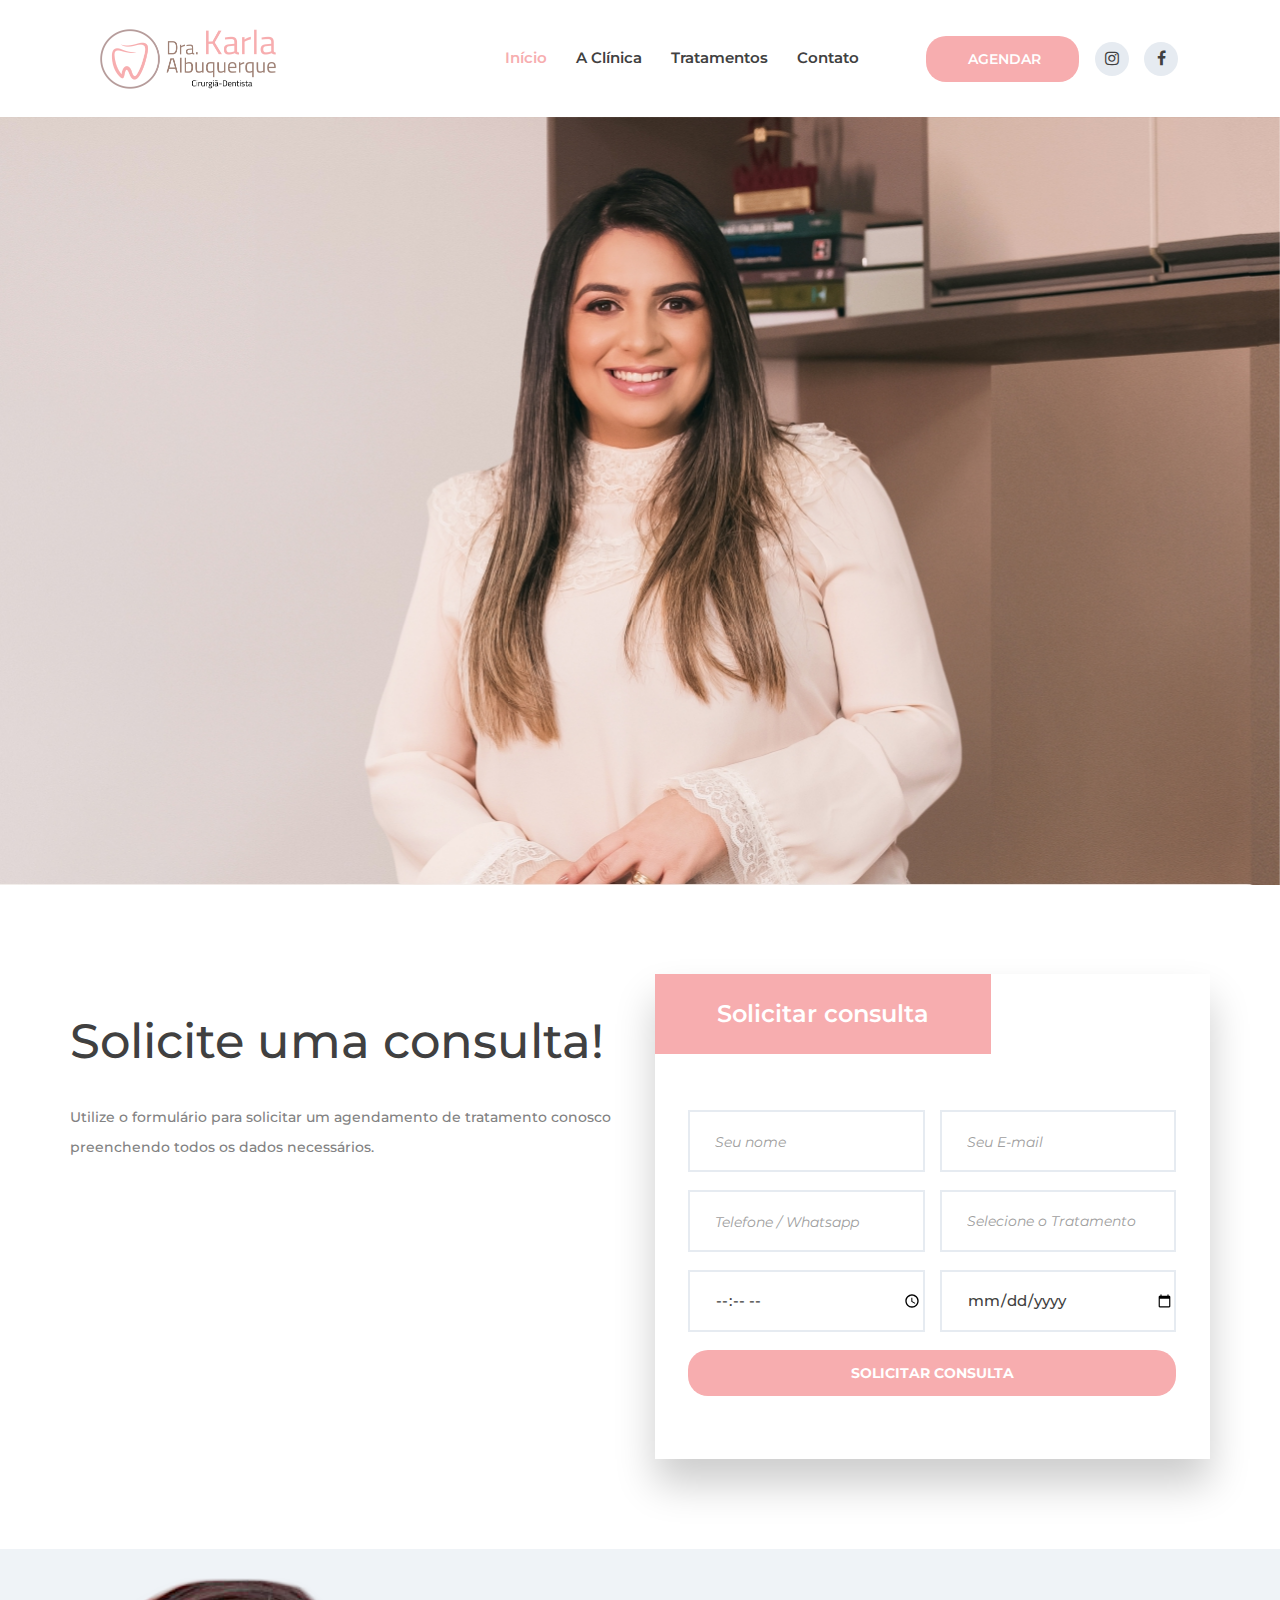
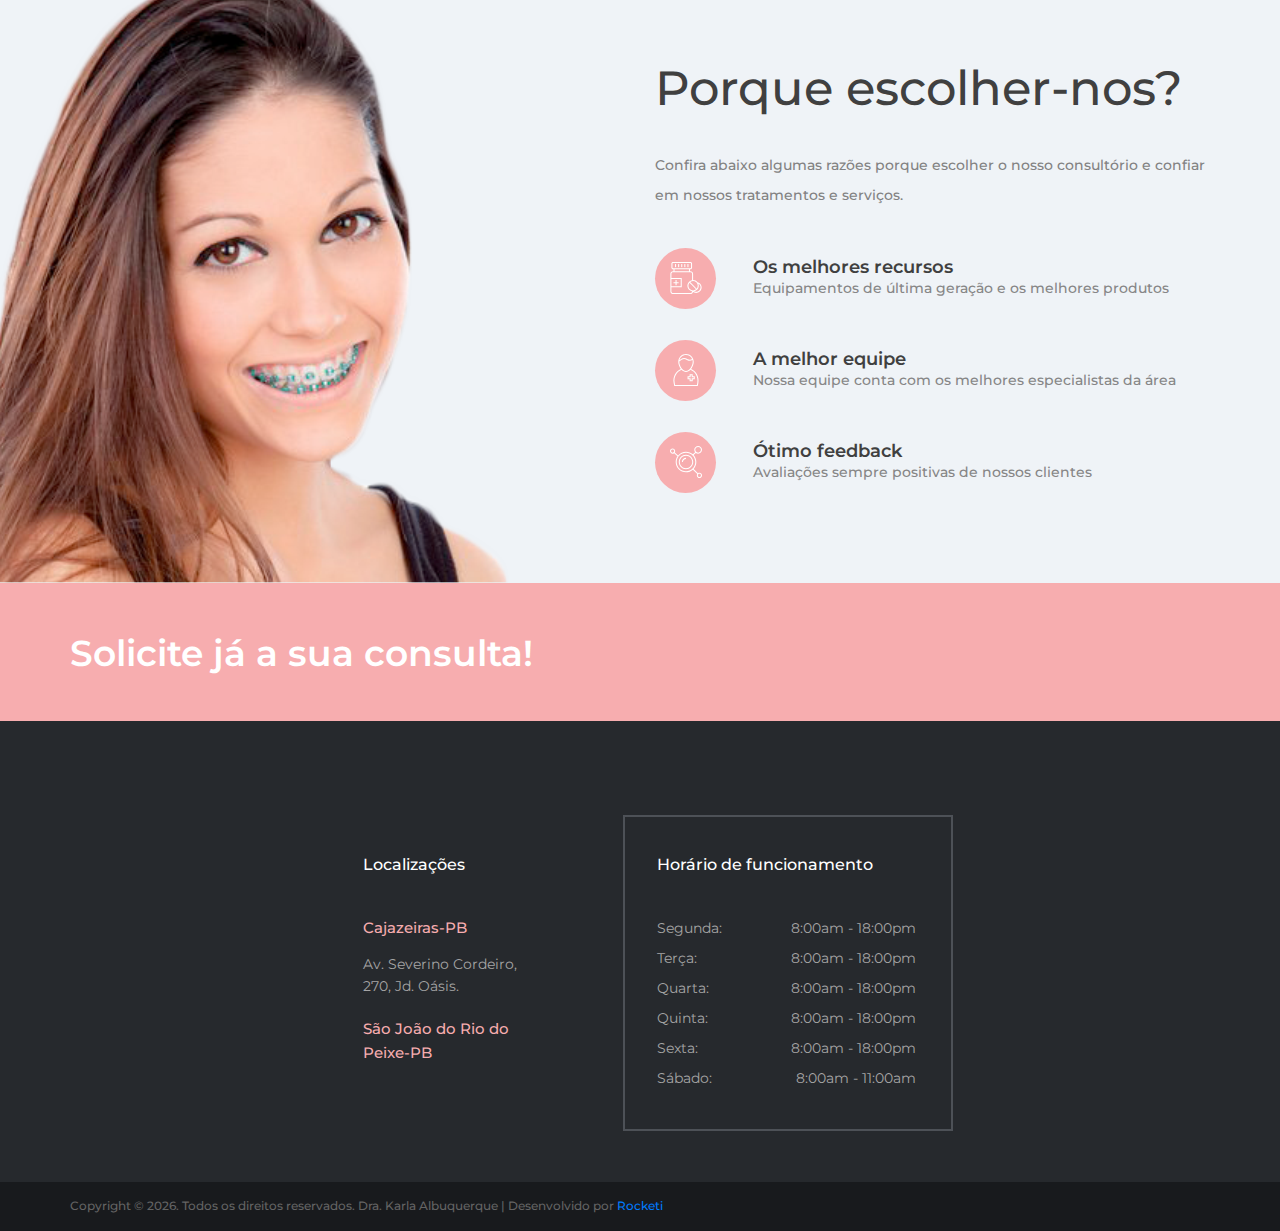
<file: index.html>
<!DOCTYPE html>
<html lang="pt-BR">

<head>
    <title>Dra. Karla Albuquerque</title>
    <meta charset="utf-8">
    <meta http-equiv="X-UA-Compatible" content="IE=edge">
    <meta name="description" content="Dra. Karla Albuquerque">
    <meta name="viewport" content="width=device-width, initial-scale=1">
    <link rel="stylesheet" type="text/css" href="styles/bootstrap-4.1.2/bootstrap.min.css">
    <link href="plugins/font-awesome-4.7.0/css/font-awesome.min.css" rel="stylesheet" type="text/css">
    <link rel="stylesheet" type="text/css" href="plugins/OwlCarousel2-2.2.1/owl.carousel.css">
    <link rel="stylesheet" type="text/css" href="plugins/OwlCarousel2-2.2.1/owl.theme.default.css">
    <link rel="stylesheet" type="text/css" href="plugins/OwlCarousel2-2.2.1/animate.css">
    <link href="plugins/jquery-datepicker/jquery-ui.css" rel="stylesheet" type="text/css">
    <link rel="stylesheet" type="text/css" href="styles/main_styles.css">
    <link rel="stylesheet" type="text/css" href="styles/responsive.css">
</head>

<body>

    <div class="super_container">

        <!-- Header -->
        <header class="header trans_400">
            <div class="header_content d-flex flex-row align-items-center jusity-content-start trans_400">

                <!-- Logo -->
                <div class="logo">
                    <a href="#">
                        <img style="width: 50%;" src="images/logo.png">
                        <!-- <div>Dr<span>PRO</span></div>
                        <div>Plastic Surgery</div> -->
                    </a>
                </div>

                <!-- Main Navigation -->
                <nav class="main_nav">
                    <ul class="d-flex flex-row align-items-center justify-content-start">
                        <li class="active"><a href="index.html">Início</a></li>
                        <li><a href="about.html">A Clínica</a></li>
                        <li><a href="services.html">Tratamentos</a></li>
                        <!-- <li><a href="blog.html">Consultório</a></li> -->
                        <li><a href="contact.html">Contato</a></li>
                    </ul>
                </nav>
                <div class="header_extra d-flex flex-row align-items-center justify-content-end ml-auto">

                    <!-- Work Hourse -->
                    <!-- <div class="work_hours">Segunda - Sexta: 8:00am - 18:00pm</div> -->
                    <!-- <div class="work_hours">Sábado: 8:00am - 11:00am</div> -->

                    <!-- Header Phone -->
                    <!-- <div class="header_phone">+34 586 778 8892</div> -->

                    <!-- Appointment Button -->
                    <div class="button button_1 header_button"><a href="#intro">Agendar</a></div>

                    <!-- Header Social -->
                    <div class="social header_social">
                        <ul class="d-flex flex-row align-items-center justify-content-start">
                            <li><a href="https://www.instagram.com/drakarlaalbuquerquee/" target="_blank"><i class="fa fa-instagram" aria-hidden="true"></i></a></li>
                            <li><a href="#"><i class="fa fa-facebook" aria-hidden="true"></i></a></li>
                            <!-- <li><a href="#"><i class="fa fa-twitter" aria-hidden="true"></i></a></li> -->
                        </ul>
                    </div>

                    <!-- Hamburger -->
                    <div class="hamburger"><i class="fa fa-bars" aria-hidden="true"></i></div>
                </div>
            </div>
        </header>

        <!-- Menu -->

        <div class="menu_overlay trans_400"></div>
        <div class="menu trans_400">
            <div class="menu_close_container">
                <div class="menu_close">
                    <div></div>
                    <div></div>
                </div>
            </div>
            <nav class="menu_nav">
                <ul>
                    <li><a href="index.html">Início</a></li>
                    <li><a href="about.html">A Clínica</a></li>
                    <li><a href="services.html">Tratamentos</a></li>
                    <!-- <li><a href="blog.html">Consultório</a></li> -->
                    <li><a href="contact.html">Contato</a></li>
                    <li><a href="#intro">Agendar hora</a></li>
                </ul>
            </nav>
            <div class="menu_extra">
                <div class="menu_link">Segunda - Sexta: 8:00am - 18:00pm</div>
                <div class="menu_link">Sábado: 8:00am - 11:00am</div>
                <div class="menu_link">83 99170-9601</div>
                <!-- <div class="menu_link"><a href="#intro">Agendar hora</a></div> -->
            </div>
            <div class="social menu_social">
                <ul class="d-flex flex-row align-items-center justify-content-start">
                    <li><a href="https://www.instagram.com/drakarlaalbuquerquee/" target="_blank"><i class="fa fa-instagram" aria-hidden="true"></i></a></li>
                    <li><a href="#"><i class="fa fa-facebook" aria-hidden="true"></i></a></li>
                    <!-- <li><a href="#"><i class="fa fa-twitter" aria-hidden="true"></i></a></li> -->
                </ul>
            </div>
        </div>

        <!-- Home -->

        <div class="home">

            <!-- Home Slider -->
            <div class="home_slider_container">
                <div class="owl-carousel owl-theme home_slider">

                    <!-- Slide -->
                    <div class="owl-item">
                        <div class="background_image" style="background-image:url(images/home_slider.jpg)"></div>
                        <div class="home_container">
                            <div class="container">
                                <div class="row">
                                    <div class="col">
                                        <div class="home_content">
                                            <!-- <div class="home_title"></div> -->
                                            <!-- <div class="home_subtitle">Seja bem vindo!</div> -->

                                            <!-- <div class="home_text">
                                                <p>Lorem ipsum dolor sit amet, consectetur adipiscing elit. Donec malesuada lorem maximus mauris scelerisque, at rutrum nulla dictum. Ut ac ligula sapien. Suspendisse cursus faucibus finibus.</p>
                                            </div> -->
                                            <div class="home_buttons d-flex flex-row align-items-center justify-content-start">
                                                <!-- <div class="button button_1 trans_200"><a href="#">AGENDE UMA HORA</a></div> -->
                                                <!-- <div class="button button_2 trans_200"><a href="#">AGENDE UMA HORA</a></div> -->
                                            </div>
                                        </div>
                                    </div>
                                </div>
                            </div>
                        </div>
                    </div>

                </div>

            </div>
        </div>

        <!-- Intro -->

        <div id="intro" class="intro">
            <div class="container">
                <div class="row">

                    <!-- Intro Content -->
                    <div class="col-lg-6 intro_col">
                        <div class="intro_content">
                            <div class="section_title_container">
                                <!-- <div class="section_subtitle">This is Dr Pro</div> -->
                                <div class="section_title">
                                    <h2>Solicite uma consulta!</h2>
                                </div>
                            </div>
                            <div class="intro_text">
                                <p>Utilize o formulário para solicitar um agendamento de tratamento conosco preenchendo todos os dados necessários.</p>
                            </div>

                        </div>
                    </div>

                    <!-- Intro Form -->
                    <div class="col-lg-6 intro_col">
                        <div class="intro_form_container">
                            <div class="intro_form_title">Solicitar consulta</div>
                            <form class="intro_form" id="intro_form">
                                <div class="d-flex flex-row align-items-start justify-content-between flex-wrap">
                                    <input type="text" id="name" class="intro_input" placeholder="Seu nome" required="required">
                                    <input type="email" id="email" class="intro_input" placeholder="Seu E-mail" required="required">
                                    <input type="tel" id="phone" class="intro_input" placeholder="Telefone / Whatsapp" required="required">
                                    <select id="treatment" class="intro_select intro_input" required>
																			<option disabled="" selected="" value="">Selecione o Tratamento</option>
																			<option>Ortodontia Aparelho</option>
																			<option>Ortopedia Aparelho</option>
																			<option>Implantodontia</option>
																			<option>Extração Dentária</option>
																			<option>Cirurgia</option>
																			<option>Limpeza</option>
																			<option>Restauração</option>
																			<option>Clareamento Dental</option>
																			<option>Botox</option>
																			<option>Preenchimento</option>
																			<option>Próteses</option>
                                                                            <option>Canal</option>
                                                                            <option>Odontopediatria</option>
                                                                            <option>Periodontia</option>
                                                                            <option>Outros</option>
																		</select>
                                    <input type="time" id="time" class="intro_input" name="appt" min="08:00" max="18:00" required="required">
                                    <input type="date" id="date" id="datepicker" class="intro_input datepicker" placeholder="Data" required="required">
                                </div>
                                <button class="button button_1 intro_button trans_200" href="javascript:void(0)" onclick="enviarFormulario();">Solicitar consulta</button>
                            </form>
                        </div>
                    </div>

                    <script type="text/javascript">
                        function enviarFormulario() {
                            var name = $("#name").val();
                            var email = $("#email").val();
                            var phone = $("#phone").val();
                            var treatment = $("#treatment").val();
                            var time = $("#time").val();
                            var date = $("#date").val();

                            if (name != "" && email != "" && phone != "" && treatment != "" && treatment != null && time != "" && date != "") {
                                window.open('https://api.whatsapp.com/send?phone=5583991709601&text=Olá,' +
                                    ' meu nome é: ' + name + ', meu e-mail: ' + email + ', meu telefone: ' + phone + '. ' +
                                    'Gostaria de saber se tem horário disponível para o tratamento: ' + treatment + ', ' +
                                    'no dia: ' + date + ', às: ' + time + ' horas.' + ' Aguardo retorno!');
                            } else {
                                alert('Preencha todos os campos corretamente!')
                            }

                            $("#name").val() = '';
                            $("#email").val() = '';
                            $("#phone").val() = '';
                            $("#treatment").val() = '';
                            $("#time").val() = '';
                            $("#date").val() = '';
                        }
                    </script>

                </div>
            </div>
        </div>

        <!-- Why Choose Us -->

        <div class="why">
            <!-- <div class="background_image" style="background-image:url(images/why.jpg)"></div> -->
            <div class="container">
                <div class="row row-eq-height">

                    <!-- Why Choose Us Image -->
                    <div class="col-lg-6 order-lg-1 order-2">
                        <div class="why_image_container">
                            <div class="why_image"><img src="images/why_1.png" alt=""></div>
                        </div>
                    </div>

                    <!-- Why Choose Us Content -->
                    <div class="col-lg-6 order-lg-2 order-1">
                        <div class="why_content">
                            <div class="section_title_container">
                                <!-- <div class="section_subtitle">This is Dr Pro</div> -->
                                <div class="section_title">
                                    <h2>Porque escolher-nos?</h2>
                                </div>
                            </div>
                            <div class="why_text">
                                <p>Confira abaixo algumas razões porque escolher o nosso consultório e confiar em nossos tratamentos e serviços.</p>
                            </div>
                            <div class="why_list">
                                <ul>

                                    <!-- Why List Item -->
                                    <li class="d-flex flex-row align-items-center justify-content-start">
                                        <div class="icon_container d-flex flex-column align-items-center justify-content-center">
                                            <div class="icon"><img src="images/icon_1.svg" alt="https://www.flaticon.com/authors/prosymbols"></div>
                                        </div>
                                        <div class="why_list_content">
                                            <div class="why_list_title">Os melhores recursos</div>
                                            <div class="why_list_text">Equipamentos de última geração e os melhores produtos</div>
                                        </div>
                                    </li>

                                    <!-- Why List Item -->
                                    <li class="d-flex flex-row align-items-center justify-content-start">
                                        <div class="icon_container d-flex flex-column align-items-center justify-content-center">
                                            <div class="icon"><img src="images/icon_2.svg" alt="https://www.flaticon.com/authors/prosymbols"></div>
                                        </div>
                                        <div class="why_list_content">
                                            <div class="why_list_title">A melhor equipe</div>
                                            <div class="why_list_text">Nossa equipe conta com os melhores especialistas da área</div>
                                        </div>
                                    </li>

                                    <!-- Why List Item -->
                                    <li class="d-flex flex-row align-items-center justify-content-start">
                                        <div class="icon_container d-flex flex-column align-items-center justify-content-center">
                                            <div class="icon"><img src="images/icon_3.svg" alt="https://www.flaticon.com/authors/prosymbols"></div>
                                        </div>
                                        <div class="why_list_content">
                                            <div class="why_list_title">Ótimo feedback</div>
                                            <div class="why_list_text">Avaliações sempre positivas de nossos clientes</div>
                                        </div>
                                    </li>

                                </ul>
                            </div>
                        </div>
                    </div>
                </div>
            </div>
        </div>

        <!-- Call to action -->

        <div class="cta">
            <div class="container">
                <div class="row">
                    <div class="col">
                        <div class="cta_container d-flex flex-lg-row flex-column align-items-lg-center align-items-start justify-content-start">
                            <div class="cta_content">
                                <div class="cta_title">Solicite já a sua consulta!</div>
                                <!-- <div class="cta_text">Etiam ac erat ut enim maximus accumsan vel ac nisl</div> -->
                            </div>
                            <!-- <div class="cta_phone ml-lg-auto">83 9 9170 9601</div> -->
                        </div>
                    </div>
                </div>
            </div>
        </div>


        <!-- Footer -->

        <footer class="footer">
            <div class="footer_content">
                <div class="container">
                    <div class="row">

                        <!-- Footer About -->
                        <div class="col-lg-3 footer_col">
                            <div class="footer_about">
                                <div class="footer_logo">
                                    <a href="#">
                                        <!-- <img style="width: 50%;" src="images/logo.png"> -->
                                    </a>
                                </div>
                                <div class="footer_about_text">
                                    <!-- <p>Nulla facilisi. Nulla egestas vel lacus sed interdum. Sed mollis, orci eleme ntum eleifend tempor, nunc libero porttitor tellus.</p> -->
                                </div>
                            </div>
                        </div>

                        <!-- Footer Contact Info -->
                        <!-- <div class="col-lg-3 footer_col">
                            <div class="footer_contact">
                                <div class="footer_title">Contatos</div>
                                <ul class="contact_list">
                                    <li>83 9 9170 9601</li>
                                    <li>contato@drakarlaalbuquerque.com.br</li>
                                </ul>
                            </div>
                        </div> -->

                        <!-- Footer Locations -->
                        <div class="col-lg-3 footer_col">
                            <div class="footer_location">
                                <div class="footer_title">Localizações</div>
                                <ul class="locations_list">
                                    <li>
                                        <div class="location_title">Cajazeiras-PB</div>
                                        <div class="location_text">Av. Severino Cordeiro, 270, Jd. Oásis.</div>
                                    </li>
                                    <li>
                                        <div class="location_title">São João do Rio do Peixe-PB</div>
                                        <div class="location_text"></div>
                                    </li>
                                </ul>
                            </div>
                        </div>

                        <!-- Footer Opening Hours -->
                        <div class="col-lg-3 footer_col">
                            <div class="opening_hours">
                                <div class="footer_title">Horário de funcionamento</div>
                                <ul class="opening_hours_list">
                                    <li class="d-flex flex-row align-items-start justify-content-start">
                                        <div>Segunda:</div>
                                        <div class="ml-auto">8:00am - 18:00pm</div>
                                    </li>
                                    <li class="d-flex flex-row align-items-start justify-content-start">
                                        <div>Terça:</div>
                                        <div class="ml-auto">8:00am - 18:00pm</div>
                                    </li>
                                    <li class="d-flex flex-row align-items-start justify-content-start">
                                        <div>Quarta:</div>
                                        <div class="ml-auto">8:00am - 18:00pm</div>
                                    </li>
                                    <li class="d-flex flex-row align-items-start justify-content-start">
                                        <div>Quinta:</div>
                                        <div class="ml-auto">8:00am - 18:00pm</div>
                                    </li>
                                    <li class="d-flex flex-row align-items-start justify-content-start">
                                        <div>Sexta:</div>
                                        <div class="ml-auto">8:00am - 18:00pm</div>
                                    </li>
                                    <li class="d-flex flex-row align-items-start justify-content-start">
                                        <div>Sábado:</div>
                                        <div class="ml-auto">8:00am - 11:00am</div>
                                    </li>
                                </ul>
                            </div>
                        </div>

                    </div>
                </div>
            </div>
            <div class="footer_bar text-center">
                <div class="container">
                    <div class="row">
                        <div class="col">
                            <div class="footer_bar_content  d-flex flex-md-row flex-column align-items-md-center justify-content-start">
                                <div class="copyright">
                                    <!-- Link back to Colorlib can't be removed. Template is licensed under CC BY 3.0. -->
                                    Copyright &copy;
                                    <script>
                                        document.write(new Date().getFullYear());
                                    </script>. Todos os direitos reservados. Dra. Karla Albuquerque | Desenvolvido por <a href="https://rocketi.tech" target="_blank">Rocketi</a>
                                    <!-- Link back to Colorlib can't be removed. Template is licensed under CC BY 3.0. -->
                                </div>
                            </div>
                        </div>
                    </div>
                </div>
            </div>
        </footer>
    </div>

    <script src="js/jquery-3.2.1.min.js"></script>
    <script src="styles/bootstrap-4.1.2/popper.js"></script>
    <script src="styles/bootstrap-4.1.2/bootstrap.min.js"></script>
    <script src="plugins/greensock/TweenMax.min.js"></script>
    <script src="plugins/greensock/TimelineMax.min.js"></script>
    <script src="plugins/scrollmagic/ScrollMagic.min.js"></script>
    <script src="plugins/greensock/animation.gsap.min.js"></script>
    <script src="plugins/greensock/ScrollToPlugin.min.js"></script>
    <script src="plugins/OwlCarousel2-2.2.1/owl.carousel.js"></script>
    <script src="plugins/easing/easing.js"></script>
    <script src="plugins/parallax-js-master/parallax.min.js"></script>
    <script src="plugins/jquery-datepicker/jquery-ui.js"></script>
    <script src="js/custom.js"></script>

    <!-- Global site tag (gtag.js) - Google Analytics -->
    <script async src="https://www.googletagmanager.com/gtag/js?id=UA-23581568-13"></script>
    <script>
        window.dataLayer = window.dataLayer || [];

        function gtag() {
            dataLayer.push(arguments);
        }
        gtag('js', new Date());

        gtag('config', 'UA-23581568-13');
    </script>

</body>

</html>
</file>
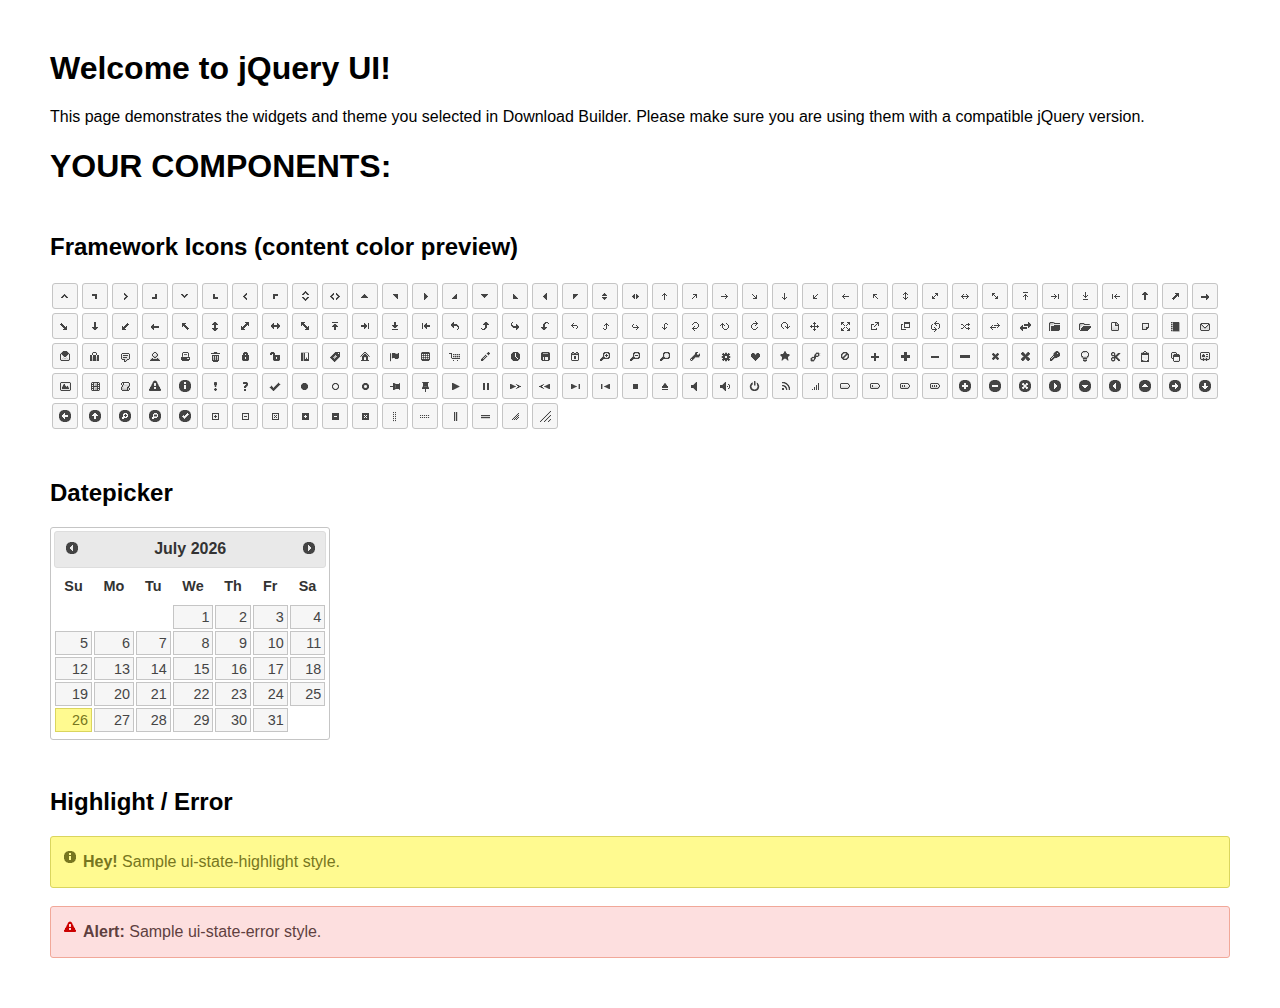
<file: plugins/jquery-datepicker/index.html>
<!doctype html>
<html lang="us">
<head>
	<meta charset="utf-8">
	<title>jQuery UI Example Page</title>
	<link href="jquery-ui.css" rel="stylesheet">
	<style>
	body{
		font-family: "Trebuchet MS", sans-serif;
		margin: 50px;
	}
	.demoHeaders {
		margin-top: 2em;
	}
	#dialog-link {
		padding: .4em 1em .4em 20px;
		text-decoration: none;
		position: relative;
	}
	#dialog-link span.ui-icon {
		margin: 0 5px 0 0;
		position: absolute;
		left: .2em;
		top: 50%;
		margin-top: -8px;
	}
	#icons {
		margin: 0;
		padding: 0;
	}
	#icons li {
		margin: 2px;
		position: relative;
		padding: 4px 0;
		cursor: pointer;
		float: left;
		list-style: none;
	}
	#icons span.ui-icon {
		float: left;
		margin: 0 4px;
	}
	.fakewindowcontain .ui-widget-overlay {
		position: absolute;
	}
	select {
		width: 200px;
	}
	</style>
</head>
<body>

<h1>Welcome to jQuery UI!</h1>

<div class="ui-widget">
	<p>This page demonstrates the widgets and theme you selected in Download Builder. Please make sure you are using them with a compatible jQuery version.</p>
</div>

<h1>YOUR COMPONENTS:</h1>
















<h2 class="demoHeaders">Framework Icons (content color preview)</h2>
<ul id="icons" class="ui-widget ui-helper-clearfix">
	<li class="ui-state-default ui-corner-all" title=".ui-icon-caret-1-n"><span class="ui-icon ui-icon-caret-1-n"></span></li>
	<li class="ui-state-default ui-corner-all" title=".ui-icon-caret-1-ne"><span class="ui-icon ui-icon-caret-1-ne"></span></li>
	<li class="ui-state-default ui-corner-all" title=".ui-icon-caret-1-e"><span class="ui-icon ui-icon-caret-1-e"></span></li>
	<li class="ui-state-default ui-corner-all" title=".ui-icon-caret-1-se"><span class="ui-icon ui-icon-caret-1-se"></span></li>
	<li class="ui-state-default ui-corner-all" title=".ui-icon-caret-1-s"><span class="ui-icon ui-icon-caret-1-s"></span></li>
	<li class="ui-state-default ui-corner-all" title=".ui-icon-caret-1-sw"><span class="ui-icon ui-icon-caret-1-sw"></span></li>
	<li class="ui-state-default ui-corner-all" title=".ui-icon-caret-1-w"><span class="ui-icon ui-icon-caret-1-w"></span></li>
	<li class="ui-state-default ui-corner-all" title=".ui-icon-caret-1-nw"><span class="ui-icon ui-icon-caret-1-nw"></span></li>
	<li class="ui-state-default ui-corner-all" title=".ui-icon-caret-2-n-s"><span class="ui-icon ui-icon-caret-2-n-s"></span></li>
	<li class="ui-state-default ui-corner-all" title=".ui-icon-caret-2-e-w"><span class="ui-icon ui-icon-caret-2-e-w"></span></li>
	<li class="ui-state-default ui-corner-all" title=".ui-icon-triangle-1-n"><span class="ui-icon ui-icon-triangle-1-n"></span></li>
	<li class="ui-state-default ui-corner-all" title=".ui-icon-triangle-1-ne"><span class="ui-icon ui-icon-triangle-1-ne"></span></li>
	<li class="ui-state-default ui-corner-all" title=".ui-icon-triangle-1-e"><span class="ui-icon ui-icon-triangle-1-e"></span></li>
	<li class="ui-state-default ui-corner-all" title=".ui-icon-triangle-1-se"><span class="ui-icon ui-icon-triangle-1-se"></span></li>
	<li class="ui-state-default ui-corner-all" title=".ui-icon-triangle-1-s"><span class="ui-icon ui-icon-triangle-1-s"></span></li>
	<li class="ui-state-default ui-corner-all" title=".ui-icon-triangle-1-sw"><span class="ui-icon ui-icon-triangle-1-sw"></span></li>
	<li class="ui-state-default ui-corner-all" title=".ui-icon-triangle-1-w"><span class="ui-icon ui-icon-triangle-1-w"></span></li>
	<li class="ui-state-default ui-corner-all" title=".ui-icon-triangle-1-nw"><span class="ui-icon ui-icon-triangle-1-nw"></span></li>
	<li class="ui-state-default ui-corner-all" title=".ui-icon-triangle-2-n-s"><span class="ui-icon ui-icon-triangle-2-n-s"></span></li>
	<li class="ui-state-default ui-corner-all" title=".ui-icon-triangle-2-e-w"><span class="ui-icon ui-icon-triangle-2-e-w"></span></li>
	<li class="ui-state-default ui-corner-all" title=".ui-icon-arrow-1-n"><span class="ui-icon ui-icon-arrow-1-n"></span></li>
	<li class="ui-state-default ui-corner-all" title=".ui-icon-arrow-1-ne"><span class="ui-icon ui-icon-arrow-1-ne"></span></li>
	<li class="ui-state-default ui-corner-all" title=".ui-icon-arrow-1-e"><span class="ui-icon ui-icon-arrow-1-e"></span></li>
	<li class="ui-state-default ui-corner-all" title=".ui-icon-arrow-1-se"><span class="ui-icon ui-icon-arrow-1-se"></span></li>
	<li class="ui-state-default ui-corner-all" title=".ui-icon-arrow-1-s"><span class="ui-icon ui-icon-arrow-1-s"></span></li>
	<li class="ui-state-default ui-corner-all" title=".ui-icon-arrow-1-sw"><span class="ui-icon ui-icon-arrow-1-sw"></span></li>
	<li class="ui-state-default ui-corner-all" title=".ui-icon-arrow-1-w"><span class="ui-icon ui-icon-arrow-1-w"></span></li>
	<li class="ui-state-default ui-corner-all" title=".ui-icon-arrow-1-nw"><span class="ui-icon ui-icon-arrow-1-nw"></span></li>
	<li class="ui-state-default ui-corner-all" title=".ui-icon-arrow-2-n-s"><span class="ui-icon ui-icon-arrow-2-n-s"></span></li>
	<li class="ui-state-default ui-corner-all" title=".ui-icon-arrow-2-ne-sw"><span class="ui-icon ui-icon-arrow-2-ne-sw"></span></li>
	<li class="ui-state-default ui-corner-all" title=".ui-icon-arrow-2-e-w"><span class="ui-icon ui-icon-arrow-2-e-w"></span></li>
	<li class="ui-state-default ui-corner-all" title=".ui-icon-arrow-2-se-nw"><span class="ui-icon ui-icon-arrow-2-se-nw"></span></li>
	<li class="ui-state-default ui-corner-all" title=".ui-icon-arrowstop-1-n"><span class="ui-icon ui-icon-arrowstop-1-n"></span></li>
	<li class="ui-state-default ui-corner-all" title=".ui-icon-arrowstop-1-e"><span class="ui-icon ui-icon-arrowstop-1-e"></span></li>
	<li class="ui-state-default ui-corner-all" title=".ui-icon-arrowstop-1-s"><span class="ui-icon ui-icon-arrowstop-1-s"></span></li>
	<li class="ui-state-default ui-corner-all" title=".ui-icon-arrowstop-1-w"><span class="ui-icon ui-icon-arrowstop-1-w"></span></li>
	<li class="ui-state-default ui-corner-all" title=".ui-icon-arrowthick-1-n"><span class="ui-icon ui-icon-arrowthick-1-n"></span></li>
	<li class="ui-state-default ui-corner-all" title=".ui-icon-arrowthick-1-ne"><span class="ui-icon ui-icon-arrowthick-1-ne"></span></li>
	<li class="ui-state-default ui-corner-all" title=".ui-icon-arrowthick-1-e"><span class="ui-icon ui-icon-arrowthick-1-e"></span></li>
	<li class="ui-state-default ui-corner-all" title=".ui-icon-arrowthick-1-se"><span class="ui-icon ui-icon-arrowthick-1-se"></span></li>
	<li class="ui-state-default ui-corner-all" title=".ui-icon-arrowthick-1-s"><span class="ui-icon ui-icon-arrowthick-1-s"></span></li>
	<li class="ui-state-default ui-corner-all" title=".ui-icon-arrowthick-1-sw"><span class="ui-icon ui-icon-arrowthick-1-sw"></span></li>
	<li class="ui-state-default ui-corner-all" title=".ui-icon-arrowthick-1-w"><span class="ui-icon ui-icon-arrowthick-1-w"></span></li>
	<li class="ui-state-default ui-corner-all" title=".ui-icon-arrowthick-1-nw"><span class="ui-icon ui-icon-arrowthick-1-nw"></span></li>
	<li class="ui-state-default ui-corner-all" title=".ui-icon-arrowthick-2-n-s"><span class="ui-icon ui-icon-arrowthick-2-n-s"></span></li>
	<li class="ui-state-default ui-corner-all" title=".ui-icon-arrowthick-2-ne-sw"><span class="ui-icon ui-icon-arrowthick-2-ne-sw"></span></li>
	<li class="ui-state-default ui-corner-all" title=".ui-icon-arrowthick-2-e-w"><span class="ui-icon ui-icon-arrowthick-2-e-w"></span></li>
	<li class="ui-state-default ui-corner-all" title=".ui-icon-arrowthick-2-se-nw"><span class="ui-icon ui-icon-arrowthick-2-se-nw"></span></li>
	<li class="ui-state-default ui-corner-all" title=".ui-icon-arrowthickstop-1-n"><span class="ui-icon ui-icon-arrowthickstop-1-n"></span></li>
	<li class="ui-state-default ui-corner-all" title=".ui-icon-arrowthickstop-1-e"><span class="ui-icon ui-icon-arrowthickstop-1-e"></span></li>
	<li class="ui-state-default ui-corner-all" title=".ui-icon-arrowthickstop-1-s"><span class="ui-icon ui-icon-arrowthickstop-1-s"></span></li>
	<li class="ui-state-default ui-corner-all" title=".ui-icon-arrowthickstop-1-w"><span class="ui-icon ui-icon-arrowthickstop-1-w"></span></li>
	<li class="ui-state-default ui-corner-all" title=".ui-icon-arrowreturnthick-1-w"><span class="ui-icon ui-icon-arrowreturnthick-1-w"></span></li>
	<li class="ui-state-default ui-corner-all" title=".ui-icon-arrowreturnthick-1-n"><span class="ui-icon ui-icon-arrowreturnthick-1-n"></span></li>
	<li class="ui-state-default ui-corner-all" title=".ui-icon-arrowreturnthick-1-e"><span class="ui-icon ui-icon-arrowreturnthick-1-e"></span></li>
	<li class="ui-state-default ui-corner-all" title=".ui-icon-arrowreturnthick-1-s"><span class="ui-icon ui-icon-arrowreturnthick-1-s"></span></li>
	<li class="ui-state-default ui-corner-all" title=".ui-icon-arrowreturn-1-w"><span class="ui-icon ui-icon-arrowreturn-1-w"></span></li>
	<li class="ui-state-default ui-corner-all" title=".ui-icon-arrowreturn-1-n"><span class="ui-icon ui-icon-arrowreturn-1-n"></span></li>
	<li class="ui-state-default ui-corner-all" title=".ui-icon-arrowreturn-1-e"><span class="ui-icon ui-icon-arrowreturn-1-e"></span></li>
	<li class="ui-state-default ui-corner-all" title=".ui-icon-arrowreturn-1-s"><span class="ui-icon ui-icon-arrowreturn-1-s"></span></li>
	<li class="ui-state-default ui-corner-all" title=".ui-icon-arrowrefresh-1-w"><span class="ui-icon ui-icon-arrowrefresh-1-w"></span></li>
	<li class="ui-state-default ui-corner-all" title=".ui-icon-arrowrefresh-1-n"><span class="ui-icon ui-icon-arrowrefresh-1-n"></span></li>
	<li class="ui-state-default ui-corner-all" title=".ui-icon-arrowrefresh-1-e"><span class="ui-icon ui-icon-arrowrefresh-1-e"></span></li>
	<li class="ui-state-default ui-corner-all" title=".ui-icon-arrowrefresh-1-s"><span class="ui-icon ui-icon-arrowrefresh-1-s"></span></li>
	<li class="ui-state-default ui-corner-all" title=".ui-icon-arrow-4"><span class="ui-icon ui-icon-arrow-4"></span></li>
	<li class="ui-state-default ui-corner-all" title=".ui-icon-arrow-4-diag"><span class="ui-icon ui-icon-arrow-4-diag"></span></li>
	<li class="ui-state-default ui-corner-all" title=".ui-icon-extlink"><span class="ui-icon ui-icon-extlink"></span></li>
	<li class="ui-state-default ui-corner-all" title=".ui-icon-newwin"><span class="ui-icon ui-icon-newwin"></span></li>
	<li class="ui-state-default ui-corner-all" title=".ui-icon-refresh"><span class="ui-icon ui-icon-refresh"></span></li>
	<li class="ui-state-default ui-corner-all" title=".ui-icon-shuffle"><span class="ui-icon ui-icon-shuffle"></span></li>
	<li class="ui-state-default ui-corner-all" title=".ui-icon-transfer-e-w"><span class="ui-icon ui-icon-transfer-e-w"></span></li>
	<li class="ui-state-default ui-corner-all" title=".ui-icon-transferthick-e-w"><span class="ui-icon ui-icon-transferthick-e-w"></span></li>
	<li class="ui-state-default ui-corner-all" title=".ui-icon-folder-collapsed"><span class="ui-icon ui-icon-folder-collapsed"></span></li>
	<li class="ui-state-default ui-corner-all" title=".ui-icon-folder-open"><span class="ui-icon ui-icon-folder-open"></span></li>
	<li class="ui-state-default ui-corner-all" title=".ui-icon-document"><span class="ui-icon ui-icon-document"></span></li>
	<li class="ui-state-default ui-corner-all" title=".ui-icon-document-b"><span class="ui-icon ui-icon-document-b"></span></li>
	<li class="ui-state-default ui-corner-all" title=".ui-icon-note"><span class="ui-icon ui-icon-note"></span></li>
	<li class="ui-state-default ui-corner-all" title=".ui-icon-mail-closed"><span class="ui-icon ui-icon-mail-closed"></span></li>
	<li class="ui-state-default ui-corner-all" title=".ui-icon-mail-open"><span class="ui-icon ui-icon-mail-open"></span></li>
	<li class="ui-state-default ui-corner-all" title=".ui-icon-suitcase"><span class="ui-icon ui-icon-suitcase"></span></li>
	<li class="ui-state-default ui-corner-all" title=".ui-icon-comment"><span class="ui-icon ui-icon-comment"></span></li>
	<li class="ui-state-default ui-corner-all" title=".ui-icon-person"><span class="ui-icon ui-icon-person"></span></li>
	<li class="ui-state-default ui-corner-all" title=".ui-icon-print"><span class="ui-icon ui-icon-print"></span></li>
	<li class="ui-state-default ui-corner-all" title=".ui-icon-trash"><span class="ui-icon ui-icon-trash"></span></li>
	<li class="ui-state-default ui-corner-all" title=".ui-icon-locked"><span class="ui-icon ui-icon-locked"></span></li>
	<li class="ui-state-default ui-corner-all" title=".ui-icon-unlocked"><span class="ui-icon ui-icon-unlocked"></span></li>
	<li class="ui-state-default ui-corner-all" title=".ui-icon-bookmark"><span class="ui-icon ui-icon-bookmark"></span></li>
	<li class="ui-state-default ui-corner-all" title=".ui-icon-tag"><span class="ui-icon ui-icon-tag"></span></li>
	<li class="ui-state-default ui-corner-all" title=".ui-icon-home"><span class="ui-icon ui-icon-home"></span></li>
	<li class="ui-state-default ui-corner-all" title=".ui-icon-flag"><span class="ui-icon ui-icon-flag"></span></li>
	<li class="ui-state-default ui-corner-all" title=".ui-icon-calculator"><span class="ui-icon ui-icon-calculator"></span></li>
	<li class="ui-state-default ui-corner-all" title=".ui-icon-cart"><span class="ui-icon ui-icon-cart"></span></li>
	<li class="ui-state-default ui-corner-all" title=".ui-icon-pencil"><span class="ui-icon ui-icon-pencil"></span></li>
	<li class="ui-state-default ui-corner-all" title=".ui-icon-clock"><span class="ui-icon ui-icon-clock"></span></li>
	<li class="ui-state-default ui-corner-all" title=".ui-icon-disk"><span class="ui-icon ui-icon-disk"></span></li>
	<li class="ui-state-default ui-corner-all" title=".ui-icon-calendar"><span class="ui-icon ui-icon-calendar"></span></li>
	<li class="ui-state-default ui-corner-all" title=".ui-icon-zoomin"><span class="ui-icon ui-icon-zoomin"></span></li>
	<li class="ui-state-default ui-corner-all" title=".ui-icon-zoomout"><span class="ui-icon ui-icon-zoomout"></span></li>
	<li class="ui-state-default ui-corner-all" title=".ui-icon-search"><span class="ui-icon ui-icon-search"></span></li>
	<li class="ui-state-default ui-corner-all" title=".ui-icon-wrench"><span class="ui-icon ui-icon-wrench"></span></li>
	<li class="ui-state-default ui-corner-all" title=".ui-icon-gear"><span class="ui-icon ui-icon-gear"></span></li>
	<li class="ui-state-default ui-corner-all" title=".ui-icon-heart"><span class="ui-icon ui-icon-heart"></span></li>
	<li class="ui-state-default ui-corner-all" title=".ui-icon-star"><span class="ui-icon ui-icon-star"></span></li>
	<li class="ui-state-default ui-corner-all" title=".ui-icon-link"><span class="ui-icon ui-icon-link"></span></li>
	<li class="ui-state-default ui-corner-all" title=".ui-icon-cancel"><span class="ui-icon ui-icon-cancel"></span></li>
	<li class="ui-state-default ui-corner-all" title=".ui-icon-plus"><span class="ui-icon ui-icon-plus"></span></li>
	<li class="ui-state-default ui-corner-all" title=".ui-icon-plusthick"><span class="ui-icon ui-icon-plusthick"></span></li>
	<li class="ui-state-default ui-corner-all" title=".ui-icon-minus"><span class="ui-icon ui-icon-minus"></span></li>
	<li class="ui-state-default ui-corner-all" title=".ui-icon-minusthick"><span class="ui-icon ui-icon-minusthick"></span></li>
	<li class="ui-state-default ui-corner-all" title=".ui-icon-close"><span class="ui-icon ui-icon-close"></span></li>
	<li class="ui-state-default ui-corner-all" title=".ui-icon-closethick"><span class="ui-icon ui-icon-closethick"></span></li>
	<li class="ui-state-default ui-corner-all" title=".ui-icon-key"><span class="ui-icon ui-icon-key"></span></li>
	<li class="ui-state-default ui-corner-all" title=".ui-icon-lightbulb"><span class="ui-icon ui-icon-lightbulb"></span></li>
	<li class="ui-state-default ui-corner-all" title=".ui-icon-scissors"><span class="ui-icon ui-icon-scissors"></span></li>
	<li class="ui-state-default ui-corner-all" title=".ui-icon-clipboard"><span class="ui-icon ui-icon-clipboard"></span></li>
	<li class="ui-state-default ui-corner-all" title=".ui-icon-copy"><span class="ui-icon ui-icon-copy"></span></li>
	<li class="ui-state-default ui-corner-all" title=".ui-icon-contact"><span class="ui-icon ui-icon-contact"></span></li>
	<li class="ui-state-default ui-corner-all" title=".ui-icon-image"><span class="ui-icon ui-icon-image"></span></li>
	<li class="ui-state-default ui-corner-all" title=".ui-icon-video"><span class="ui-icon ui-icon-video"></span></li>
	<li class="ui-state-default ui-corner-all" title=".ui-icon-script"><span class="ui-icon ui-icon-script"></span></li>
	<li class="ui-state-default ui-corner-all" title=".ui-icon-alert"><span class="ui-icon ui-icon-alert"></span></li>
	<li class="ui-state-default ui-corner-all" title=".ui-icon-info"><span class="ui-icon ui-icon-info"></span></li>
	<li class="ui-state-default ui-corner-all" title=".ui-icon-notice"><span class="ui-icon ui-icon-notice"></span></li>
	<li class="ui-state-default ui-corner-all" title=".ui-icon-help"><span class="ui-icon ui-icon-help"></span></li>
	<li class="ui-state-default ui-corner-all" title=".ui-icon-check"><span class="ui-icon ui-icon-check"></span></li>
	<li class="ui-state-default ui-corner-all" title=".ui-icon-bullet"><span class="ui-icon ui-icon-bullet"></span></li>
	<li class="ui-state-default ui-corner-all" title=".ui-icon-radio-off"><span class="ui-icon ui-icon-radio-off"></span></li>
	<li class="ui-state-default ui-corner-all" title=".ui-icon-radio-on"><span class="ui-icon ui-icon-radio-on"></span></li>
	<li class="ui-state-default ui-corner-all" title=".ui-icon-pin-w"><span class="ui-icon ui-icon-pin-w"></span></li>
	<li class="ui-state-default ui-corner-all" title=".ui-icon-pin-s"><span class="ui-icon ui-icon-pin-s"></span></li>
	<li class="ui-state-default ui-corner-all" title=".ui-icon-play"><span class="ui-icon ui-icon-play"></span></li>
	<li class="ui-state-default ui-corner-all" title=".ui-icon-pause"><span class="ui-icon ui-icon-pause"></span></li>
	<li class="ui-state-default ui-corner-all" title=".ui-icon-seek-next"><span class="ui-icon ui-icon-seek-next"></span></li>
	<li class="ui-state-default ui-corner-all" title=".ui-icon-seek-prev"><span class="ui-icon ui-icon-seek-prev"></span></li>
	<li class="ui-state-default ui-corner-all" title=".ui-icon-seek-end"><span class="ui-icon ui-icon-seek-end"></span></li>
	<li class="ui-state-default ui-corner-all" title=".ui-icon-seek-first"><span class="ui-icon ui-icon-seek-first"></span></li>
	<li class="ui-state-default ui-corner-all" title=".ui-icon-stop"><span class="ui-icon ui-icon-stop"></span></li>
	<li class="ui-state-default ui-corner-all" title=".ui-icon-eject"><span class="ui-icon ui-icon-eject"></span></li>
	<li class="ui-state-default ui-corner-all" title=".ui-icon-volume-off"><span class="ui-icon ui-icon-volume-off"></span></li>
	<li class="ui-state-default ui-corner-all" title=".ui-icon-volume-on"><span class="ui-icon ui-icon-volume-on"></span></li>
	<li class="ui-state-default ui-corner-all" title=".ui-icon-power"><span class="ui-icon ui-icon-power"></span></li>
	<li class="ui-state-default ui-corner-all" title=".ui-icon-signal-diag"><span class="ui-icon ui-icon-signal-diag"></span></li>
	<li class="ui-state-default ui-corner-all" title=".ui-icon-signal"><span class="ui-icon ui-icon-signal"></span></li>
	<li class="ui-state-default ui-corner-all" title=".ui-icon-battery-0"><span class="ui-icon ui-icon-battery-0"></span></li>
	<li class="ui-state-default ui-corner-all" title=".ui-icon-battery-1"><span class="ui-icon ui-icon-battery-1"></span></li>
	<li class="ui-state-default ui-corner-all" title=".ui-icon-battery-2"><span class="ui-icon ui-icon-battery-2"></span></li>
	<li class="ui-state-default ui-corner-all" title=".ui-icon-battery-3"><span class="ui-icon ui-icon-battery-3"></span></li>
	<li class="ui-state-default ui-corner-all" title=".ui-icon-circle-plus"><span class="ui-icon ui-icon-circle-plus"></span></li>
	<li class="ui-state-default ui-corner-all" title=".ui-icon-circle-minus"><span class="ui-icon ui-icon-circle-minus"></span></li>
	<li class="ui-state-default ui-corner-all" title=".ui-icon-circle-close"><span class="ui-icon ui-icon-circle-close"></span></li>
	<li class="ui-state-default ui-corner-all" title=".ui-icon-circle-triangle-e"><span class="ui-icon ui-icon-circle-triangle-e"></span></li>
	<li class="ui-state-default ui-corner-all" title=".ui-icon-circle-triangle-s"><span class="ui-icon ui-icon-circle-triangle-s"></span></li>
	<li class="ui-state-default ui-corner-all" title=".ui-icon-circle-triangle-w"><span class="ui-icon ui-icon-circle-triangle-w"></span></li>
	<li class="ui-state-default ui-corner-all" title=".ui-icon-circle-triangle-n"><span class="ui-icon ui-icon-circle-triangle-n"></span></li>
	<li class="ui-state-default ui-corner-all" title=".ui-icon-circle-arrow-e"><span class="ui-icon ui-icon-circle-arrow-e"></span></li>
	<li class="ui-state-default ui-corner-all" title=".ui-icon-circle-arrow-s"><span class="ui-icon ui-icon-circle-arrow-s"></span></li>
	<li class="ui-state-default ui-corner-all" title=".ui-icon-circle-arrow-w"><span class="ui-icon ui-icon-circle-arrow-w"></span></li>
	<li class="ui-state-default ui-corner-all" title=".ui-icon-circle-arrow-n"><span class="ui-icon ui-icon-circle-arrow-n"></span></li>
	<li class="ui-state-default ui-corner-all" title=".ui-icon-circle-zoomin"><span class="ui-icon ui-icon-circle-zoomin"></span></li>
	<li class="ui-state-default ui-corner-all" title=".ui-icon-circle-zoomout"><span class="ui-icon ui-icon-circle-zoomout"></span></li>
	<li class="ui-state-default ui-corner-all" title=".ui-icon-circle-check"><span class="ui-icon ui-icon-circle-check"></span></li>
	<li class="ui-state-default ui-corner-all" title=".ui-icon-circlesmall-plus"><span class="ui-icon ui-icon-circlesmall-plus"></span></li>
	<li class="ui-state-default ui-corner-all" title=".ui-icon-circlesmall-minus"><span class="ui-icon ui-icon-circlesmall-minus"></span></li>
	<li class="ui-state-default ui-corner-all" title=".ui-icon-circlesmall-close"><span class="ui-icon ui-icon-circlesmall-close"></span></li>
	<li class="ui-state-default ui-corner-all" title=".ui-icon-squaresmall-plus"><span class="ui-icon ui-icon-squaresmall-plus"></span></li>
	<li class="ui-state-default ui-corner-all" title=".ui-icon-squaresmall-minus"><span class="ui-icon ui-icon-squaresmall-minus"></span></li>
	<li class="ui-state-default ui-corner-all" title=".ui-icon-squaresmall-close"><span class="ui-icon ui-icon-squaresmall-close"></span></li>
	<li class="ui-state-default ui-corner-all" title=".ui-icon-grip-dotted-vertical"><span class="ui-icon ui-icon-grip-dotted-vertical"></span></li>
	<li class="ui-state-default ui-corner-all" title=".ui-icon-grip-dotted-horizontal"><span class="ui-icon ui-icon-grip-dotted-horizontal"></span></li>
	<li class="ui-state-default ui-corner-all" title=".ui-icon-grip-solid-vertical"><span class="ui-icon ui-icon-grip-solid-vertical"></span></li>
	<li class="ui-state-default ui-corner-all" title=".ui-icon-grip-solid-horizontal"><span class="ui-icon ui-icon-grip-solid-horizontal"></span></li>
	<li class="ui-state-default ui-corner-all" title=".ui-icon-gripsmall-diagonal-se"><span class="ui-icon ui-icon-gripsmall-diagonal-se"></span></li>
	<li class="ui-state-default ui-corner-all" title=".ui-icon-grip-diagonal-se"><span class="ui-icon ui-icon-grip-diagonal-se"></span></li>
</ul>




<!-- Datepicker -->
<h2 class="demoHeaders">Datepicker</h2>
<div id="datepicker"></div>












<!-- Highlight / Error -->
<h2 class="demoHeaders">Highlight / Error</h2>
<div class="ui-widget">
	<div class="ui-state-highlight ui-corner-all" style="margin-top: 20px; padding: 0 .7em;">
		<p><span class="ui-icon ui-icon-info" style="float: left; margin-right: .3em;"></span>
		<strong>Hey!</strong> Sample ui-state-highlight style.</p>
	</div>
</div>
<br>
<div class="ui-widget">
	<div class="ui-state-error ui-corner-all" style="padding: 0 .7em;">
		<p><span class="ui-icon ui-icon-alert" style="float: left; margin-right: .3em;"></span>
		<strong>Alert:</strong> Sample ui-state-error style.</p>
	</div>
</div>

<script src="external/jquery/jquery.js"></script>
<script src="jquery-ui.js"></script>
<script>















$( "#datepicker" ).datepicker({
	inline: true
});














// Hover states on the static widgets
$( "#dialog-link, #icons li" ).hover(
	function() {
		$( this ).addClass( "ui-state-hover" );
	},
	function() {
		$( this ).removeClass( "ui-state-hover" );
	}
);
</script>
</body>
</html>
</file>
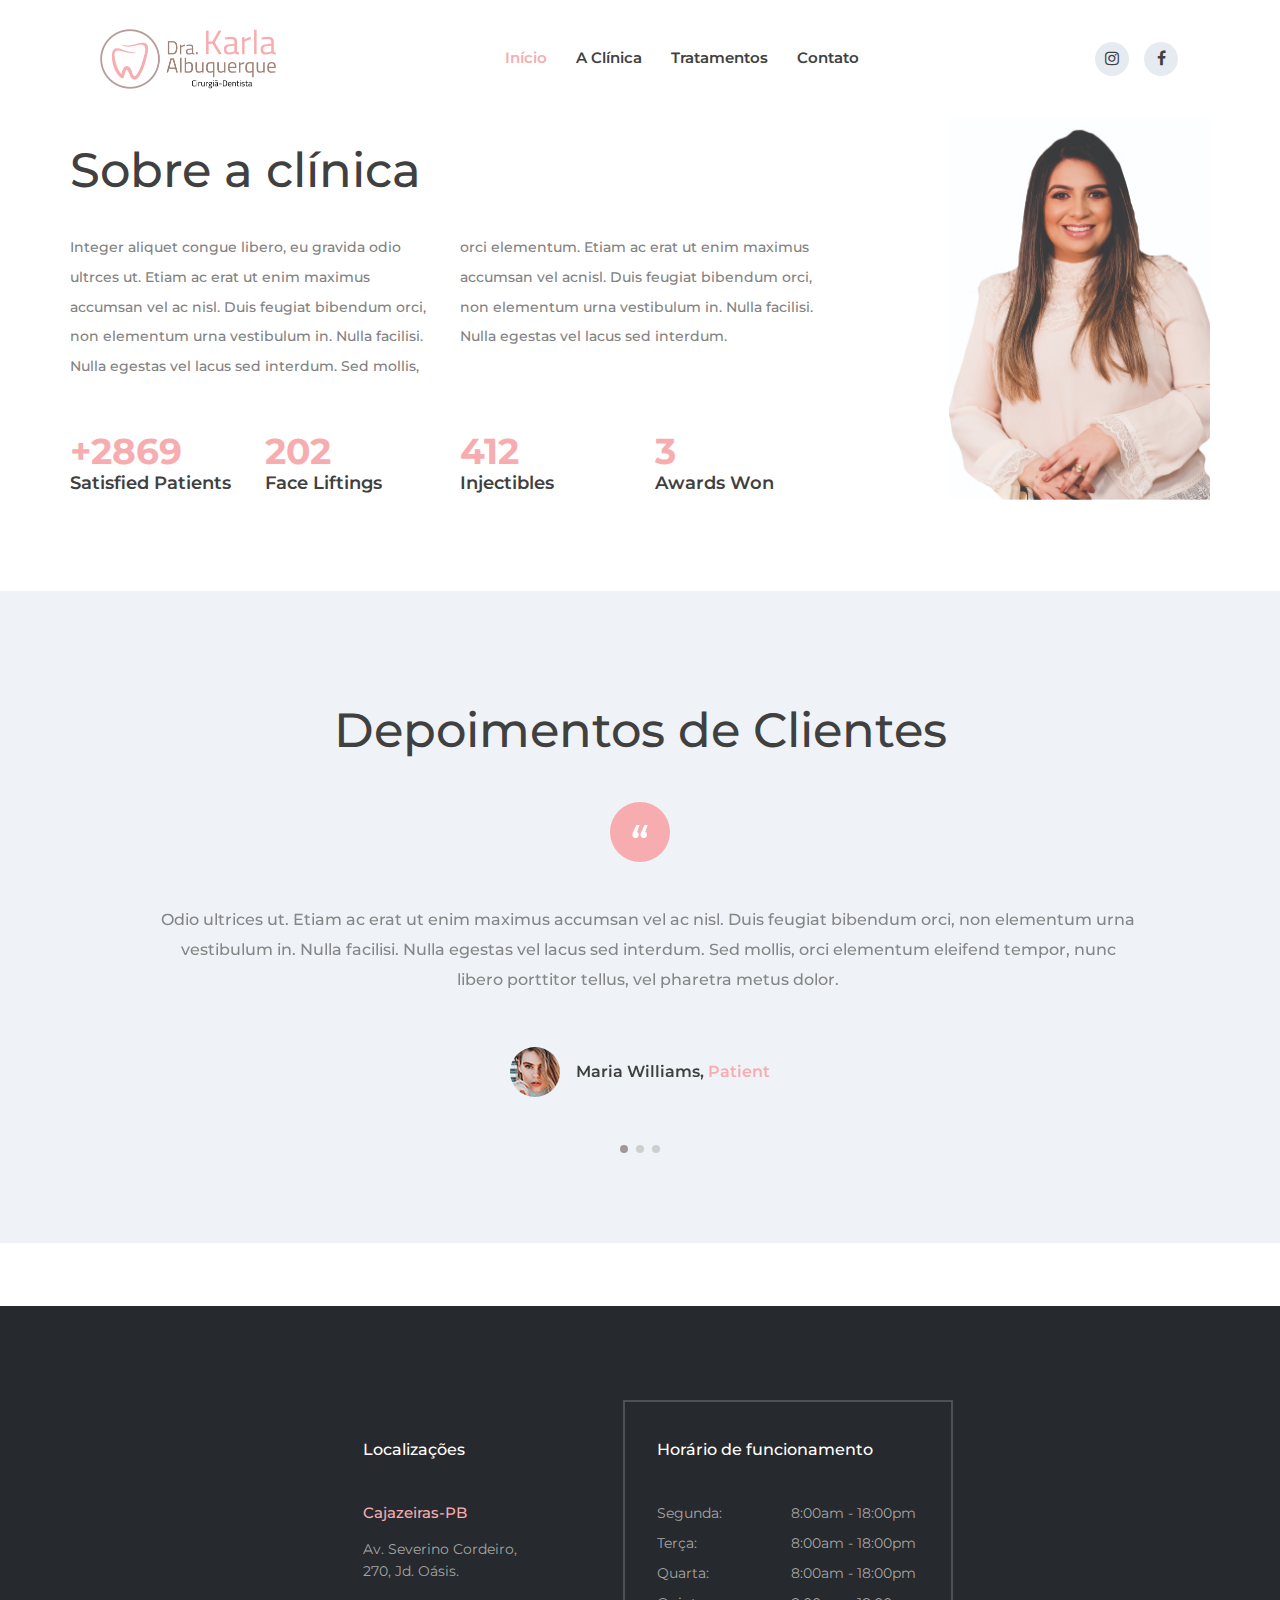
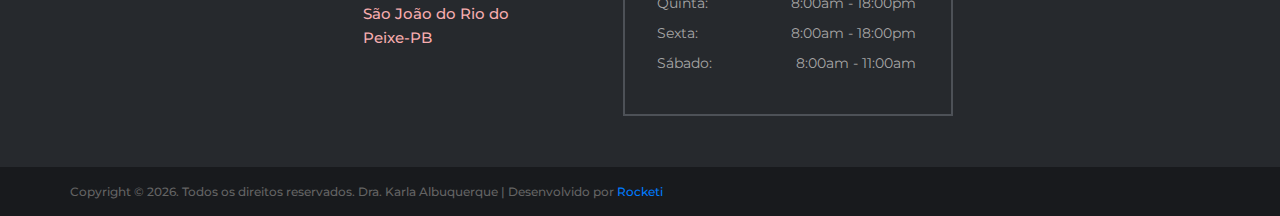
<file: about.html>
<!DOCTYPE html>
<html lang="pt-BR">

<head>
    <title>Dra. Karla Albuquerque</title>
    <meta charset="utf-8">
    <meta http-equiv="X-UA-Compatible" content="IE=edge">
    <meta name="description" content="Dra. Karla Albuquerque">
    <meta name="viewport" content="width=device-width, initial-scale=1">
    <link rel="stylesheet" type="text/css" href="styles/bootstrap-4.1.2/bootstrap.min.css">
    <link href="plugins/font-awesome-4.7.0/css/font-awesome.min.css" rel="stylesheet" type="text/css">
    <link rel="stylesheet" type="text/css" href="plugins/OwlCarousel2-2.2.1/owl.carousel.css">
    <link rel="stylesheet" type="text/css" href="plugins/OwlCarousel2-2.2.1/owl.theme.default.css">
    <link rel="stylesheet" type="text/css" href="plugins/OwlCarousel2-2.2.1/animate.css">
    <link href="plugins/jquery-datepicker/jquery-ui.css" rel="stylesheet" type="text/css">
    <link rel="stylesheet" type="text/css" href="styles/main_styles.css">
    <link rel="stylesheet" type="text/css" href="styles/responsive.css">
    <link rel="stylesheet" type="text/css" href="styles/about.css">
    <link rel="stylesheet" type="text/css" href="styles/about_responsive.css">
</head>

<body>

    <div class="super_container">

        <!-- Header -->
        <header class="header trans_400">
            <div class="header_content d-flex flex-row align-items-center jusity-content-start trans_400">

                <!-- Logo -->
                <div class="logo">
                    <a href="#">
                        <img style="width: 50%;" src="images/logo.png">
                        <!-- <div>Dr<span>PRO</span></div>
											<div>Plastic Surgery</div> -->
                    </a>
                </div>

                <!-- Main Navigation -->
                <nav class="main_nav">
                    <ul class="d-flex flex-row align-items-center justify-content-start">
                        <li class="active"><a href="index.html">Início</a></li>
                        <li><a href="about.html">A Clínica</a></li>
                        <li><a href="services.html">Tratamentos</a></li>
                        <!-- <li><a href="blog.html">Consultório</a></li> -->
                        <li><a href="contact.html">Contato</a></li>
                    </ul>
                </nav>
                <div class="header_extra d-flex flex-row align-items-center justify-content-end ml-auto">

                    <!-- Work Hourse -->
                    <!-- <div class="work_hours">Segunda - Sexta: 8:00am - 18:00pm</div> -->
                    <!-- <div class="work_hours">Sábado: 8:00am - 11:00am</div> -->

                    <!-- Header Phone -->
                    <!-- <div class="header_phone">+34 586 778 8892</div> -->

                    <!-- Appointment Button -->
                    <!-- <div class="button button_1 header_button"><a href="#intro">Agendar</a></div> -->

                    <!-- Header Social -->
                    <div class="social header_social">
                        <ul class="d-flex flex-row align-items-center justify-content-start">
                            <li><a href="https://www.instagram.com/drakarlaalbuquerquee/" target="_blank"><i class="fa fa-instagram" aria-hidden="true"></i></a></li>
                            <li><a href="#"><i class="fa fa-facebook" aria-hidden="true"></i></a></li>
                            <!-- <li><a href="#"><i class="fa fa-twitter" aria-hidden="true"></i></a></li> -->
                        </ul>
                    </div>

                    <!-- Hamburger -->
                    <div class="hamburger"><i class="fa fa-bars" aria-hidden="true"></i></div>
                </div>
            </div>
        </header>

        <!-- Menu -->

        <div class="menu_overlay trans_400"></div>
        <div class="menu trans_400">
            <div class="menu_close_container">
                <div class="menu_close">
                    <div></div>
                    <div></div>
                </div>
            </div>
            <nav class="menu_nav">
                <ul>
                    <li><a href="index.html">Início</a></li>
                    <li><a href="about.html">A Clínica</a></li>
                    <li><a href="services.html">Tratamentos</a></li>
                    <!-- <li><a href="blog.html">Consultório</a></li> -->
                    <li><a href="contact.html">Contato</a></li>
                    <!-- <li><a href="#intro">Agendar hora</a></li> -->
                </ul>
            </nav>
            <div class="menu_extra">
                <div class="menu_link">Segunda - Sexta: 8:00am - 18:00pm</div>
                <div class="menu_link">Sábado: 8:00am - 11:00am</div>
                <div class="menu_link">83 99170-9601</div>
                <!-- <div class="menu_link"><a href="#intro">Agendar hora</a></div> -->
            </div>
            <div class="social menu_social">
                <ul class="d-flex flex-row align-items-center justify-content-start">
                    <li><a href="https://www.instagram.com/drakarlaalbuquerquee/" target="_blank"><i class="fa fa-instagram" aria-hidden="true"></i></a></li>
                    <li><a href="#"><i class="fa fa-facebook" aria-hidden="true"></i></a></li>
                    <!-- <li><a href="#"><i class="fa fa-twitter" aria-hidden="true"></i></a></li> -->
                </ul>
            </div>
        </div>

        <!-- Home -->

        <!-- Intro -->

        <div class="intro">
            <div class="container">
                <br><br>
                <div class="row">

                    <!-- Intro Content -->
                    <div class="col-lg-8">
                        <div class="intro_content">
                            <div class="section_title_container">
                                <div class="section_subtitle"></div>
                                <div class="section_title">
                                    <h2>Sobre a clínica</h2>
                                </div>
                            </div>
                            <div class="intro_text">
                                <p>Integer aliquet congue libero, eu gravida odio ultrces ut. Etiam ac erat ut enim maximus accumsan vel ac nisl. Duis feugiat bibendum orci, non elementum urna vestibulum in. Nulla facilisi. Nulla egestas vel lacus sed interdum.
                                    Sed mollis, orci elementum. Etiam ac erat ut enim maximus accumsan vel acnisl. Duis feugiat bibendum orci, non elementum urna vestibulum in. Nulla facilisi. Nulla egestas vel lacus sed interdum.</p>
                            </div>

                            <!-- Milestones -->
                            <div class="milestones">
                                <div class="row milestones_row">

                                    <!-- Milestone -->
                                    <div class="col-md-3 milestone_col">
                                        <div class="milestone">
                                            <div class="milestone_counter" data-end-value="5000" data-sign-before="+">0</div>
                                            <div class="milestone_text">Satisfied Patients</div>
                                        </div>
                                    </div>

                                    <!-- Milestone -->
                                    <div class="col-md-3 milestone_col">
                                        <div class="milestone">
                                            <div class="milestone_counter" data-end-value="352">0</div>
                                            <div class="milestone_text">Face Liftings</div>
                                        </div>
                                    </div>

                                    <!-- Milestone -->
                                    <div class="col-md-3 milestone_col">
                                        <div class="milestone">
                                            <div class="milestone_counter" data-end-value="718">0</div>
                                            <div class="milestone_text">Injectibles</div>
                                        </div>
                                    </div>

                                    <!-- Milestone -->
                                    <div class="col-md-3 milestone_col">
                                        <div class="milestone">
                                            <div class="milestone_counter" data-end-value="5">0</div>
                                            <div class="milestone_text">Awards Won</div>
                                        </div>
                                    </div>

                                </div>
                            </div>

                        </div>
                    </div>

                    <!-- Intro Image -->
                    <div class="col-lg-3 offset-lg-1">
                        <div class="intro_image"><img src="images/intro_1.jpg" alt=""></div>
                    </div>
                </div>
            </div>
        </div>

        <!-- Testimonials -->

        <div class="testimonials">
            <div class="container">
                <div class="row">
                    <div class="col">
                        <div class="section_title_container text-center">
                            <!-- <div class="section_subtitle">This is Dr Pro</div> -->
                            <div class="section_title">
                                <h2>Depoimentos de Clientes</h2>
                            </div>
                        </div>
                    </div>
                </div>
                <div class="row testimonials_row">
                    <div class="col">
                        <div class="quote d-flex flex-column align-items-center justify-content-center ml-auto mr-auto"><img src="images/quote.png" alt=""></div>

                        <!-- Testimonials Slider -->
                        <div class="test_slider_container">
                            <div class="owl-carousel owl-theme test_slider">

                                <!-- Slide -->
                                <div class="owl-item">
                                    <div class="test_item text-center">
                                        <div class="test_text">
                                            <p>Odio ultrices ut. Etiam ac erat ut enim maximus accumsan vel ac nisl. Duis feugiat bibendum orci, non elementum urna vestibulum in. Nulla facilisi. Nulla egestas vel lacus sed interdum. Sed mollis, orci elementum
                                                eleifend tempor, nunc libero porttitor tellus, vel pharetra metus dolor.</p>
                                        </div>
                                        <div class="test_info d-flex flex-row align-items-center justify-content-center">
                                            <div class="test_image"><img src="images/test.jpg" alt=""></div>
                                            <div class="test_text">Maria Williams, <span>Patient</span></div>
                                        </div>
                                    </div>
                                </div>

                                <!-- Slide -->
                                <div class="owl-item">
                                    <div class="test_item text-center">
                                        <div class="test_text">
                                            <p>Odio ultrices ut. Etiam ac erat ut enim maximus accumsan vel ac nisl. Duis feugiat bibendum orci, non elementum urna vestibulum in. Nulla facilisi. Nulla egestas vel lacus sed interdum. Sed mollis, orci elementum
                                                eleifend tempor, nunc libero porttitor tellus, vel pharetra metus dolor.</p>
                                        </div>
                                        <div class="test_info d-flex flex-row align-items-center justify-content-center">
                                            <div class="test_image"><img src="images/test.jpg" alt=""></div>
                                            <div class="test_text">Maria Williams, <span>Patient</span></div>
                                        </div>
                                    </div>
                                </div>

                                <!-- Slide -->
                                <div class="owl-item">
                                    <div class="test_item text-center">
                                        <div class="test_text">
                                            <p>Odio ultrices ut. Etiam ac erat ut enim maximus accumsan vel ac nisl. Duis feugiat bibendum orci, non elementum urna vestibulum in. Nulla facilisi. Nulla egestas vel lacus sed interdum. Sed mollis, orci elementum
                                                eleifend tempor, nunc libero porttitor tellus, vel pharetra metus dolor.</p>
                                        </div>
                                        <div class="test_info d-flex flex-row align-items-center justify-content-center">
                                            <div class="test_image"><img src="images/test.jpg" alt=""></div>
                                            <div class="test_text">Maria Williams, <span>Patient</span></div>
                                        </div>
                                    </div>
                                </div>

                            </div>
                        </div>
                    </div>
                </div>
            </div>
        </div><br><br><br>


        <!-- Footer -->

        <footer class="footer">
            <div class="footer_content">
                <div class="container">
                    <div class="row">

                        <!-- Footer About -->
                        <div class="col-lg-3 footer_col">
                            <div class="footer_about">
                                <div class="footer_logo">
                                    <a href="#">
                                        <!-- <img style="width: 50%;" src="images/logo.png"> -->
                                    </a>
                                </div>
                                <div class="footer_about_text">
                                    <!-- <p>Nulla facilisi. Nulla egestas vel lacus sed interdum. Sed mollis, orci eleme ntum eleifend tempor, nunc libero porttitor tellus.</p> -->
                                </div>
                            </div>
                        </div>

                        <!-- Footer Contact Info -->
                        <!-- <div class="col-lg-3 footer_col">
													<div class="footer_contact">
															<div class="footer_title">Contatos</div>
															<ul class="contact_list">
																	<li>83 9 9170 9601</li>
																	<li>contato@drakarlaalbuquerque.com.br</li>
															</ul>
													</div>
											</div> -->

                        <!-- Footer Locations -->
                        <div class="col-lg-3 footer_col">
                            <div class="footer_location">
                                <div class="footer_title">Localizações</div>
                                <ul class="locations_list">
                                    <li>
                                        <div class="location_title">Cajazeiras-PB</div>
                                        <div class="location_text">Av. Severino Cordeiro, 270, Jd. Oásis.</div>
                                    </li>
                                    <li>
                                        <div class="location_title">São João do Rio do Peixe-PB</div>
                                        <div class="location_text"></div>
                                    </li>
                                </ul>
                            </div>
                        </div>

                        <!-- Footer Opening Hours -->
                        <div class="col-lg-3 footer_col">
                            <div class="opening_hours">
                                <div class="footer_title">Horário de funcionamento</div>
                                <ul class="opening_hours_list">
                                    <li class="d-flex flex-row align-items-start justify-content-start">
                                        <div>Segunda:</div>
                                        <div class="ml-auto">8:00am - 18:00pm</div>
                                    </li>
                                    <li class="d-flex flex-row align-items-start justify-content-start">
                                        <div>Terça:</div>
                                        <div class="ml-auto">8:00am - 18:00pm</div>
                                    </li>
                                    <li class="d-flex flex-row align-items-start justify-content-start">
                                        <div>Quarta:</div>
                                        <div class="ml-auto">8:00am - 18:00pm</div>
                                    </li>
                                    <li class="d-flex flex-row align-items-start justify-content-start">
                                        <div>Quinta:</div>
                                        <div class="ml-auto">8:00am - 18:00pm</div>
                                    </li>
                                    <li class="d-flex flex-row align-items-start justify-content-start">
                                        <div>Sexta:</div>
                                        <div class="ml-auto">8:00am - 18:00pm</div>
                                    </li>
                                    <li class="d-flex flex-row align-items-start justify-content-start">
                                        <div>Sábado:</div>
                                        <div class="ml-auto">8:00am - 11:00am</div>
                                    </li>
                                </ul>
                            </div>
                        </div>

                    </div>
                </div>
            </div>
            <div class="footer_bar text-center">
                <div class="container">
                    <div class="row">
                        <div class="col">
                            <div class="footer_bar_content  d-flex flex-md-row flex-column align-items-md-center justify-content-start">
                                <div class="copyright">
                                    <!-- Link back to Colorlib can't be removed. Template is licensed under CC BY 3.0. -->
                                    Copyright &copy;
                                    <script>
                                        document.write(new Date().getFullYear());
                                    </script>. Todos os direitos reservados. Dra. Karla Albuquerque | Desenvolvido por <a href="https://rocketi.tech" target="_blank">Rocketi</a>
                                    <!-- Link back to Colorlib can't be removed. Template is licensed under CC BY 3.0. -->
                                </div>
                            </div>
                        </div>
                    </div>
                </div>
            </div>
        </footer>
    </div>

    <script src="js/jquery-3.2.1.min.js"></script>
    <script src="styles/bootstrap-4.1.2/popper.js"></script>
    <script src="styles/bootstrap-4.1.2/bootstrap.min.js"></script>
    <script src="plugins/greensock/TweenMax.min.js"></script>
    <script src="plugins/greensock/TimelineMax.min.js"></script>
    <script src="plugins/scrollmagic/ScrollMagic.min.js"></script>
    <script src="plugins/greensock/animation.gsap.min.js"></script>
    <script src="plugins/greensock/ScrollToPlugin.min.js"></script>
    <script src="plugins/OwlCarousel2-2.2.1/owl.carousel.js"></script>
    <script src="plugins/easing/easing.js"></script>
    <script src="plugins/parallax-js-master/parallax.min.js"></script>
    <script src="js/about.js"></script>

    <!-- Global site tag (gtag.js) - Google Analytics -->
    <script async src="https://www.googletagmanager.com/gtag/js?id=UA-23581568-13"></script>
    <script>
        window.dataLayer = window.dataLayer || [];

        function gtag() {
            dataLayer.push(arguments);
        }
        gtag('js', new Date());

        gtag('config', 'UA-23581568-13');
    </script>

</body>

</html>
</file>
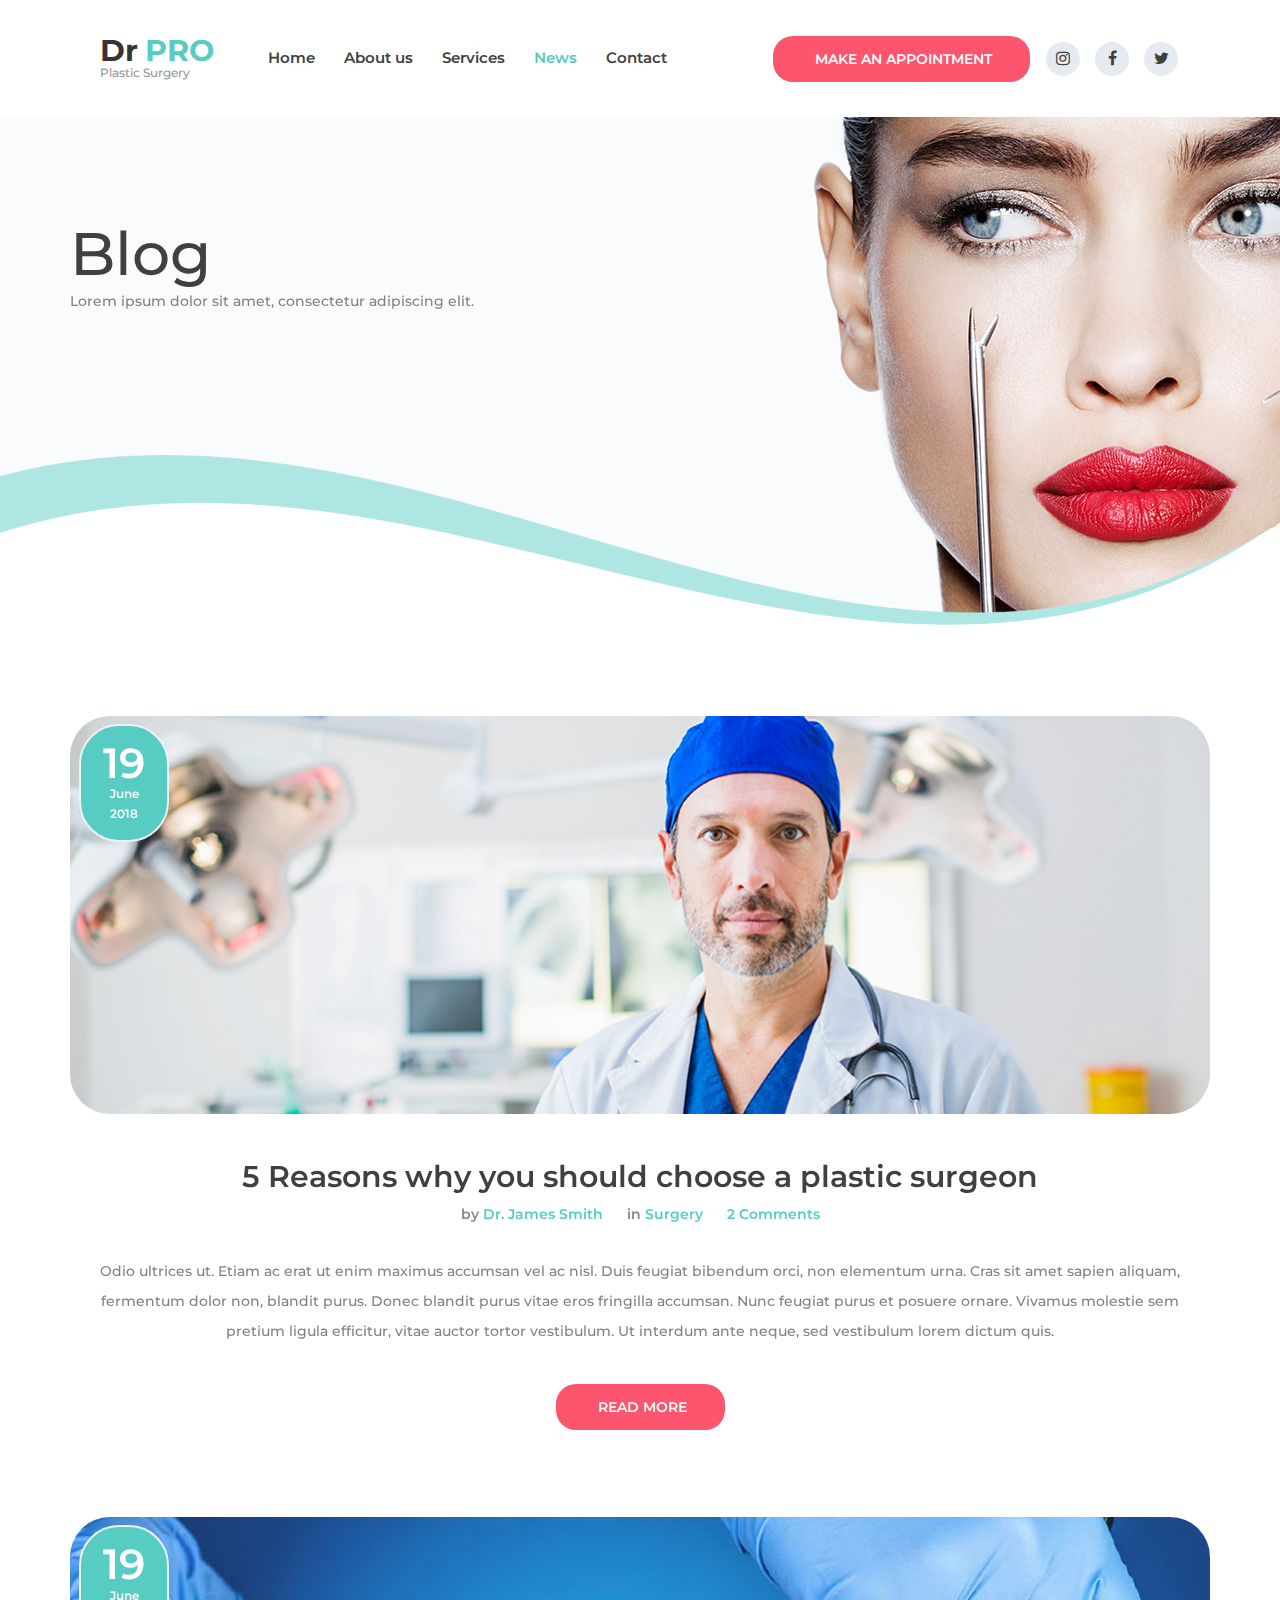
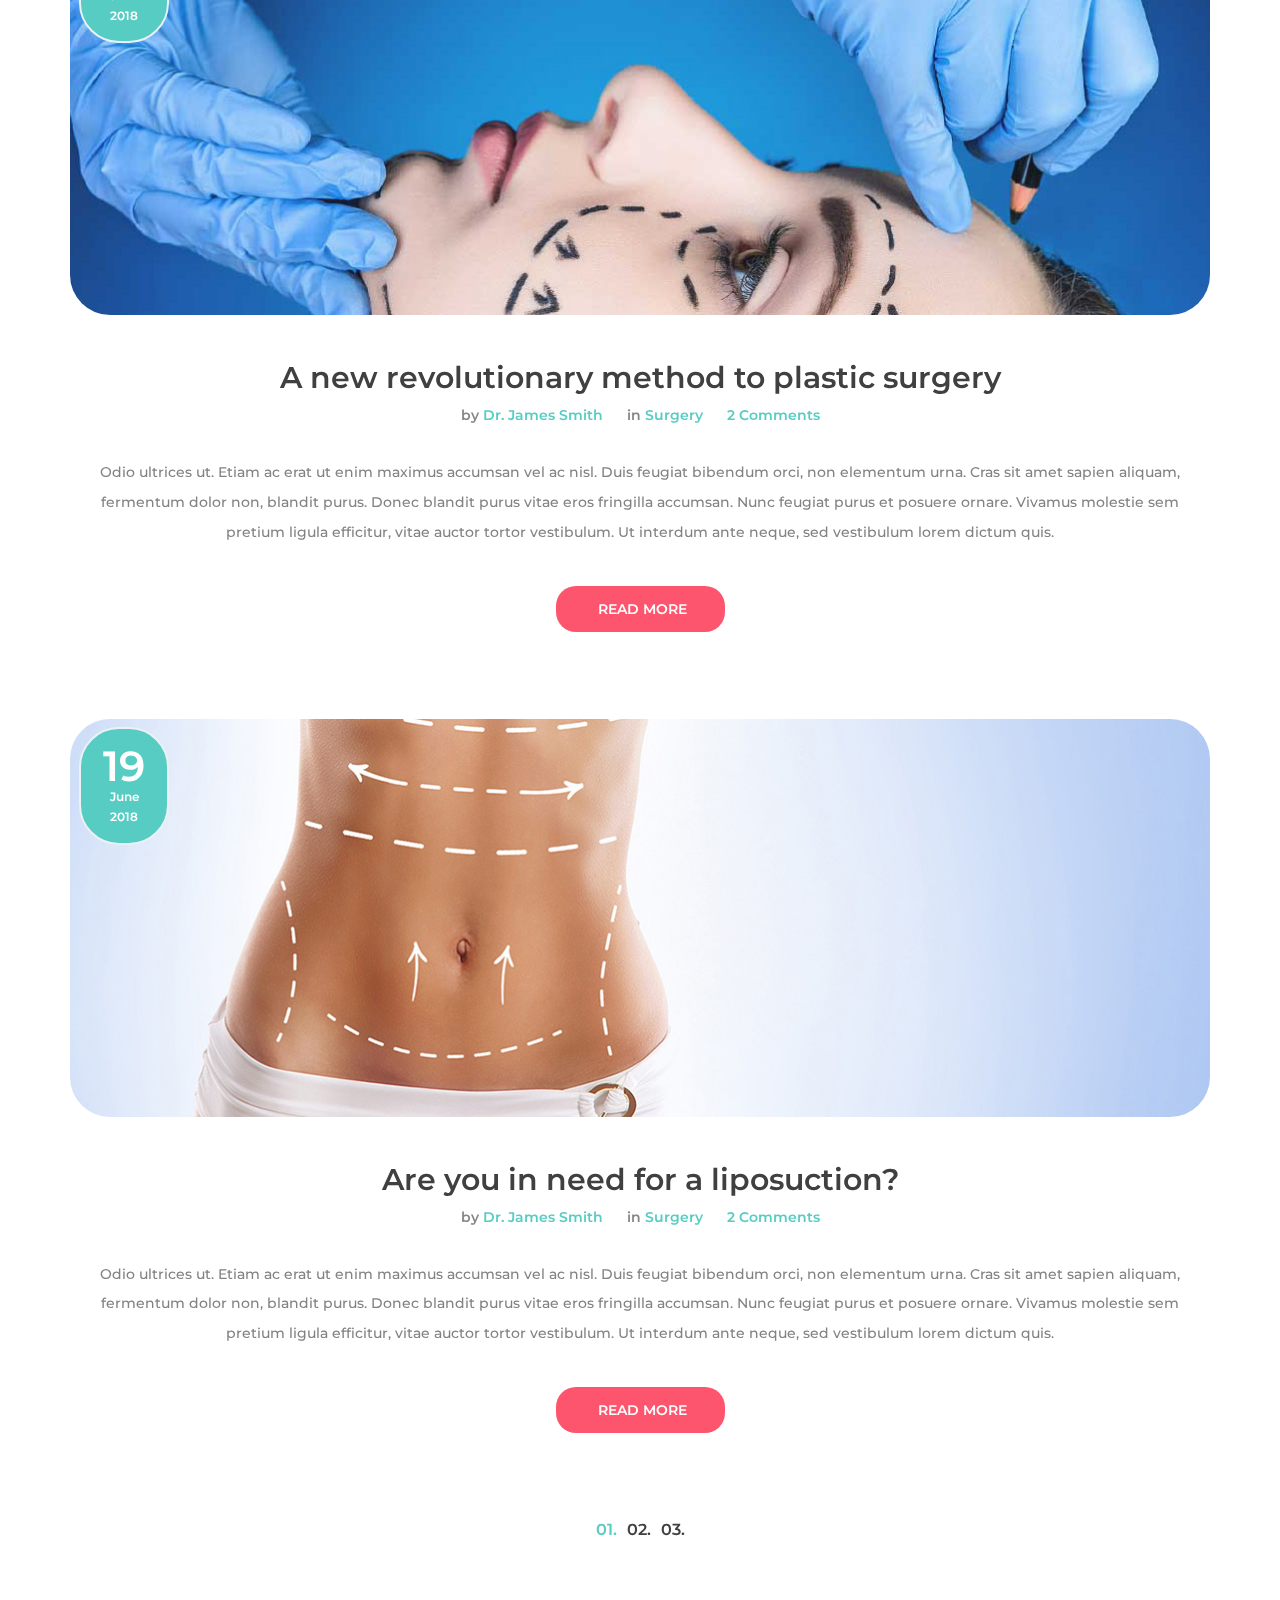
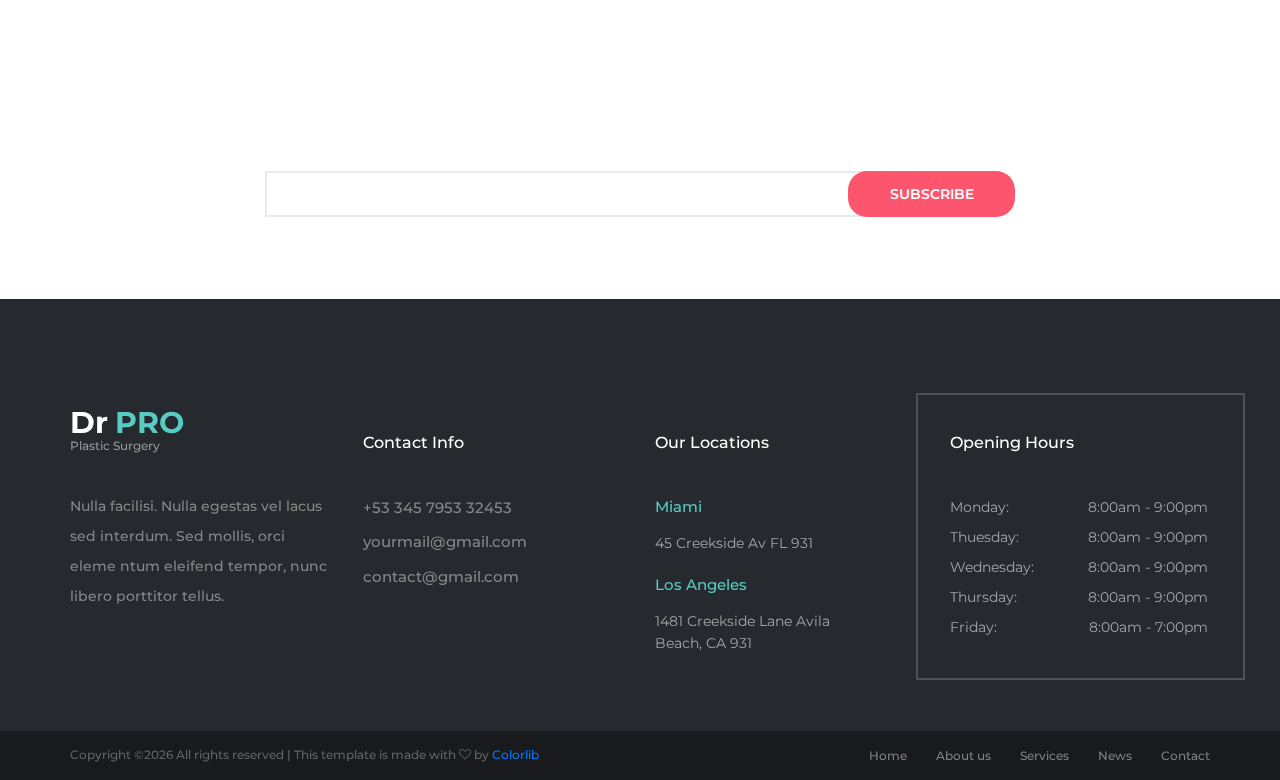
<file: blog.html>
<!DOCTYPE html>
<html lang="en">
<head>
<title>Blog</title>
<meta charset="utf-8">
<meta http-equiv="X-UA-Compatible" content="IE=edge">
<meta name="description" content="Dr PRO template project">
<meta name="viewport" content="width=device-width, initial-scale=1">
<link rel="stylesheet" type="text/css" href="styles/bootstrap-4.1.2/bootstrap.min.css">
<link href="plugins/font-awesome-4.7.0/css/font-awesome.min.css" rel="stylesheet" type="text/css">
<link rel="stylesheet" type="text/css" href="styles/blog.css">
<link rel="stylesheet" type="text/css" href="styles/blog_responsive.css">
</head>
<body>

<div class="super_container">
	
	<!-- Header -->

	<header class="header trans_400">
		<div class="header_content d-flex flex-row align-items-center jusity-content-start trans_400">

			<!-- Logo -->
			<div class="logo">
				<a href="#">
					<div>Dr<span>PRO</span></div>
					<div>Plastic Surgery</div>
				</a>
			</div>

			<!-- Main Navigation -->
			<nav class="main_nav">
				<ul class="d-flex flex-row align-items-center justify-content-start">
					<li><a href="index.html">Home</a></li>
					<li><a href="about.html">About us</a></li>
					<li><a href="services.html">Services</a></li>
					<li class="active"><a href="blog.html">News</a></li>
					<li><a href="contact.html">Contact</a></li>
				</ul>
			</nav>
			<div class="header_extra d-flex flex-row align-items-center justify-content-end ml-auto">
				
				<!-- Work Hourse -->
				<div class="work_hours">Mo - Sat: 8:00am - 9:00pm</div>

				<!-- Header Phone -->
				<div class="header_phone">+34 586 778 8892</div>

				<!-- Appointment Button -->
				<div class="button button_1 header_button"><a href="#">Make an Appointment</a></div>

				<!-- Header Social -->
				<div class="social header_social">
					<ul class="d-flex flex-row align-items-center justify-content-start">
						<li><a href="#"><i class="fa fa-instagram" aria-hidden="true"></i></a></li>
						<li><a href="#"><i class="fa fa-facebook" aria-hidden="true"></i></a></li>
						<li><a href="#"><i class="fa fa-twitter" aria-hidden="true"></i></a></li>
					</ul>
				</div>

				<!-- Hamburger -->
				<div class="hamburger"><i class="fa fa-bars" aria-hidden="true"></i></div>
			</div>
		</div>
	</header>

	<!-- Menu -->

	<div class="menu_overlay trans_400"></div>
	<div class="menu trans_400">
		<div class="menu_close_container"><div class="menu_close"><div></div><div></div></div></div>
		<nav class="menu_nav">
			<ul>
				<li><a href="index.html">Home</a></li>
				<li><a href="about.html">About us</a></li>
				<li><a href="services.html">Services</a></li>
				<li><a href="blog.html">News</a></li>
				<li><a href="contact.html">Contact</a></li>
			</ul>
		</nav>
		<div class="menu_extra">
			<div class="menu_link">Mo - Sat: 8:00am - 9:00pm</div>
			<div class="menu_link">+34 586 778 8892</div>
			<div class="menu_link"><a href="#">Make an appointment</a></div>
		</div>
		<div class="social menu_social">
			<ul class="d-flex flex-row align-items-center justify-content-start">
				<li><a href="#"><i class="fa fa-instagram" aria-hidden="true"></i></a></li>
				<li><a href="#"><i class="fa fa-facebook" aria-hidden="true"></i></a></li>
				<li><a href="#"><i class="fa fa-twitter" aria-hidden="true"></i></a></li>
			</ul>
		</div>
	</div>

	<!-- Home -->

	<div class="home d-flex flex-column align-items-start justify-content-end">
		<div class="parallax_background parallax-window" data-parallax="scroll" data-image-src="images/blog.jpg" data-speed="0.8"></div>
		<div class="home_overlay"><img src="images/home_overlay.png" alt=""></div>
		<div class="home_container">
			<div class="container">
				<div class="row">
					<div class="col">
						<div class="home_content">
							<div class="home_title">Blog</div>
							<div class="home_text">Lorem ipsum dolor sit amet, consectetur adipiscing elit.</div>
						</div>
					</div>
				</div>
			</div>
		</div>
	</div>

	<!-- Blog -->

	<div class="blog">
		<div class="container">
			<div class="row">
				<div class="col">
					
					<!-- Blog Post -->
					<div class="blog_post">
						<div class="blog_post_image"><img src="images/blog_1.jpg" alt=""></div>
						<div class="blog_post_date d-flex flex-column align-items-center justify-content-center">
							<div class="date_day">19</div>
							<div class="date_month">June</div>
							<div class="date_year">2018</div>
						</div>
						<div class="blog_post_title"><a href="#">5 Reasons why you should choose a plastic surgeon</a></div>
						<div class="blog_post_info">
							<ul class="d-flex flex-row align-items-center justify-content-center">
								<li>by <a href="#">Dr. James Smith</a></li>
								<li>in <a href="#">Surgery</a></li>
								<li><a href="#">2 Comments</a></li>
							</ul>
						</div>
						<div class="blog_post_text text-center">
							<p>Odio ultrices ut. Etiam ac erat ut enim maximus accumsan vel ac nisl. Duis feugiat bibendum orci, non elementum urna. Cras sit amet sapien aliquam, fermentum dolor non, blandit purus. Donec blandit purus vitae eros fringilla accumsan. Nunc feugiat purus et posuere ornare. Vivamus molestie sem pretium ligula efficitur, vitae auctor tortor vestibulum. Ut interdum ante neque, sed vestibulum lorem dictum quis.</p>
						</div>
						<div class="blog_post_button text-center"><div class="button button_1 ml-auto mr-auto"><a href="#">read more</a></div></div>
					</div>

					<!-- Blog Post -->
					<div class="blog_post">
						<div class="blog_post_image"><img src="images/blog_2.jpg" alt=""></div>
						<div class="blog_post_date d-flex flex-column align-items-center justify-content-center">
							<div class="date_day">19</div>
							<div class="date_month">June</div>
							<div class="date_year">2018</div>
						</div>
						<div class="blog_post_title"><a href="#">A new revolutionary method to plastic surgery</a></div>
						<div class="blog_post_info">
							<ul class="d-flex flex-row align-items-center justify-content-center">
								<li>by <a href="#">Dr. James Smith</a></li>
								<li>in <a href="#">Surgery</a></li>
								<li><a href="#">2 Comments</a></li>
							</ul>
						</div>
						<div class="blog_post_text text-center">
							<p>Odio ultrices ut. Etiam ac erat ut enim maximus accumsan vel ac nisl. Duis feugiat bibendum orci, non elementum urna. Cras sit amet sapien aliquam, fermentum dolor non, blandit purus. Donec blandit purus vitae eros fringilla accumsan. Nunc feugiat purus et posuere ornare. Vivamus molestie sem pretium ligula efficitur, vitae auctor tortor vestibulum. Ut interdum ante neque, sed vestibulum lorem dictum quis.</p>
						</div>
						<div class="blog_post_button text-center"><div class="button button_1 ml-auto mr-auto"><a href="#">read more</a></div></div>
					</div>

					<!-- Blog Post -->
					<div class="blog_post">
						<div class="blog_post_image"><img src="images/blog_3.jpg" alt=""></div>
						<div class="blog_post_date d-flex flex-column align-items-center justify-content-center">
							<div class="date_day">19</div>
							<div class="date_month">June</div>
							<div class="date_year">2018</div>
						</div>
						<div class="blog_post_title"><a href="#">Are you in need for a liposuction?</a></div>
						<div class="blog_post_info">
							<ul class="d-flex flex-row align-items-center justify-content-center">
								<li>by <a href="#">Dr. James Smith</a></li>
								<li>in <a href="#">Surgery</a></li>
								<li><a href="#">2 Comments</a></li>
							</ul>
						</div>
						<div class="blog_post_text text-center">
							<p>Odio ultrices ut. Etiam ac erat ut enim maximus accumsan vel ac nisl. Duis feugiat bibendum orci, non elementum urna. Cras sit amet sapien aliquam, fermentum dolor non, blandit purus. Donec blandit purus vitae eros fringilla accumsan. Nunc feugiat purus et posuere ornare. Vivamus molestie sem pretium ligula efficitur, vitae auctor tortor vestibulum. Ut interdum ante neque, sed vestibulum lorem dictum quis.</p>
						</div>
						<div class="blog_post_button text-center"><div class="button button_1 ml-auto mr-auto"><a href="#">read more</a></div></div>
					</div>

				</div>
			</div>
			<div class="row page_nav_row">
				<div class="col">
					<div class="page_nav">
						<ul class="d-flex flex-row align-items-center justify-content-center">
							<li class="active"><a href="#">01.</a></li>
							<li><a href="#">02.</a></li>
							<li><a href="#">03.</a></li>
						</ul>
					</div>
				</div>
			</div>
		</div>
	</div>

	<!-- Newsletter -->

	<div class="newsletter">
		<div class="parallax_background parallax-window" data-parallax="scroll" data-image-src="images/newsletter.jpg" data-speed="0.8"></div>
		<div class="container">
			<div class="row">
				<div class="col text-center">
					<div class="newsletter_title">Subscribe to our newsletter</div>
				</div>
			</div>
			<div class="row newsletter_row">
				<div class="col-lg-8 offset-lg-2">
					<div class="newsletter_form_container">
						<form action="#" id="newsleter_form" class="newsletter_form">
							<input type="email" class="newsletter_input" placeholder="Your E-mail" required="required">
							<button class="newsletter_button">subscribe</button>
						</form>
					</div>
				</div>
			</div>
		</div>
	</div>

	<!-- Footer -->

	<footer class="footer">
		<div class="footer_content">
			<div class="container">
				<div class="row">

					<!-- Footer About -->
					<div class="col-lg-3 footer_col">
						<div class="footer_about">
							<div class="footer_logo">
								<a href="#">
									<div>Dr<span>PRO</span></div>
									<div>Plastic Surgery</div>
								</a>
							</div>
							<div class="footer_about_text">
								<p>Nulla facilisi. Nulla egestas vel lacus sed interdum. Sed mollis, orci eleme ntum eleifend tempor, nunc libero porttitor tellus.</p>
							</div>
						</div>
					</div>

					<!-- Footer Contact Info -->
					<div class="col-lg-3 footer_col">
						<div class="footer_contact">
							<div class="footer_title">Contact Info</div>
							<ul class="contact_list">
								<li>+53 345 7953 32453</li>
								<li>yourmail@gmail.com</li>
								<li>contact@gmail.com</li>
							</ul>
						</div>
					</div>

					<!-- Footer Locations -->
					<div class="col-lg-3 footer_col">
						<div class="footer_location">
							<div class="footer_title">Our Locations</div>
							<ul class="locations_list">
								<li>
									<div class="location_title">Miami</div>
									<div class="location_text">45 Creekside Av  FL 931</div>
								</li>
								<li>
									<div class="location_title">Los Angeles</div>
									<div class="location_text">1481 Creekside Lane Avila Beach, CA 931</div>
								</li>
							</ul>
						</div>
					</div>

					<!-- Footer Opening Hours -->
					<div class="col-lg-3 footer_col">
						<div class="opening_hours">
							<div class="footer_title">Opening Hours</div>
							<ul class="opening_hours_list">
								<li class="d-flex flex-row align-items-start justify-content-start">
									<div>Monday:</div>
									<div class="ml-auto">8:00am - 9:00pm</div>
								</li>
								<li class="d-flex flex-row align-items-start justify-content-start">
									<div>Thuesday:</div>
									<div class="ml-auto">8:00am - 9:00pm</div>
								</li>
								<li class="d-flex flex-row align-items-start justify-content-start">
									<div>Wednesday:</div>
									<div class="ml-auto">8:00am - 9:00pm</div>
								</li>
								<li class="d-flex flex-row align-items-start justify-content-start">
									<div>Thursday:</div>
									<div class="ml-auto">8:00am - 9:00pm</div>
								</li>
								<li class="d-flex flex-row align-items-start justify-content-start">
									<div>Friday:</div>
									<div class="ml-auto">8:00am - 7:00pm</div>
								</li>
							</ul>
						</div>
					</div>

				</div>
			</div>
		</div>
		<div class="footer_bar">
			<div class="container">
				<div class="row">
					<div class="col">
						<div class="footer_bar_content  d-flex flex-md-row flex-column align-items-md-center justify-content-start">
							<div class="copyright"><!-- Link back to Colorlib can't be removed. Template is licensed under CC BY 3.0. -->
Copyright &copy;<script>document.write(new Date().getFullYear());</script> All rights reserved | This template is made with <i class="fa fa-heart-o" aria-hidden="true"></i> by <a href="https://colorlib.com" target="_blank">Colorlib</a>
<!-- Link back to Colorlib can't be removed. Template is licensed under CC BY 3.0. -->
</div>
							<nav class="footer_nav ml-md-auto">
								<ul class="d-flex flex-row align-items-center justify-content-start">
									<li><a href="index.html">Home</a></li>
									<li><a href="about.html">About us</a></li>
									<li><a href="services.html">Services</a></li>
									<li><a href="blog.html">News</a></li>
									<li><a href="contact.html">Contact</a></li>
								</ul>
							</nav>
						</div>
					</div>
				</div>
			</div>			
		</div>
	</footer>
</div>

<script src="js/jquery-3.2.1.min.js"></script>
<script src="styles/bootstrap-4.1.2/popper.js"></script>
<script src="styles/bootstrap-4.1.2/bootstrap.min.js"></script>
<script src="plugins/greensock/TweenMax.min.js"></script>
<script src="plugins/greensock/TimelineMax.min.js"></script>
<script src="plugins/scrollmagic/ScrollMagic.min.js"></script>
<script src="plugins/greensock/animation.gsap.min.js"></script>
<script src="plugins/greensock/ScrollToPlugin.min.js"></script>
<script src="plugins/easing/easing.js"></script>
<script src="plugins/parallax-js-master/parallax.min.js"></script>
<script src="js/blog.js"></script>

<!-- Global site tag (gtag.js) - Google Analytics -->
<script async src="https://www.googletagmanager.com/gtag/js?id=UA-23581568-13"></script>
<script>
  window.dataLayer = window.dataLayer || [];
  function gtag(){dataLayer.push(arguments);}
  gtag('js', new Date());

  gtag('config', 'UA-23581568-13');
</script>

</body>
</html>
</file>
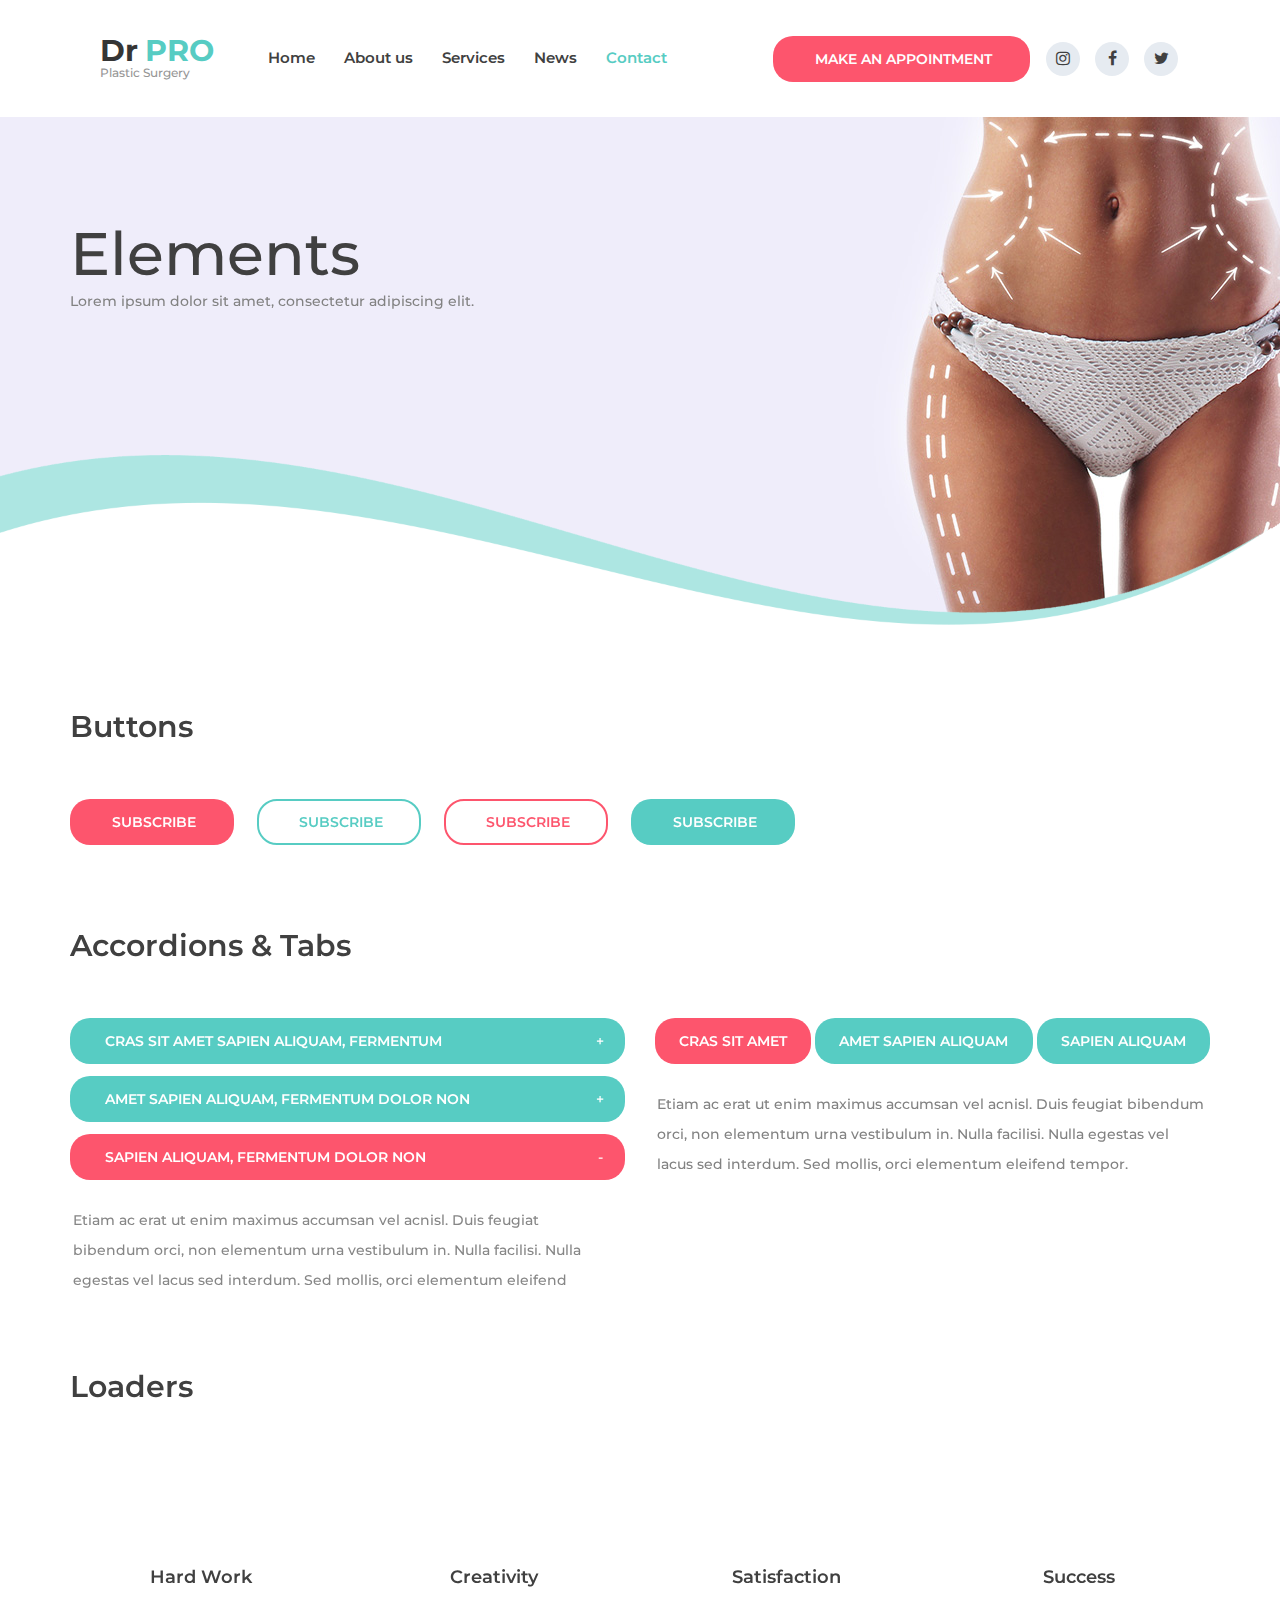
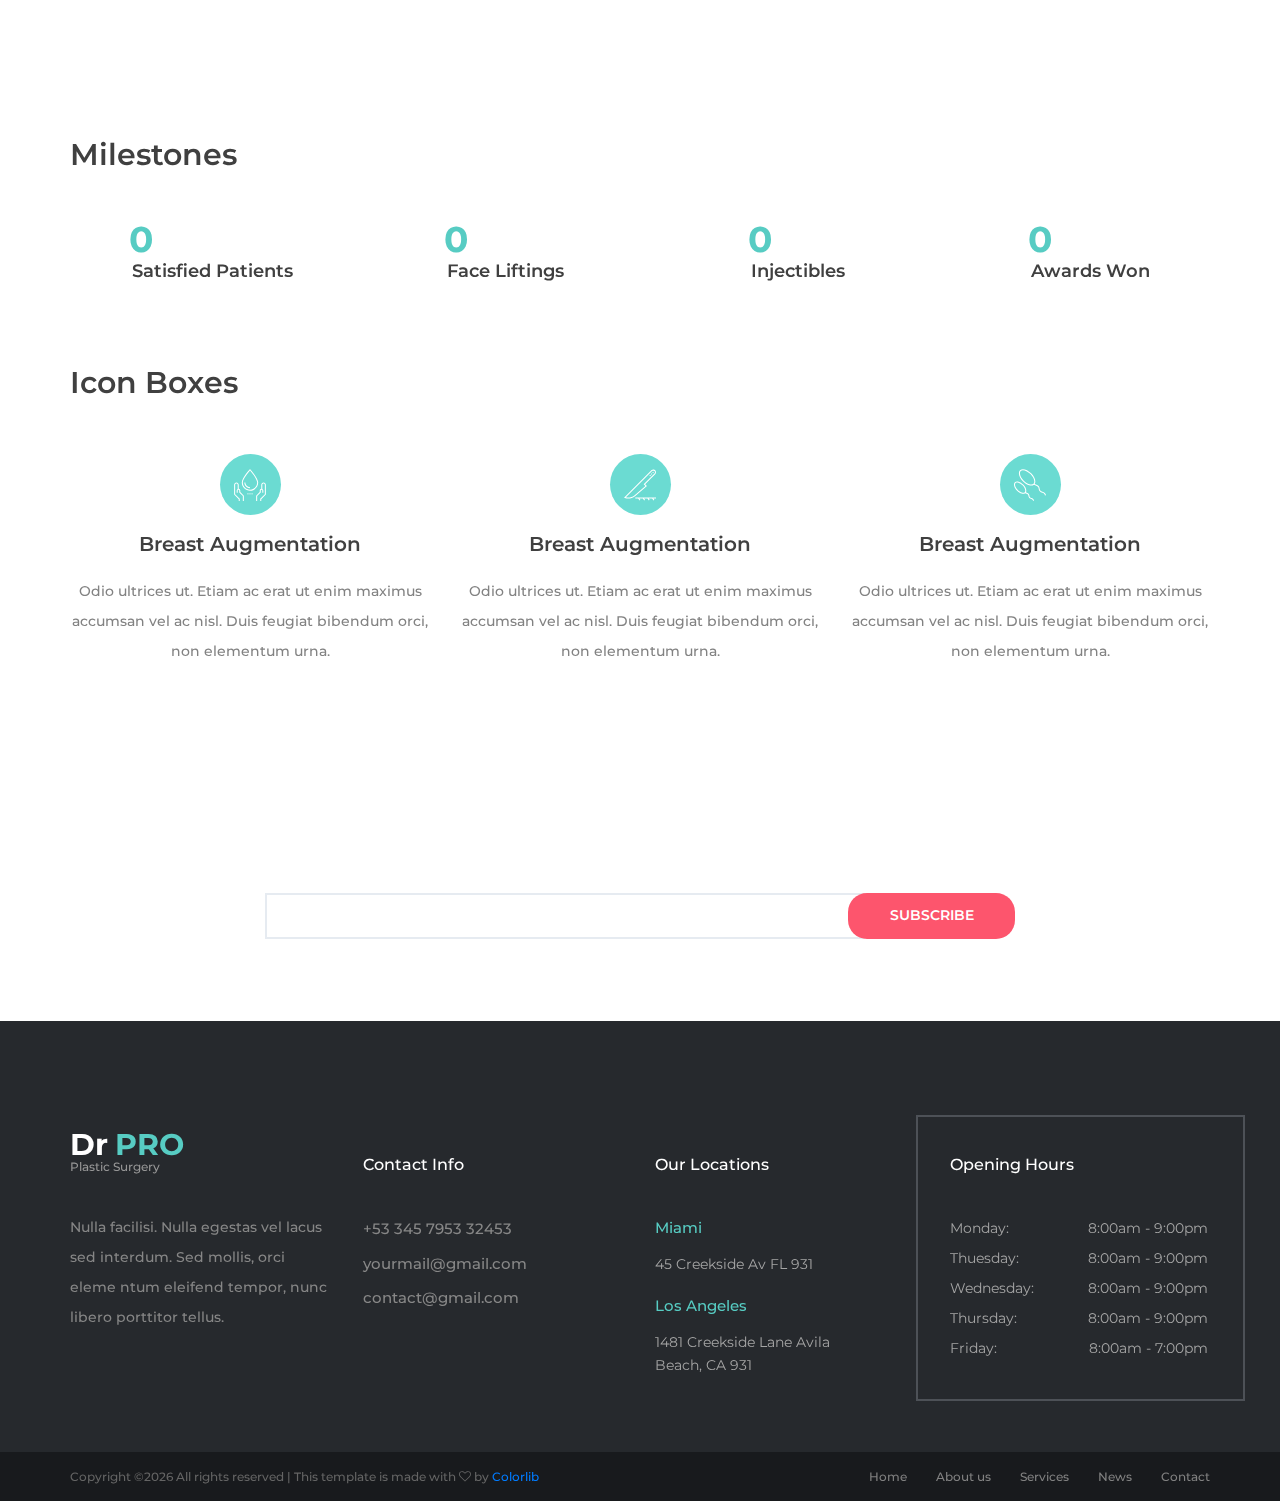
<file: elements.html>
<!DOCTYPE html>
<html lang="en">
<head>
<title>Elements</title>
<meta charset="utf-8">
<meta http-equiv="X-UA-Compatible" content="IE=edge">
<meta name="description" content="Dr PRO template project">
<meta name="viewport" content="width=device-width, initial-scale=1">
<link rel="stylesheet" type="text/css" href="styles/bootstrap-4.1.2/bootstrap.min.css">
<link href="plugins/font-awesome-4.7.0/css/font-awesome.min.css" rel="stylesheet" type="text/css">
<link rel="stylesheet" type="text/css" href="styles/elements.css">
<link rel="stylesheet" type="text/css" href="styles/elements_responsive.css">
</head>
<body>

<div class="super_container">
	
	<!-- Header -->

	<header class="header trans_400">
		<div class="header_content d-flex flex-row align-items-center jusity-content-start trans_400">

			<!-- Logo -->
			<div class="logo">
				<a href="#">
					<div>Dr<span>PRO</span></div>
					<div>Plastic Surgery</div>
				</a>
			</div>

			<!-- Main Navigation -->
			<nav class="main_nav">
				<ul class="d-flex flex-row align-items-center justify-content-start">
					<li><a href="index.html">Home</a></li>
					<li><a href="about.html">About us</a></li>
					<li><a href="services.html">Services</a></li>
					<li><a href="blog.html">News</a></li>
					<li class="active"><a href="contact.html">Contact</a></li>
				</ul>
			</nav>
			<div class="header_extra d-flex flex-row align-items-center justify-content-end ml-auto">
				
				<!-- Work Hourse -->
				<div class="work_hours">Mo - Sat: 8:00am - 9:00pm</div>

				<!-- Header Phone -->
				<div class="header_phone">+34 586 778 8892</div>

				<!-- Appointment Button -->
				<div class="button button_1 header_button"><a href="#">Make an Appointment</a></div>

				<!-- Header Social -->
				<div class="social header_social">
					<ul class="d-flex flex-row align-items-center justify-content-start">
						<li><a href="#"><i class="fa fa-instagram" aria-hidden="true"></i></a></li>
						<li><a href="#"><i class="fa fa-facebook" aria-hidden="true"></i></a></li>
						<li><a href="#"><i class="fa fa-twitter" aria-hidden="true"></i></a></li>
					</ul>
				</div>

				<!-- Hamburger -->
				<div class="hamburger"><i class="fa fa-bars" aria-hidden="true"></i></div>
			</div>
		</div>
	</header>

	<!-- Menu -->

	<div class="menu_overlay trans_400"></div>
	<div class="menu trans_400">
		<div class="menu_close_container"><div class="menu_close"><div></div><div></div></div></div>
		<nav class="menu_nav">
			<ul>
				<li><a href="index.html">Home</a></li>
				<li><a href="about.html">About us</a></li>
				<li><a href="services.html">Services</a></li>
				<li><a href="blog.html">News</a></li>
				<li><a href="contact.html">Contact</a></li>
			</ul>
		</nav>
		<div class="menu_extra">
			<div class="menu_link">Mo - Sat: 8:00am - 9:00pm</div>
			<div class="menu_link">+34 586 778 8892</div>
			<div class="menu_link"><a href="#">Make an appointment</a></div>
		</div>
		<div class="social menu_social">
			<ul class="d-flex flex-row align-items-center justify-content-start">
				<li><a href="#"><i class="fa fa-instagram" aria-hidden="true"></i></a></li>
				<li><a href="#"><i class="fa fa-facebook" aria-hidden="true"></i></a></li>
				<li><a href="#"><i class="fa fa-twitter" aria-hidden="true"></i></a></li>
			</ul>
		</div>
	</div>

	<!-- Home -->

	<div class="home d-flex flex-column align-items-start justify-content-end">
		<div class="parallax_background parallax-window" data-parallax="scroll" data-image-src="images/elements.jpg" data-speed="0.8"></div>
		<div class="home_overlay"><img src="images/home_overlay.png" alt=""></div>
		<div class="home_container">
			<div class="container">
				<div class="row">
					<div class="col">
						<div class="home_content">
							<div class="home_title">Elements</div>
							<div class="home_text">Lorem ipsum dolor sit amet, consectetur adipiscing elit.</div>
						</div>
					</div>
				</div>
			</div>
		</div>
	</div>

	<!-- Elements -->

	<div class="elements">
		<div class="container">
			<div class="row">
				<div class="col">
					
					<!-- Buttons -->
					<div class="buttons">
						<div class="elements_title">Buttons</div>
						<div class="buttons_container d-flex flex-row align-items-start justify-content-start flex-wrap">
							<div class="button button_1"><a href="#">subscribe</a></div>
							<div class="button button_2"><a href="#">subscribe</a></div>
							<div class="button button_3"><a href="#">subscribe</a></div>
							<div class="button button_4"><a href="#">subscribe</a></div>
						</div>
					</div>

					<!-- Accordions & Tabs -->

					<div class="accordions_and_tabs">
						<div class="elements_title">Accordions & Tabs</div>

						<div class="row accordidons_and_tabs_row">

							<!-- Accordions -->
							<div class="col-lg-6">
								<div class="accordions">
									
									<!-- Accordion -->
									<div class="accordion_container">
										<div class="accordion d-flex flex-row align-items-center"><div>Cras sit amet sapien aliquam, fermentum</div></div>
										<div class="accordion_panel">
											<div>
												<p>Etiam ac erat ut enim maximus accumsan vel acnisl. Duis feugiat bibendum orci, non elementum urna vestibulum in. Nulla facilisi. Nulla egestas vel lacus sed interdum. Sed mollis, orci elementum eleifend tempor.</p>
											</div>
										</div>
									</div>
									
									<!-- Accordion -->
									<div class="accordion_container">
										<div class="accordion d-flex flex-row align-items-center"><div>amet sapien aliquam, fermentum dolor non</div></div>
										<div class="accordion_panel">
											<div>
												<p>Etiam ac erat ut enim maximus accumsan vel acnisl. Duis feugiat bibendum orci, non elementum urna vestibulum in. Nulla facilisi. Nulla egestas vel lacus sed interdum. Sed mollis, orci elementum eleifend tempor.</p>
											</div>
										</div>
									</div>

									<!-- Accordion -->
									<div class="accordion_container">
										<div class="accordion d-flex flex-row align-items-center active"><div>sapien aliquam, fermentum dolor non</div></div>
										<div class="accordion_panel">
											<div>
												<p>Etiam ac erat ut enim maximus accumsan vel acnisl. Duis feugiat bibendum orci, non elementum urna vestibulum in. Nulla facilisi. Nulla egestas vel lacus sed interdum. Sed mollis, orci elementum eleifend tempor.</p>
											</div>
										</div>
									</div>

								</div>
							</div>

							<!-- Tabs -->
							<div class="col-lg-6 tabs_col">
								<div class="tabs_container">

									<div class="tabs d-flex flex-row align-items-center justify-content-start flex-wrap">
										<div class="tab active">cras sit amet</div>
										<div class="tab">amet sapien aliquam</div>
										<div class="tab">sapien aliquam</div>
									</div>
									<div class="tab_panels">
										<div class="tab_panel active">
											<div class="tab_panel_content d-flex flex-row align-items-start justify-content-start">
												<div class="tab_text">
													<p>Etiam ac erat ut enim maximus accumsan vel acnisl. Duis feugiat bibendum orci, non elementum urna vestibulum in. Nulla facilisi. Nulla egestas vel lacus sed interdum. Sed mollis, orci elementum eleifend tempor.</p>
												</div>
											</div>
										</div>
										<div class="tab_panel">
											<div class="tab_panel_content">
												<div class="tab_text">
													<p>Etiam ac erat ut enim maximus accumsan vel acnisl. Duis feugiat bibendum orci, non elementum urna vestibulum in. Nulla facilisi. Nulla egestas vel lacus sed interdum. Sed mollis, orci elementum eleifend tempor.</p>
												</div>
											</div>
										</div>
										<div class="tab_panel">
											<div class="tab_panel_content">
												<div class="tab_text">
													<p>Etiam ac erat ut enim maximus accumsan vel acnisl. Duis feugiat bibendum orci, non elementum urna vestibulum in. Nulla facilisi. Nulla egestas vel lacus sed interdum. Sed mollis, orci elementum eleifend tempor.</p>
												</div>
											</div>
										</div>
									</div>

								</div>
							</div>
						</div>
					</div>

					<!-- Loaders -->
					<div class="loaders">
						<div class="elements_title">Loaders</div>
						<div class="row loaders_row">

							<!-- Loader -->
							<div class="col-xl-3 col-md-6 loader_col">
								<!-- Loader -->
								<div class="loader_container text-center">
									<div class="loader text-center" data-perc="0.95"></div>
									<div class="loader_content">
										<div class="loader_title">Hard Work</div>
									</div>
								</div>
							</div>

							<!-- Loader -->
							<div class="col-xl-3 col-md-6 loader_col">
								<!-- Loader -->
								<div class="loader_container text-center">
									<div class="loader text-center" data-perc="0.75"></div>
									<div class="loader_content">
										<div class="loader_title">Creativity</div>
									</div>
								</div>
							</div>

							<!-- Loader -->
							<div class="col-xl-3 col-md-6 loader_col">
								<!-- Loader -->
								<div class="loader_container text-center">
									<div class="loader text-center" data-perc="1.00"></div>
									<div class="loader_content">
										<div class="loader_title">Satisfaction</div>
									</div>
								</div>
							</div>

							<!-- Loader -->
							<div class="col-xl-3 col-md-6 loader_col">
								<!-- Loader -->
								<div class="loader_container text-center">
									<div class="loader text-center" data-perc="0.85"></div>
									<div class="loader_content">
										<div class="loader_title">Success</div>
									</div>
								</div>
							</div>

						</div>
					</div>

					<!-- Milestones -->
					<div class="milestones">
						<div class="elements_title">Milestones</div>
						<div class="row milestones_row">
							
							<!-- Milestone -->
							<div class="col-xl-3 col-md-6 milestone_col">
								<div class="milestone d-flex flex-row align-items-end justify-content-xl-center justify-content-start">
									<div class="milestone_content">
										<div class="milestone_counter" data-end-value="5000" data-sign-after="+">0</div>
										<div class="milestone_text">Satisfied Patients</div>
									</div>
								</div>
							</div>

							<!-- Milestone -->
							<div class="col-xl-3 col-md-6 milestone_col">
								<div class="milestone d-flex flex-row align-items-end justify-content-xl-center justify-content-start">
									<div class="milestone_content">
										<div class="milestone_counter" data-end-value="352">0</div>
										<div class="milestone_text">Face Liftings</div>
									</div>
								</div>
							</div>

							<!-- Milestone -->
							<div class="col-xl-3 col-md-6 milestone_col">
								<div class="milestone d-flex flex-row align-items-end justify-content-xl-center justify-content-start">
									<div class="milestone_content">
										<div class="milestone_counter" data-end-value="718">0</div>
										<div class="milestone_text">Injectibles</div>
									</div>
									
								</div>
							</div>

							<!-- Milestone -->
							<div class="col-xl-3 col-md-6 milestone_col">
								<div class="milestone d-flex flex-row align-items-end justify-content-xl-center justify-content-start">
									<div class="milestone_content">
										<div class="milestone_counter" data-end-value="5">0</div>
										<div class="milestone_text">Awards Won</div>
									</div>
								</div>
							</div>

						</div>
					</div>

					<!-- Icon Boxes -->
					<div class="icon_boxes">
						<div class="elements_title">Icon Boxes</div>
						<div class="row services_row">
				
							<!-- Service -->
							<div class="col-xl-4 col-md-6 service_col">
								<div class="service text-center">
									<div class="service">
										<div class="icon_container d-flex flex-column align-items-center justify-content-center ml-auto mr-auto">
											<div class="icon"><img src="images/icon_4.svg" alt="https://www.flaticon.com/authors/prosymbols"></div>
										</div>
										<div class="service_title">Breast Augmentation</div>
										<div class="service_text">
											<p>Odio ultrices ut. Etiam ac erat ut enim maximus accumsan vel ac nisl. Duis feugiat bibendum orci, non elementum urna.</p>
										</div>
									</div>
								</div>
							</div>

							<!-- Service -->
							<div class="col-xl-4 col-md-6 service_col">
								<div class="service text-center">
									<div class="service">
										<div class="icon_container d-flex flex-column align-items-center justify-content-center ml-auto mr-auto">
											<div class="icon"><img src="images/icon_5.svg" alt="https://www.flaticon.com/authors/prosymbols"></div>
										</div>
										<div class="service_title">Breast Augmentation</div>
										<div class="service_text">
											<p>Odio ultrices ut. Etiam ac erat ut enim maximus accumsan vel ac nisl. Duis feugiat bibendum orci, non elementum urna.</p>
										</div>
									</div>
								</div>
							</div>

							<!-- Service -->
							<div class="col-xl-4 col-md-6 service_col">
								<div class="service text-center">
									<div class="service">
										<div class="icon_container d-flex flex-column align-items-center justify-content-center ml-auto mr-auto">
											<div class="icon"><img src="images/icon_6.svg" alt="https://www.flaticon.com/authors/prosymbols"></div>
										</div>
										<div class="service_title">Breast Augmentation</div>
										<div class="service_text">
											<p>Odio ultrices ut. Etiam ac erat ut enim maximus accumsan vel ac nisl. Duis feugiat bibendum orci, non elementum urna.</p>
										</div>
									</div>
								</div>
							</div>

						</div>
					</div>
				</div>
			</div>
		</div>
	</div>

	<!-- Newsletter -->

	<div class="newsletter">
		<div class="parallax_background parallax-window" data-parallax="scroll" data-image-src="images/newsletter.jpg" data-speed="0.8"></div>
		<div class="container">
			<div class="row">
				<div class="col text-center">
					<div class="newsletter_title">Subscribe to our newsletter</div>
				</div>
			</div>
			<div class="row newsletter_row">
				<div class="col-lg-8 offset-lg-2">
					<div class="newsletter_form_container">
						<form action="#" id="newsleter_form" class="newsletter_form">
							<input type="email" class="newsletter_input" placeholder="Your E-mail" required="required">
							<button class="newsletter_button">subscribe</button>
						</form>
					</div>
				</div>
			</div>
		</div>
	</div>

	<!-- Footer -->

	<footer class="footer">
		<div class="footer_content">
			<div class="container">
				<div class="row">

					<!-- Footer About -->
					<div class="col-lg-3 footer_col">
						<div class="footer_about">
							<div class="footer_logo">
								<a href="#">
									<div>Dr<span>PRO</span></div>
									<div>Plastic Surgery</div>
								</a>
							</div>
							<div class="footer_about_text">
								<p>Nulla facilisi. Nulla egestas vel lacus sed interdum. Sed mollis, orci eleme ntum eleifend tempor, nunc libero porttitor tellus.</p>
							</div>
						</div>
					</div>

					<!-- Footer Contact Info -->
					<div class="col-lg-3 footer_col">
						<div class="footer_contact">
							<div class="footer_title">Contact Info</div>
							<ul class="contact_list">
								<li>+53 345 7953 32453</li>
								<li>yourmail@gmail.com</li>
								<li>contact@gmail.com</li>
							</ul>
						</div>
					</div>

					<!-- Footer Locations -->
					<div class="col-lg-3 footer_col">
						<div class="footer_location">
							<div class="footer_title">Our Locations</div>
							<ul class="locations_list">
								<li>
									<div class="location_title">Miami</div>
									<div class="location_text">45 Creekside Av  FL 931</div>
								</li>
								<li>
									<div class="location_title">Los Angeles</div>
									<div class="location_text">1481 Creekside Lane Avila Beach, CA 931</div>
								</li>
							</ul>
						</div>
					</div>

					<!-- Footer Opening Hours -->
					<div class="col-lg-3 footer_col">
						<div class="opening_hours">
							<div class="footer_title">Opening Hours</div>
							<ul class="opening_hours_list">
								<li class="d-flex flex-row align-items-start justify-content-start">
									<div>Monday:</div>
									<div class="ml-auto">8:00am - 9:00pm</div>
								</li>
								<li class="d-flex flex-row align-items-start justify-content-start">
									<div>Thuesday:</div>
									<div class="ml-auto">8:00am - 9:00pm</div>
								</li>
								<li class="d-flex flex-row align-items-start justify-content-start">
									<div>Wednesday:</div>
									<div class="ml-auto">8:00am - 9:00pm</div>
								</li>
								<li class="d-flex flex-row align-items-start justify-content-start">
									<div>Thursday:</div>
									<div class="ml-auto">8:00am - 9:00pm</div>
								</li>
								<li class="d-flex flex-row align-items-start justify-content-start">
									<div>Friday:</div>
									<div class="ml-auto">8:00am - 7:00pm</div>
								</li>
							</ul>
						</div>
					</div>

				</div>
			</div>
		</div>
		<div class="footer_bar">
			<div class="container">
				<div class="row">
					<div class="col">
						<div class="footer_bar_content  d-flex flex-md-row flex-column align-items-md-center justify-content-start">
							<div class="copyright"><!-- Link back to Colorlib can't be removed. Template is licensed under CC BY 3.0. -->
Copyright &copy;<script>document.write(new Date().getFullYear());</script> All rights reserved | This template is made with <i class="fa fa-heart-o" aria-hidden="true"></i> by <a href="https://colorlib.com" target="_blank">Colorlib</a>
<!-- Link back to Colorlib can't be removed. Template is licensed under CC BY 3.0. -->
</div>
							<nav class="footer_nav ml-md-auto">
								<ul class="d-flex flex-row align-items-center justify-content-start">
									<li><a href="index.html">Home</a></li>
									<li><a href="about.html">About us</a></li>
									<li><a href="services.html">Services</a></li>
									<li><a href="blog.html">News</a></li>
									<li><a href="contact.html">Contact</a></li>
								</ul>
							</nav>
						</div>
					</div>
				</div>
			</div>			
		</div>
	</footer>
</div>

<script src="js/jquery-3.2.1.min.js"></script>
<script src="styles/bootstrap-4.1.2/popper.js"></script>
<script src="styles/bootstrap-4.1.2/bootstrap.min.js"></script>
<script src="plugins/greensock/TweenMax.min.js"></script>
<script src="plugins/greensock/TimelineMax.min.js"></script>
<script src="plugins/scrollmagic/ScrollMagic.min.js"></script>
<script src="plugins/greensock/animation.gsap.min.js"></script>
<script src="plugins/greensock/ScrollToPlugin.min.js"></script>
<script src="plugins/easing/easing.js"></script>
<script src="plugins/parallax-js-master/parallax.min.js"></script>
<script src="plugins/progressbar/progressbar.min.js"></script>
<script src="js/elements.js"></script>

<!-- Global site tag (gtag.js) - Google Analytics -->
<script async src="https://www.googletagmanager.com/gtag/js?id=UA-23581568-13"></script>
<script>
  window.dataLayer = window.dataLayer || [];
  function gtag(){dataLayer.push(arguments);}
  gtag('js', new Date());

  gtag('config', 'UA-23581568-13');
</script>

</body>
</html>
</file>
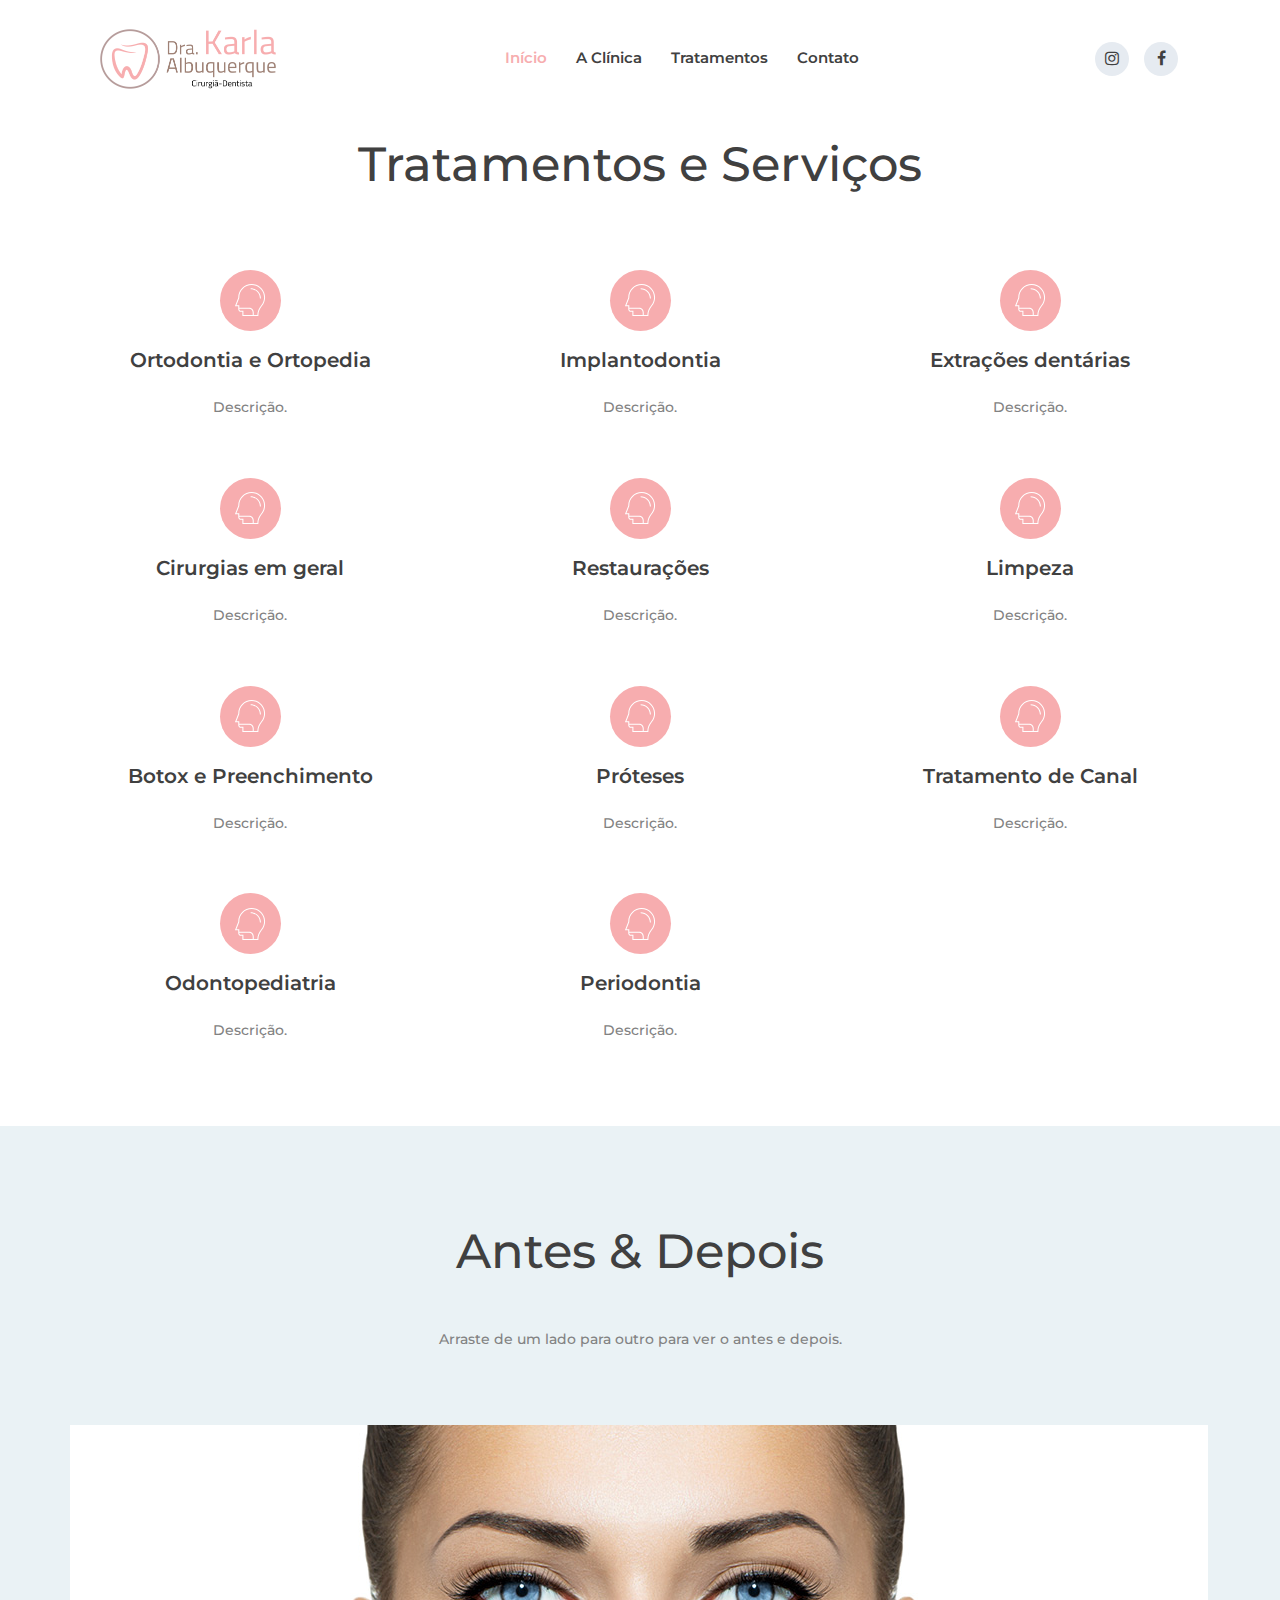
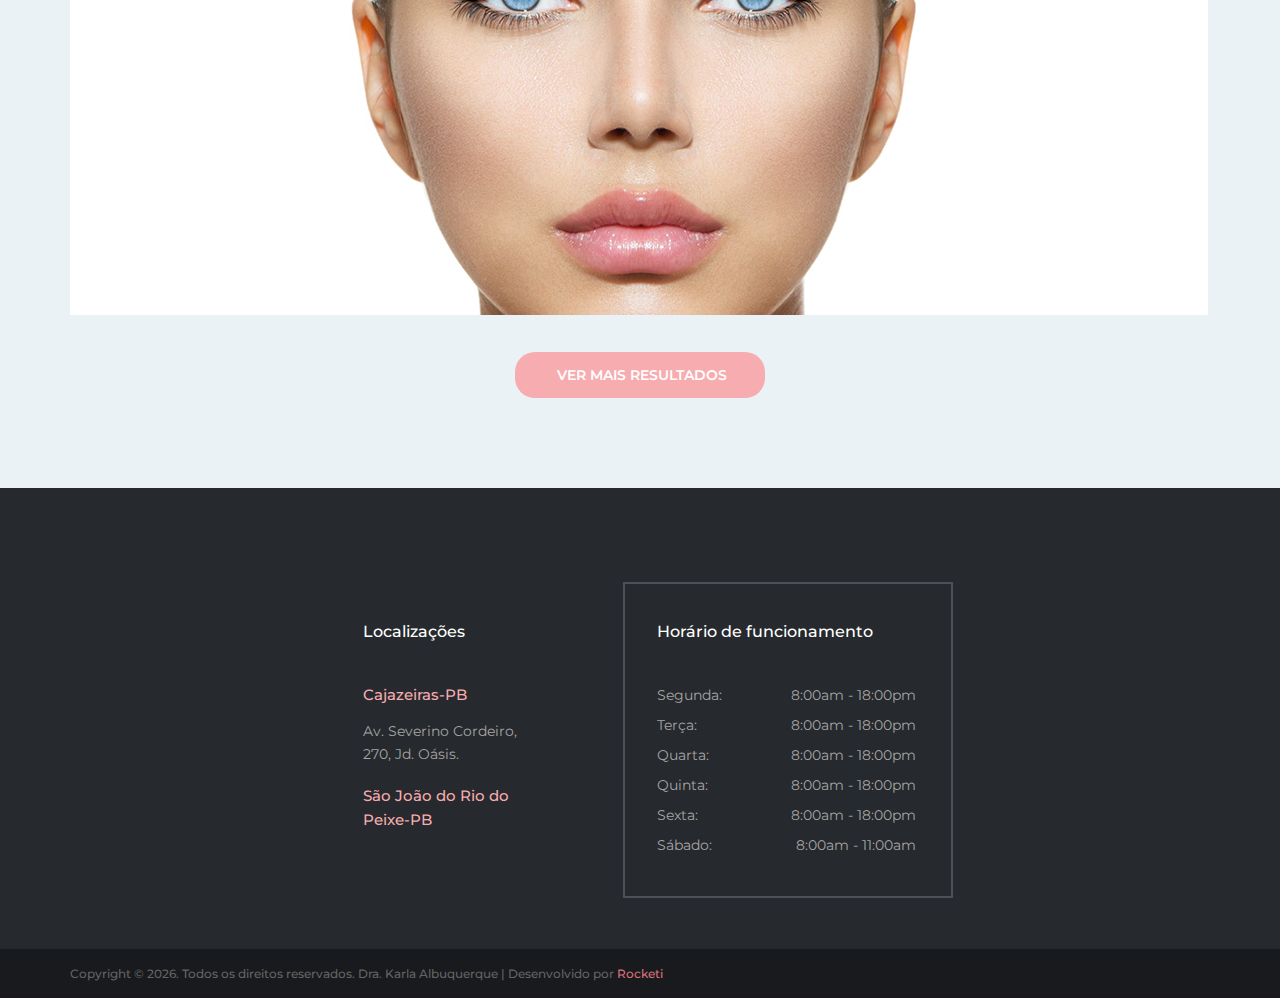
<file: services.html>
<!DOCTYPE html>
<html lang="pt-BR">

<head>
    <title>Tratamentos</title>
    <meta charset="utf-8">
    <meta http-equiv="X-UA-Compatible" content="IE=edge">
    <meta name="description" content="Dr PRO template project">
    <meta name="viewport" content="width=device-width, initial-scale=1">
    <link rel="stylesheet" type="text/css" href="styles/bootstrap-4.1.2/bootstrap.min.css">
    <link href="plugins/font-awesome-4.7.0/css/font-awesome.min.css" rel="stylesheet" type="text/css">
    <link rel="stylesheet" type="text/css" href="plugins/OwlCarousel2-2.2.1/owl.carousel.css">
    <link rel="stylesheet" type="text/css" href="plugins/OwlCarousel2-2.2.1/owl.theme.default.css">
    <link rel="stylesheet" type="text/css" href="plugins/OwlCarousel2-2.2.1/animate.css">
    <link rel="stylesheet" type="text/css" href="plugins/image-comparison-slider-master/style.css">
    <link rel="stylesheet" type="text/css" href="styles/services.css">
    <link rel="stylesheet" type="text/css" href="styles/main_styles.css">
    <link rel="stylesheet" type="text/css" href="styles/services_responsive.css">
</head>

<body>

    <div class="super_container">

        <!-- Header -->
        <header class="header trans_400">
            <div class="header_content d-flex flex-row align-items-center jusity-content-start trans_400">

                <!-- Logo -->
                <div class="logo">
                    <a href="#">
                        <img style="width: 50%;" src="images/logo.png">
                        <!-- <div>Dr<span>PRO</span></div>
											<div>Plastic Surgery</div> -->
                    </a>
                </div>

                <!-- Main Navigation -->
                <nav class="main_nav">
                    <ul class="d-flex flex-row align-items-center justify-content-start">
                        <li class="active"><a href="index.html">Início</a></li>
                        <li><a href="about.html">A Clínica</a></li>
                        <li><a href="services.html">Tratamentos</a></li>
                        <!-- <li><a href="blog.html">Consultório</a></li> -->
                        <li><a href="contact.html">Contato</a></li>
                    </ul>
                </nav>
                <div class="header_extra d-flex flex-row align-items-center justify-content-end ml-auto">

                    <!-- Work Hourse -->
                    <!-- <div class="work_hours">Segunda - Sexta: 8:00am - 18:00pm</div> -->
                    <!-- <div class="work_hours">Sábado: 8:00am - 11:00am</div> -->

                    <!-- Header Phone -->
                    <!-- <div class="header_phone">+34 586 778 8892</div> -->

                    <!-- Appointment Button -->
                    <!-- <div class="button button_1 header_button"><a href="#intro">Agendar</a></div> -->

                    <!-- Header Social -->
                    <div class="social header_social">
                        <ul class="d-flex flex-row align-items-center justify-content-start">
                            <li><a href="https://www.instagram.com/drakarlaalbuquerquee/" target="_blank"><i class="fa fa-instagram" aria-hidden="true"></i></a></li>
                            <li><a href="#"><i class="fa fa-facebook" aria-hidden="true"></i></a></li>
                            <!-- <li><a href="#"><i class="fa fa-twitter" aria-hidden="true"></i></a></li> -->
                        </ul>
                    </div>

                    <!-- Hamburger -->
                    <div class="hamburger"><i class="fa fa-bars" aria-hidden="true"></i></div>
                </div>
            </div>
        </header>

        <!-- Menu -->

        <div class="menu_overlay trans_400"></div>
        <div class="menu trans_400">
            <div class="menu_close_container">
                <div class="menu_close">
                    <div></div>
                    <div></div>
                </div>
            </div>
            <nav class="menu_nav">
                <ul>
                    <li><a href="index.html">Início</a></li>
                    <li><a href="about.html">A Clínica</a></li>
                    <li><a href="services.html">Tratamentos</a></li>
                    <!-- <li><a href="blog.html">Consultório</a></li> -->
                    <li><a href="contact.html">Contato</a></li>
                    <!-- <li><a href="#intro">Agendar hora</a></li> -->
                </ul>
            </nav>
            <div class="menu_extra">
                <div class="menu_link">Segunda - Sexta: 8:00am - 18:00pm</div>
                <div class="menu_link">Sábado: 8:00am - 11:00am</div>
                <div class="menu_link">83 99170-9601</div>
                <!-- <div class="menu_link"><a href="#intro">Agendar hora</a></div> -->
            </div>
            <div class="social menu_social">
                <ul class="d-flex flex-row align-items-center justify-content-start">
                    <li><a href="https://www.instagram.com/drakarlaalbuquerquee/" target="_blank"><i class="fa fa-instagram" aria-hidden="true"></i></a></li>
                    <li><a href="#"><i class="fa fa-facebook" aria-hidden="true"></i></a></li>
                    <!-- <li><a href="#"><i class="fa fa-twitter" aria-hidden="true"></i></a></li> -->
                </ul>
            </div>
        </div>

        <!-- Home -->

        <!-- Services -->
        <div class="services">
            <div class="container">
                <br>
                <div class="row">
                    <div class="col text-center">
                        <div class="section_title_container">
                            <div class="section_title mt-4">
                                <h2>Tratamentos e Serviços</h2>
                            </div>
                        </div>
                    </div>
                </div>
                <div class="row services_row">

                    <!-- Service -->
                    <div class="col-xl-4 col-md-6 service_col">
                        <div class="service text-center">
                            <div class="service">
                                <div class="icon_container d-flex flex-column align-items-center justify-content-center ml-auto mr-auto">
                                    <div class="icon"><img src="images/icon_7.svg" alt="https://www.flaticon.com/authors/prosymbols"></div>
                                </div>
                                <div class="service_title">Ortodontia e Ortopedia</div>
                                <div class="service_text">
                                    <p>Descrição.</p>
                                </div>
                            </div>
                        </div>
                    </div>

                    <!-- Service -->
                    <div class="col-xl-4 col-md-6 service_col">
                        <div class="service text-center">
                            <div class="service">
                                <div class="icon_container d-flex flex-column align-items-center justify-content-center ml-auto mr-auto">
                                    <div class="icon"><img src="images/icon_7.svg" alt="https://www.flaticon.com/authors/prosymbols"></div>
                                </div>
                                <div class="service_title">Implantodontia</div>
                                <div class="service_text">
                                    <p>Descrição.</p>
                                </div>
                            </div>
                        </div>
                    </div>

                    <!-- Service -->
                    <div class="col-xl-4 col-md-6 service_col">
                        <div class="service text-center">
                            <div class="service">
                                <div class="icon_container d-flex flex-column align-items-center justify-content-center ml-auto mr-auto">
                                    <div class="icon"><img src="images/icon_7.svg" alt="https://www.flaticon.com/authors/prosymbols"></div>
                                </div>
                                <div class="service_title">Extrações dentárias</div>
                                <div class="service_text">
                                    <p>Descrição.</p>
                                </div>
                            </div>
                        </div>
                    </div>

                    <!-- Service -->
                    <div class="col-xl-4 col-md-6 service_col">
                        <div class="service text-center">
                            <div class="service">
                                <div class="icon_container d-flex flex-column align-items-center justify-content-center ml-auto mr-auto">
                                    <div class="icon"><img src="images/icon_7.svg" alt="https://www.flaticon.com/authors/prosymbols"></div>
                                </div>
                                <div class="service_title">Cirurgias em geral</div>
                                <div class="service_text">
                                    <p>Descrição.</p>
                                </div>
                            </div>
                        </div>
                    </div>

                    <!-- Service -->
                    <div class="col-xl-4 col-md-6 service_col">
                        <div class="service text-center">
                            <div class="service">
                                <div class="icon_container d-flex flex-column align-items-center justify-content-center ml-auto mr-auto">
                                    <div class="icon"><img src="images/icon_7.svg" alt="https://www.flaticon.com/authors/prosymbols"></div>
                                </div>
                                <div class="service_title">Restaurações</div>
                                <div class="service_text">
                                    <p>Descrição.</p>
                                </div>
                            </div>
                        </div>
                    </div>

                    <!-- Service -->
                    <div class="col-xl-4 col-md-6 service_col">
                        <div class="service text-center">
                            <div class="service">
                                <div class="icon_container d-flex flex-column align-items-center justify-content-center ml-auto mr-auto">
                                    <div class="icon"><img src="images/icon_7.svg" alt="https://www.flaticon.com/authors/prosymbols"></div>
                                </div>
                                <div class="service_title">Limpeza</div>
                                <div class="service_text">
                                    <p>Descrição.</p>
                                </div>
                            </div>
                        </div>
                    </div>

                    <!-- Service -->
                    <div class="col-xl-4 col-md-6 service_col">
                        <div class="service text-center">
                            <div class="service">
                                <div class="icon_container d-flex flex-column align-items-center justify-content-center ml-auto mr-auto">
                                    <div class="icon"><img src="images/icon_7.svg" alt="https://www.flaticon.com/authors/prosymbols"></div>
                                </div>
                                <div class="service_title">Botox e Preenchimento</div>
                                <div class="service_text">
                                    <p>Descrição.</p>
                                </div>
                            </div>
                        </div>
                    </div>

                    <!-- Service -->
                    <div class="col-xl-4 col-md-6 service_col">
                        <div class="service text-center">
                            <div class="service">
                                <div class="icon_container d-flex flex-column align-items-center justify-content-center ml-auto mr-auto">
                                    <div class="icon"><img src="images/icon_7.svg" alt="https://www.flaticon.com/authors/prosymbols"></div>
                                </div>
                                <div class="service_title">Próteses</div>
                                <div class="service_text">
                                    <p>Descrição.</p>
                                </div>
                            </div>
                        </div>
                    </div>

                    <!-- Service -->
                    <div class="col-xl-4 col-md-6 service_col">
                        <div class="service text-center">
                            <div class="service">
                                <div class="icon_container d-flex flex-column align-items-center justify-content-center ml-auto mr-auto">
                                    <div class="icon"><img src="images/icon_7.svg" alt="https://www.flaticon.com/authors/prosymbols"></div>
                                </div>
                                <div class="service_title">Tratamento de Canal</div>
                                <div class="service_text">
                                    <p>Descrição.</p>
                                </div>
                            </div>
                        </div>
                    </div>

                    <!-- Service -->
                    <div class="col-xl-4 col-md-6 service_col">
                        <div class="service text-center">
                            <div class="service">
                                <div class="icon_container d-flex flex-column align-items-center justify-content-center ml-auto mr-auto">
                                    <div class="icon"><img src="images/icon_7.svg" alt="https://www.flaticon.com/authors/prosymbols"></div>
                                </div>
                                <div class="service_title">Odontopediatria</div>
                                <div class="service_text">
                                    <p>Descrição.</p>
                                </div>
                            </div>
                        </div>
                    </div>

                    <!-- Service -->
                    <div class="col-xl-4 col-md-6 service_col">
                        <div class="service text-center">
                            <div class="service">
                                <div class="icon_container d-flex flex-column align-items-center justify-content-center ml-auto mr-auto">
                                    <div class="icon"><img src="images/icon_7.svg" alt="https://www.flaticon.com/authors/prosymbols"></div>
                                </div>
                                <div class="service_title">Periodontia</div>
                                <div class="service_text">
                                    <p>Descrição.</p>
                                </div>
                            </div>
                        </div>
                    </div>

                </div>
            </div>
        </div>

        <!-- Before and After -->

        <div class="before_and_after">
            <div class="container">
                <div class="row">
                    <div class="col">
                        <div class="section_title_container text-center">
                            <div class="section_title">
                                <h2>Antes & Depois</h2>
                                <div class="ba_text text-center">
                                    <p>Arraste de um lado para outro para ver o antes e depois.</p>
                                </div>
                            </div>
                        </div>
                    </div>
                </div>
                <div class="row before_and_after_row">
                    <div class="col">
                        <div class="ba_container">
                            <figure class="cd-image-container">
                                <img src="images/before.jpg" alt="Original Image">
                                <span class="cd-image-label" data-type="original"></span>

                                <div class="cd-resize-img">
                                    <img src="images/after.jpg" alt="Modified Image">
                                    <span class="cd-image-label" data-type="modified"></span>
                                </div>

                                <span class="cd-handle"></span>
                            </figure>
                        </div>

                        <div class="ba_button_container text-center">
                            <div class="button button_1 ba_button"><a href="#">Ver mais resultados</a></div>
                        </div>

                    </div>
                </div>
            </div>
        </div>



        <!-- Footer -->

        <footer class="footer">
            <div class="footer_content">
                <div class="container">
                    <div class="row">

                        <!-- Footer About -->
                        <div class="col-lg-3 footer_col">
                            <div class="footer_about">
                                <div class="footer_logo">
                                    <a href="#">
                                        <!-- <img style="width: 50%;" src="images/logo.png"> -->
                                    </a>
                                </div>
                                <div class="footer_about_text">
                                    <!-- <p>Nulla facilisi. Nulla egestas vel lacus sed interdum. Sed mollis, orci eleme ntum eleifend tempor, nunc libero porttitor tellus.</p> -->
                                </div>
                            </div>
                        </div>

                        <!-- Footer Contact Info -->
                        <!-- <div class="col-lg-3 footer_col">
												<div class="footer_contact">
														<div class="footer_title">Contatos</div>
														<ul class="contact_list">
																<li>83 9 9170 9601</li>
																<li>contato@drakarlaalbuquerque.com.br</li>
														</ul>
												</div>
										</div> -->

                        <!-- Footer Locations -->
                        <div class="col-lg-3 footer_col">
                            <div class="footer_location">
                                <div class="footer_title">Localizações</div>
                                <ul class="locations_list">
                                    <li>
                                        <div class="location_title">Cajazeiras-PB</div>
                                        <div class="location_text">Av. Severino Cordeiro, 270, Jd. Oásis.</div>
                                    </li>
                                    <li>
                                        <div class="location_title">São João do Rio do Peixe-PB</div>
                                        <div class="location_text"></div>
                                    </li>
                                </ul>
                            </div>
                        </div>

                        <!-- Footer Opening Hours -->
                        <div class="col-lg-3 footer_col">
                            <div class="opening_hours">
                                <div class="footer_title">Horário de funcionamento</div>
                                <ul class="opening_hours_list">
                                    <li class="d-flex flex-row align-items-start justify-content-start">
                                        <div>Segunda:</div>
                                        <div class="ml-auto">8:00am - 18:00pm</div>
                                    </li>
                                    <li class="d-flex flex-row align-items-start justify-content-start">
                                        <div>Terça:</div>
                                        <div class="ml-auto">8:00am - 18:00pm</div>
                                    </li>
                                    <li class="d-flex flex-row align-items-start justify-content-start">
                                        <div>Quarta:</div>
                                        <div class="ml-auto">8:00am - 18:00pm</div>
                                    </li>
                                    <li class="d-flex flex-row align-items-start justify-content-start">
                                        <div>Quinta:</div>
                                        <div class="ml-auto">8:00am - 18:00pm</div>
                                    </li>
                                    <li class="d-flex flex-row align-items-start justify-content-start">
                                        <div>Sexta:</div>
                                        <div class="ml-auto">8:00am - 18:00pm</div>
                                    </li>
                                    <li class="d-flex flex-row align-items-start justify-content-start">
                                        <div>Sábado:</div>
                                        <div class="ml-auto">8:00am - 11:00am</div>
                                    </li>
                                </ul>
                            </div>
                        </div>

                    </div>
                </div>
            </div>
            <div class="footer_bar text-center">
                <div class="container">
                    <div class="row">
                        <div class="col">
                            <div class="footer_bar_content  d-flex flex-md-row flex-column align-items-md-center justify-content-start">
                                <div class="copyright">
                                    <!-- Link back to Colorlib can't be removed. Template is licensed under CC BY 3.0. -->
                                    Copyright &copy;
                                    <script>
                                        document.write(new Date().getFullYear());
                                    </script>. Todos os direitos reservados. Dra. Karla Albuquerque | Desenvolvido por <a href="https://rocketi.tech" target="_blank">Rocketi</a>
                                    <!-- Link back to Colorlib can't be removed. Template is licensed under CC BY 3.0. -->
                                </div>
                            </div>
                        </div>
                    </div>
                </div>
            </div>
        </footer>
    </div>

    <script src="js/jquery-3.2.1.min.js"></script>
    <script src="styles/bootstrap-4.1.2/popper.js"></script>
    <script src="styles/bootstrap-4.1.2/bootstrap.min.js"></script>
    <script src="plugins/greensock/TweenMax.min.js"></script>
    <script src="plugins/greensock/TimelineMax.min.js"></script>
    <script src="plugins/scrollmagic/ScrollMagic.min.js"></script>
    <script src="plugins/greensock/animation.gsap.min.js"></script>
    <script src="plugins/greensock/ScrollToPlugin.min.js"></script>
    <script src="plugins/OwlCarousel2-2.2.1/owl.carousel.js"></script>
    <script src="plugins/easing/easing.js"></script>
    <script src="plugins/parallax-js-master/parallax.min.js"></script>
    <script src="plugins/image-comparison-slider-master/main.js"></script>
    <script src="js/services.js"></script>

    <!-- Global site tag (gtag.js) - Google Analytics -->
    <script async src="https://www.googletagmanager.com/gtag/js?id=UA-23581568-13"></script>
    <script>
        window.dataLayer = window.dataLayer || [];

        function gtag() {
            dataLayer.push(arguments);
        }
        gtag('js', new Date());

        gtag('config', 'UA-23581568-13');
    </script>

</body>

</html>
</file>
<file: styles/main_styles.css>
@charset "utf-8";

/* CSS Document */


/******************************

[Table of Contents]

1. Fonts
2. Body and some general stuff
3. Header
4. Menu
5. Home
6. Intro
7. Why
8. CTA
9. Services
10. Extra
11. Newsletter
12. Footer


******************************/


/***********
1. Fonts
***********/

@import url('https://fonts.googleapis.com/css?family=Montserrat:400,500,600,700,800,900');

/*********************************
2. Body and some general stuff
*********************************/

* {
    margin: 0;
    padding: 0;
    -webkit-font-smoothing: antialiased;
    -webkit-text-shadow: rgba(0, 0, 0, .01) 0 0 1px;
    text-shadow: rgba(0, 0, 0, .01) 0 0 1px;
}

body {
    font-family: 'Montserrat', sans-serif;
    font-size: 14px;
    font-weight: 400;
    background: #FFFFFF;
    color: #a5a5a5;
}

div {
    display: block;
    position: relative;
    -webkit-box-sizing: border-box;
    -moz-box-sizing: border-box;
    box-sizing: border-box;
}

ul {
    list-style: none;
    margin-bottom: 0px;
}

p {
    font-family: 'Montserrat', sans-serif;
    font-size: 14px;
    line-height: 2.14;
    font-weight: 500;
    color: #828282;
    -webkit-font-smoothing: antialiased;
    -webkit-text-shadow: rgba(0, 0, 0, .01) 0 0 1px;
    text-shadow: rgba(0, 0, 0, .01) 0 0 1px;
}

p a {
    display: inline;
    position: relative;
    color: inherit;
    border-bottom: solid 1px #F7ADAF;
    -webkit-transition: all 200ms ease;
    -moz-transition: all 200ms ease;
    -ms-transition: all 200ms ease;
    -o-transition: all 200ms ease;
    transition: all 200ms ease;
}

p:last-of-type {
    margin-bottom: 0;
}

a {
    -webkit-transition: all 200ms ease;
    -moz-transition: all 200ms ease;
    -ms-transition: all 200ms ease;
    -o-transition: all 200ms ease;
    transition: all 200ms ease;
}

a,
a:hover,
a:visited,
a:active,
a:link {
    text-decoration: none;
    -webkit-font-smoothing: antialiased;
    -webkit-text-shadow: rgba(0, 0, 0, .01) 0 0 1px;
    text-shadow: rgba(0, 0, 0, .01) 0 0 1px;
}

p a:active {
    position: relative;
    color: #F7ADAF;
}

p a:hover {
    color: #FFFFFF;
    background: #F7ADAF;
}

p a:hover::after {
    opacity: 0.2;
}

::selection {
    background: rgba(87, 204, 195, 0.75);
    color: #FFFFFF;
}

p::selection {}

h1 {
    font-size: 60px;
}

h2 {
    font-size: 48px;
}

h3 {
    font-size: 36px;
}

h4 {
    font-size: 24px;
}

h5 {
    font-size: 18px;
}

h1,
h2,
h3,
h4,
h5,
h6 {
    font-family: 'Montserrat', sans-serif;
    -webkit-font-smoothing: antialiased;
    -webkit-text-shadow: rgba(0, 0, 0, .01) 0 0 1px;
    text-shadow: rgba(0, 0, 0, .01) 0 0 1px;
    line-height: 1.2;
    color: #404040;
}

h1::selection,
h2::selection,
h3::selection,
h4::selection,
h5::selection,
h6::selection {}

.form-control {
    color: #F7ADAF;
}

section {
    display: block;
    position: relative;
    box-sizing: border-box;
}

.clear {
    clear: both;
}

.clearfix::before,
.clearfix::after {
    content: "";
    display: table;
}

.clearfix::after {
    clear: both;
}

.clearfix {
    zoom: 1;
}

.float_left {
    float: left;
}

.float_right {
    float: right;
}

.trans_200 {
    -webkit-transition: all 200ms ease;
    -moz-transition: all 200ms ease;
    -ms-transition: all 200ms ease;
    -o-transition: all 200ms ease;
    transition: all 200ms ease;
}

.trans_300 {
    -webkit-transition: all 300ms ease;
    -moz-transition: all 300ms ease;
    -ms-transition: all 300ms ease;
    -o-transition: all 300ms ease;
    transition: all 300ms ease;
}

.trans_400 {
    -webkit-transition: all 400ms ease;
    -moz-transition: all 400ms ease;
    -ms-transition: all 400ms ease;
    -o-transition: all 400ms ease;
    transition: all 400ms ease;
}

.trans_500 {
    -webkit-transition: all 500ms ease;
    -moz-transition: all 500ms ease;
    -ms-transition: all 500ms ease;
    -o-transition: all 500ms ease;
    transition: all 500ms ease;
}

.fill_height {
    height: 100%;
}

.super_container {
    width: 100%;
    overflow: hidden;
}

.prlx_parent {
    overflow: hidden;
}

.prlx {
    height: 130% !important;
}

.parallax-window {
    min-height: 400px;
    background: transparent;
}

.parallax_background {
    position: absolute;
    top: 0;
    left: 0;
    width: 100%;
    height: 100%;
}

.background_image {
    position: absolute;
    top: 0;
    left: 0;
    width: 100%;
    height: 100%;
    background-repeat: no-repeat;
    background-size: cover;
    background-position: center center;
}

.nopadding {
    padding: 0px !important;
}

.button {
    height: 46px;
    border-radius: 20px;
}

.button a {
    display: block;
    padding-left: 40px;
    padding-right: 36px;
    line-height: 42px;
    font-size: 14px;
    text-transform: uppercase;
    font-weight: 600;
}

.button_1 {
    background: #F7ADAF;
    border: solid 2px transparent;
}

.button_1 a {
    color: #FFFFFF;
}

.button_1:hover {
    background: transparent;
    border: solid 2px #F7ADAF;
}

.button_1:hover a {
    color: #F7ADAF;
}

.button_2 {
    background: transparent;
    border: solid 2px #F7ADAF;
}

.button_2 a {
    color: #F7ADAF;
}

.button_2:hover {
    background: #F7ADAF;
}

.button_2:hover a {
    color: #FFFFFF;
}

.section_subtitle {
    font-size: 18px;
    font-weight: 500;
    color: #a6abb2;
    line-height: 0.75;
}

.section_title {
    margin-top: 9px;
}

.intro_text {
    margin-top: 32px;
}


/*********************************
3. Header
*********************************/

.header {
    position: fixed;
    top: 0;
    left: 0;
    width: 100vw;
    z-index: 100;
    background: #FFFFFF;
}

.header_content {
    width: 100%;
    height: 117px;
    padding-left: 100px;
    padding-right: 102px;
}

.header.scrolled .header_content {
    height: 75px;
    box-shadow: 0px 5px 15px rgba(87, 204, 195, 0.15);
}

.logo a>div:first-child {
    font-size: 30px;
    font-weight: 700;
    line-height: 0.75;
    color: #353535;
}

.logo a>div:first-child span {
    color: #F7ADAF;
    margin-left: 7px;
}

.logo a>div:last-child {
    font-size: 12px;
    color: #969696;
    font-weight: 500;
    line-height: 0.75;
    margin-top: 6px;
}

.main_nav {
    margin-left: 226px;
}

.main_nav ul li a {
    font-size: 15px;
    font-weight: 600;
    color: #404040;
    white-space: nowrap;
}

.main_nav ul li a:hover,
.main_nav ul li.active a {
    color: #F7ADAF;
}

.main_nav ul li:not(:last-child) {
    margin-right: 33px;
}

.work_hours {
    font-size: 15px;
    font-weight: 600;
    color: #404040;
    margin-right: 26px;
    white-space: nowrap;
}

.header_phone {
    height: 46px;
    border-radius: 20px;
    background: #F7ADAF;
    padding-left: 40px;
    padding-right: 36px;
    line-height: 46px;
    font-size: 14px;
    font-weight: 600;
    color: #FFFFFF;
    margin-right: 12px;
}

.header_phone::selection {
    background: rgba(64, 64, 64, 0.75);
}

.header_button {
    margin-right: 16px;
}

.social ul li {
    width: 34px;
    height: 34px;
    border-radius: 50%;
    background: #e6ebf1;
    -webkit-transition: all 200ms ease;
    -moz-transition: all 200ms ease;
    -ms-transition: all 200ms ease;
    -o-transition: all 200ms ease;
    transition: all 200ms ease;
}

.social ul li:hover {
    background: #F7ADAF;
}

.social ul li:hover a i {
    color: #FFFFFF;
}

.social ul li:not(:last-of-type) {
    margin-right: 15px;
}

.social ul li a {
    display: block;
    width: 100%;
    height: 100%;
    line-height: 34px;
    text-align: center;
}

.social ul li a i {
    font-size: 16px;
    color: #404040;
    -webkit-transition: all 200ms ease;
    -moz-transition: all 200ms ease;
    -ms-transition: all 200ms ease;
    -o-transition: all 200ms ease;
    transition: all 200ms ease;
}

.hamburger {
    display: none;
    cursor: pointer;
    border: solid 1px transparent;
    border-radius: 7px;
    -webkit-transition: all 200ms ease;
    -moz-transition: all 200ms ease;
    -ms-transition: all 200ms ease;
    -o-transition: all 200ms ease;
    transition: all 200ms ease;
}

.hamburger:hover {
    border: solid 1px rgba(0, 0, 0, 0.05);
}

.hamburger i {
    font-size: 20px;
    color: #404040;
    padding-top: 5px;
    padding-bottom: 5px;
    padding-left: 7px;
    padding-right: 7px;
}


/*********************************
4. Menu
*********************************/

.menu {
    position: fixed;
    top: 0;
    right: -350px;
    width: 350px;
    height: 100vh;
    background: #F7ADAF;
    z-index: 102;
    padding-left: 30px;
    padding-right: 30px;
    padding-top: 50px;
}

.menu.active {
    right: 0;
}

.menu_overlay {
    position: fixed;
    top: 0;
    right: 0;
    width: 100vw;
    height: 100vh;
    background: rgba(255, 255, 255, 0.75);
    z-index: 101;
    visibility: hidden;
    opacity: 0;
}

.menu_overlay.active {
    visibility: visible;
    opacity: 1;
}

.menu_close_container {
    position: absolute;
    top: 41px;
    left: 28px;
    width: 18px;
    height: 18px;
    transform-origin: center center;
    -webkit-transform: rotate(45deg);
    -moz-transform: rotate(45deg);
    -ms-transform: rotate(45deg);
    -o-transform: rotate(45deg);
    transform: rotate(45deg);
    cursor: pointer;
    z-index: 1;
}

.menu_close {
    width: 100%;
    height: 100%;
    transform-style: preserve-3D;
}

.menu_close div {
    width: 100%;
    height: 2px;
    background: #FFFFFF;
    top: 8px;
    -webkit-transition: all 200ms ease;
    -moz-transition: all 200ms ease;
    -ms-transition: all 200ms ease;
    -o-transition: all 200ms ease;
    transition: all 200ms ease;
}

.menu_close div:last-of-type {
    -webkit-transform: rotate(90deg) translateX(-2px);
    -moz-transform: rotate(90deg) translateX(-2px);
    -ms-transform: rotate(90deg) translateX(-2px);
    -o-transform: rotate(90deg) translateX(-2px);
    transform: rotate(90deg) translateX(-2px);
    transform-origin: center;
}

.menu_close:hover div {
    background: #F7ADAF;
}

.menu_nav {
    margin-top: 75px;
}

.menu_nav ul li:not(:last-child) {
    margin-bottom: 1px;
}

.menu_nav ul li a {
    font-size: 24px;
    font-weight: 500;
    color: rgba(255, 255, 255, 0.75);
}

.menu_nav ul li a:hover {
    color: #F7ADAF;
}

.menu_social {
    position: absolute;
    bottom: 30px;
    left: 30px;
}

.menu_social ul li:hover {
    background: #404040;
}

.menu_social ul li:hover a i {
    color: #FFFFFF;
}

.menu_extra {
    margin-top: 50px;
}

.menu_extra>div:not(:last-child) {
    margin-bottom: 5px;
}

.menu_link,
.menu_link a {
    font-size: 13px;
    font-weight: 500;
    color: rgba(255, 255, 255, 0.75);
}

.menu_link a:hover {
    color: #FFFFFF;
}


/*********************************
5. Home
*********************************/

.home {
    width: 100%;
    height: 768px;
    margin-top: 117px;
}

.home_slider_container {
    width: 100%;
    height: 100%;
}

.home_container {
    position: absolute;
    top: 50%;
    -webkit-transform: translateY(-50%);
    -moz-transform: translateY(-50%);
    -ms-transform: translateY(-50%);
    -o-transform: translateY(-50%);
    transform: translateY(-50%);
    left: 0;
    width: 100%;
}

.home_content {
    max-width: 550px;
}

.home_subtitle {
    font-size: 30px;
    color: #F7ADAF;
    font-weight: 600;
    line-height: 1.1;
}

.home_title {
    font-size: 60px;
    color: #404040;
    line-height: 1.2;
    font-weight: 500;
    margin-top: -2px;
}

.home_text {
    margin-top: 11px;
}

.home_buttons {
    margin-top: 36px;
}

.home_buttons>div:not(:last-child) {
    margin-right: 10px;
}

.home_slider_dots {
    position: absolute;
    bottom: 53px;
    left: calc((100vw - 1140px) / 2);
    z-index: 1;
}

.home_slider_custom_dot {
    width: 8px;
    height: 8px;
    background: #b4b4b4;
    border-radius: 50%;
    cursor: pointer;
}

.home_slider_custom_dot.active,
.home_slider_custom_dot:hover {
    background: #F7ADAF;
}

.home_slider_custom_dot:not(:last-child) {
    margin-right: 8px;
}


/*********************************
6. Intro
*********************************/

.intro {
    width: 100%;
    background: #FFFFFF;
    padding-top: 89px;
    padding-bottom: 90px;
}

.intro_content {
    padding-top: 30px;
}

.milestones {
    margin-top: 85px;
}

.milestone_counter {
    font-size: 36px;
    font-weight: 700;
    color: #F7ADAF;
    line-height: 0.75;
}

.milestone_text {
    font-size: 18px;
    font-weight: 600;
    color: #404040;
    line-height: 1.5;
    margin-top: 5px;
}

.intro_form_container {
    width: 100%;
    background: #FFFFFF;
    padding-left: 33px;
    padding-right: 34px;
    padding-bottom: 63px;
    padding-top: 136px;
    box-shadow: 0px 25px 38px rgba(0, 0, 0, 0.2);
}

.intro_form_title {
    position: absolute;
    top: 0;
    left: 0;
    width: 336px;
    height: 80px;
    background: #F7ADAF;
    line-height: 80px;
    text-align: center;
    font-size: 24px;
    font-weight: 600;
    color: #FFFFFF;
}

.intro_form {
    width: 100%;
}

.intro_input {
    width: calc((100% - 15px) / 2);
    height: 62px;
    background: transparent;
    border: solid 2px #e6ebf1;
    margin-bottom: 18px;
    padding-left: 25px;
    outline: none;
    font-size: 15px;
    color: #404040;
    font-weight: 500;
    -webkit-transition: all 200ms ease;
    -moz-transition: all 200ms ease;
    -ms-transition: all 200ms ease;
    -o-transition: all 200ms ease;
    transition: all 200ms ease;
}

.intro_select {
    -webkit-appearance: none;
    -moz-appearance: none;
    -ms-appearance: none;
    -o-appearance: none;
    appearance: none;
    -webkit-box-shadow: 0px 0px 0px rgba(0, 0, 0, 0);
    -webkit-user-select: none;
    font-size: 14px !important;
    font-weight: 400 !important;
    font-style: italic;
    color: #a09f9f !important;
    cursor: pointer;
}

.intro_select.selected {
    font-size: 15px !important;
    color: #404040 !important;
    font-weight: 500 !important;
    font-style: normal !important;
}

.intro_select option {
    color: #404040;
}

.intro_input:focus,
.intro_input:hover {
    border: solid 2px #F7ADAF;
}

.intro_input::-webkit-input-placeholder {
    font-size: 14px !important;
    font-weight: 400 !important;
    font-style: italic;
    color: #a09f9f !important;
}

.intro_input:-moz-placeholder {
    font-size: 14px !important;
    font-weight: 400 !important;
    font-style: italic;
    color: #a09f9f !important;
}

.intro_input::-moz-placeholder {
    font-size: 14px !important;
    font-weight: 400 !important;
    font-style: italic;
    color: #a09f9f !important;
}

.intro_input:-ms-input-placeholder {
    font-size: 14px !important;
    font-weight: 400 !important;
    font-style: italic;
    color: #a09f9f !important;
}

.intro_input::input-placeholder {
    font-size: 14px !important;
    font-weight: 400 !important;
    font-style: italic;
    color: #a09f9f !important;
}

.intro_button {
    width: 100%;
    font-size: 14px;
    font-weight: 700;
    color: #FFFFFF;
    text-transform: uppercase;
    border: solid 2px transparent;
    cursor: pointer;
}

.intro_button:hover {
    background: transparent;
    border: solid 2px #F7ADAF;
    color: #F7ADAF;
}


/*********************************
7. Why
*********************************/

.why {
    width: 100%;
    background: #eff3f7;
}

.why_content {
    padding-top: 102px;
    padding-bottom: 90px;
}

.why_text {
    margin-top: 33px;
}

.why_list {
    margin-top: 37px;
}

.why_list ul li:not(:last-of-type) {
    margin-bottom: 31px;
}

.icon_container {
    width: 61px;
    height: 61px;
    border-radius: 50%;
    background: #F7ADAF;
}

.icon {
    width: 32px;
    height: 32px;
}

.icon img {
    max-width: 100%;
}

.why_list_content {
    padding-left: 37px;
}

.why_list_title {
    font-size: 18px;
    font-weight: 600;
    color: #404040;
    line-height: 1.2;
}

.why_list_text {
    font-size: 14px;
    font-weight: 500;
    color: #868686;
}

.why_image_container {
    width: 100%;
    height: 100%;
}

.why_image {
    position: absolute;
    bottom: 0;
    right: 0;
}


/*********************************
8. CTA
*********************************/

.cta {
    width: 100%;
    background: #F7ADAF;
    padding-top: 49px;
    padding-bottom: 46px;
}

.cta_title {
    font-size: 36px;
    font-weight: 600;
    color: #FFFFFF;
    line-height: 1.2;
}

.cta_text {
    font-size: 14px;
    font-weight: 500;
    color: #FFFFFF;
    line-height: 2;
    margin-top: -1px;
}

.cta_phone {
    height: 59px;
    padding-left: 24px;
    padding-right: 25px;
    line-height: 59px;
    text-align: center;
    font-size: 30px;
    font-weight: 600;
    color: #fff;
    background: #F7ADAF;
    border-radius: 19px;
    white-space: nowrap;
}


/*********************************
9. Services
*********************************/

.services {
    background: #FFFFFF;
    padding-top: 91px;
    padding-bottom: 25px;
}

.services_row {
    margin-top: 68px;
}

.service_col {
    margin-bottom: 55px;
}

.service_title {
    font-size: 20px;
    font-weight: 600;
    color: #404040;
    line-height: 1.2;
    margin-top: 17px;
}

.service_text {
    margin-top: 21px;
}


/*********************************
10. Extra
*********************************/

.extra {
    padding-top: 54px;
    padding-bottom: 53px;
}

.extra_container {}

.extra_content {
    background: #FFFFFF;
    width: 393px;
    padding-top: 74px;
    padding-left: 46px;
    padding-right: 30px;
    padding-bottom: 63px;
    box-shadow: 0px 25px 38px rgba(0, 0, 0, 0.2);
}

.extra_disc>div:first-child {
    font-size: 60px;
    font-weight: 700;
    color: #F7ADAF;
    line-height: 0.75;
}

.extra_disc>div:last-child {
    font-size: 24px;
    font-weight: 500;
    color: #979797;
    line-height: 0.75;
}

.extra_disc>div:first-child span {
    display: inline-block;
    font-size: 36px;
    font-weight: 400;
    vertical-align: super;
}

.extra_title {
    font-size: 72px;
    font-weight: 600;
    color: #404040;
    margin-top: 16px;
    line-height: 1.11;
}

.extra_text {
    margin-top: 20px;
}

.extra_link {
    display: inline-block;
    margin-top: 47px;
}


/*********************************
11. Newsletter
*********************************/

.newsletter {
    padding-top: 56px;
    padding-bottom: 82px;
}

.newsletter_title {
    font-size: 30px;
    font-weight: 500;
    color: #fff;
    line-height: 1.2;
}

.newsletter_row {
    margin-top: 54px;
}

.newsletter_input {
    width: calc(100% - 150px);
    height: 46px;
    background: transparent;
    border: solid 2px #e6ebf1;
    color: #FFFFFF;
    padding-left: 34px;
    outline: none;
}

.newsletter_input::-webkit-input-placeholder {
    font-size: 14px !important;
    font-weight: 400 !important;
    font-style: italic;
    color: #FFFFFF !important;
}

.newsletter_input:-moz-placeholder {
    font-size: 14px !important;
    font-weight: 400 !important;
    font-style: italic;
    color: #FFFFFF !important;
}

.newsletter_input::-moz-placeholder {
    font-size: 14px !important;
    font-weight: 400 !important;
    font-style: italic;
    color: #FFFFFF !important;
}

.newsletter_input:-ms-input-placeholder {
    font-size: 14px !important;
    font-weight: 400 !important;
    font-style: italic;
    color: #FFFFFF !important;
}

.newsletter_input::input-placeholder {
    font-size: 14px !important;
    font-weight: 400 !important;
    font-style: italic;
    color: #FFFFFF !important;
}

.newsletter_button {
    position: absolute;
    top: 0;
    right: 0;
    width: 167px;
    height: 46px;
    border-radius: 19px;
    background: #F7ADAF;
    cursor: pointer;
    border: none;
    outline: none;
    font-size: 14px;
    font-weight: 600;
    color: #fff;
    text-transform: uppercase;
}


/*********************************
12. Footer
*********************************/

.footer {
    display: block;
    position: relative;
    background: #26292d;
}

.footer_content {
    padding-top: 94px;
    padding-bottom: 51px;
}

.footer_about {
    padding-top: 19px;
}

.footer_logo a>div:first-child {
    font-size: 30px;
    font-weight: 700;
    line-height: 0.75;
    color: #FFFFFF;
}

.footer_logo a>div:first-child span {
    color: #F7ADAF;
    margin-left: 7px;
}

.footer_logo a>div:last-child {
    font-size: 12px;
    color: #969696;
    font-weight: 500;
    line-height: 0.75;
    margin-top: 6px;
}

.footer_about_text {
    margin-top: 42px;
}

.footer_about_text p {
    color: #868686;
}

.footer_title {
    font-size: 16px;
    font-weight: 500;
    color: #FFFFFF;
    line-height: 1.2;
}

.footer_contact {
    padding-top: 40px;
}

.contact_list {
    margin-top: 44px;
}

.contact_list li {
    font-size: 15px;
    font-weight: 500;
    color: #878787;
}

.contact_list li:not(:last-child) {
    margin-bottom: 12px;
}

.footer_location {
    padding-top: 40px;
}

.locations_list {
    max-width: 180px;
    margin-top: 42px;
}

.locations_list li {
    line-height: 1.6;
}

.locations_list li:not(:last-child) {
    margin-bottom: 19px;
}

.location_title {
    font-size: 15px;
    font-weight: 500;
    color: #F7ADAF;
}

.location_text {
    margin-top: 13px;
}

.opening_hours {
    left: -32px;
    width: calc(100% + 67px);
    padding-left: 32px;
    padding-right: 35px;
    padding-top: 38px;
    padding-bottom: 40px;
    border: solid 2px #4d5157;
}

.opening_hours_list {
    margin-top: 44px;
}

.opening_hours_list li {
    white-space: nowrap;
}

.opening_hours_list li:not(:last-child) {
    margin-bottom: 9px;
}

.footer_bar {
    width: 100%;
    background: #181a1d;
}

.footer_bar_content {
    height: 49px;
}

.copyright {
    font-size: 12px;
    font-weight: 500;
    color: #646464;
}

.footer_nav ul li:not(:last-child) {
    margin-right: 29px;
}

.footer_nav ul li a {
    font-size: 12px;
    font-weight: 500;
    color: #818181;
}

.footer_nav ul li a:hover {
    color: #F7ADAF;
}
</file>
<file: styles/responsive.css>
@charset "utf-8";
/* CSS Document */

/******************************

[Table of Contents]

1. 1600px
2. 1440px
3. 1280px
4. 1199px
5. 1024px
6. 991px
7. 959px
8. 880px
9. 768px
10. 767px
11. 539px
12. 479px
13. 400px

******************************/

/************
1. 1840px
************/

@media only screen and (max-width: 1840px)
{
	.main_nav
	{
	    margin-left: 143px;
	}
}

/************
1. 1760px
************/

@media only screen and (max-width: 1760px)
{
	.work_hours
	{
	    display: none;
	}
}

/************
1. 1600px
************/

@media only screen and (max-width: 1600px)
{
	.main_nav
	{
		margin-left: 54px;
	}
}

/************
2. 1440px
************/

@media only screen and (max-width: 1440px)
{
	.header_phone
	{
		display: none;
	}
}

/************
3. 1380px
************/

@media only screen and (max-width: 1380px)
{
	
}

/************
3. 1280px
************/

@media only screen and (max-width: 1280px)
{
	.main_nav ul li:not(:last-child)
	{
		margin-right: 29px;
	}
}

/************
4. 1199px
************/

@media only screen and (max-width: 1199px)
{
	.header_button
	{
		display: none;
	}
	.home_slider_dots
	{
		left: calc((100vw - 930px) / 2);
	}
}

/************
4. 1100px
************/

@media only screen and (max-width: 1100px)
{
	
}

/************
5. 1024px
************/

@media only screen and (max-width: 1024px)
{
	
}

/************
6. 991px
************/

@media only screen and (max-width: 991px)
{
	.main_nav,
	.header_social
	{
		display: none;
	}
	.home_slider_dots
	{
		left: calc((100vw - 690px) / 2);
	}
	.hamburger
	{
		display: block;
	}
	.intro_form_container
	{
		margin-top: 102px;
	}
	.why_image
	{
		position: relative;
		bottom: auto;
		right: auto;
	}
	.why_content
	{
		padding-bottom: 60px;
	}
	.why_image img
	{
		max-width: 100%;
	}
	.cta_phone
	{
		margin-top: 33px;
	}
	.footer_col:not(:last-child)
	{
		margin-bottom: 80px;
	}
	.footer_location,
	.footer_contact
	{
		padding-top: 0;
	}
}

/************
7. 959px
************/

@media only screen and (max-width: 959px)
{
	
}

/************
8. 880px
************/

@media only screen and (max-width: 880px)
{
	
}

/************
9. 768px
************/

@media only screen and (max-width: 768px)
{
	
}

/************
10. 767px
************/

@media only screen and (max-width: 767px)
{
	.home_slider_dots
	{
		left: calc((100vw - 510px) / 2);
	}
	.home_content
	{
		max-width: 100%;
	}
	.home_title
	{
		font-size: 48px;
	}
	.home_subtitle
	{
		font-size: 24px;
	}
	.milestone_col:not(:last-child)
	{
		margin-bottom: 50px;
	}
	.extra_content
	{
		width: 100%;
	}
	.footer_bar_content
	{
		height: auto;
		padding-top: 30px;
		padding-bottom: 30px;
	}
	.footer_nav
	{
		margin-top: 15px;
	}
}

/************
11. 575px
************/

@media only screen and (max-width: 575px)
{
	p
	{
		font-size: 13px;
	}
	h2
	{
		font-size: 36px;
	}
	.header.scrolled .header_content,
	.header_content
	{
		height: 60px;
	}
	.home
	{
		margin-top: 60px;
		height: calc(100vh - 60px)
	}
	.logo a > div:first-child
	{
		font-size: 24px;
	}
	.logo a > div:last-child
	{
		font-size: 10px;
	}
	.section_subtitle
	{
		font-size: 16px;
	}
	.header_content
	{
		padding-left: 15px;
		padding-right: 30px;
	}
	.button
	{
		height: 40px;
	}
	.button a
	{
		font-size: 12px;
		line-height: 36px;
		padding-left: 31px;
		padding-right: 30px;
	}
	.home_slider_dots
	{
		display: none !important;
	}
	.home_subtitle
	{
		font-size: 18px;
	}
	.home_title
	{
		font-size: 36px;
	}
	.cta_title
	{
		font-size: 28px;
	}
	.cta_phone
	{
		font-size: 24px;
	}
	.extra_disc > div:first-child
	{
		font-size: 48px;
	}
	.extra_disc > div:last-child
	{
		font-size: 20px;
	}
	.extra_title
	{
		font-size: 56px;
	}
	.newsletter
	{
		padding-bottom: 67px;
	}
	.newsletter_row
	{
		margin-top: 39px;
	}
	.newsletter_title
	{
		font-size: 24px;
	}
	.newsletter_input
	{
		width: calc(100% - 120px);
		height: 40px;
	}
	.newsletter_input::-webkit-input-placeholder
	{
		font-size: 13px !important;
	}
	.newsletter_input:-moz-placeholder
	{
		font-size: 13px !important;
	}
	.newsletter_input::-moz-placeholder
	{
		font-size: 13px !important;
	} 
	.newsletter_input:-ms-input-placeholder
	{ 
		font-size: 13px !important;
	}
	.newsletter_input::input-placeholder
	{
		font-size: 13px !important;
	}
	.newsletter_button
	{
		width: 142px;
		height: 40px;
		font-size: 12px;
	}
	.opening_hours
	{
		left: auto;
		width: 100%;
	}
}

/************
11. 539px
************/

@media only screen and (max-width: 539px)
{
	
}

/************
12. 480px
************/

@media only screen and (max-width: 480px)
{
	
}

/************
13. 479px
************/

@media only screen and (max-width: 479px)
{
	
}

/************
14. 400px
************/

@media only screen and (max-width: 400px)
{
	
}
</file>
<file: styles/about.css>
@charset "utf-8";

/* CSS Document */


/******************************

[Table of Contents]

1. Fonts
2. Body and some general stuff
3. Header
4. Menu
5. Home
6. Intro
7. Testimonials
8. CTA
9. Team
11. Newsletter
12. Footer


******************************/


/***********
1. Fonts
***********/

@import url('https://fonts.googleapis.com/css?family=Montserrat:400,500,600,700,800,900');

/*********************************
2. Body and some general stuff
*********************************/

* {
    margin: 0;
    padding: 0;
    -webkit-font-smoothing: antialiased;
    -webkit-text-shadow: rgba(0, 0, 0, .01) 0 0 1px;
    text-shadow: rgba(0, 0, 0, .01) 0 0 1px;
}

body {
    font-family: 'Montserrat', sans-serif;
    font-size: 14px;
    font-weight: 400;
    background: #FFFFFF;
    color: #a5a5a5;
}

div {
    display: block;
    position: relative;
    -webkit-box-sizing: border-box;
    -moz-box-sizing: border-box;
    box-sizing: border-box;
}

ul {
    list-style: none;
    margin-bottom: 0px;
}

p {
    font-family: 'Montserrat', sans-serif;
    font-size: 14px;
    line-height: 2.14;
    font-weight: 500;
    color: #828282;
    -webkit-font-smoothing: antialiased;
    -webkit-text-shadow: rgba(0, 0, 0, .01) 0 0 1px;
    text-shadow: rgba(0, 0, 0, .01) 0 0 1px;
}

p a {
    display: inline;
    position: relative;
    color: inherit;
    border-bottom: solid 1px #ffa07f;
    -webkit-transition: all 200ms ease;
    -moz-transition: all 200ms ease;
    -ms-transition: all 200ms ease;
    -o-transition: all 200ms ease;
    transition: all 200ms ease;
}

p:last-of-type {
    margin-bottom: 0;
}

a {
    -webkit-transition: all 200ms ease;
    -moz-transition: all 200ms ease;
    -ms-transition: all 200ms ease;
    -o-transition: all 200ms ease;
    transition: all 200ms ease;
}

a,
a:hover,
a:visited,
a:active,
a:link {
    text-decoration: none;
    -webkit-font-smoothing: antialiased;
    -webkit-text-shadow: rgba(0, 0, 0, .01) 0 0 1px;
    text-shadow: rgba(0, 0, 0, .01) 0 0 1px;
}

p a:active {
    position: relative;
    color: #FF6347;
}

p a:hover {
    color: #FFFFFF;
    background: #ffa07f;
}

p a:hover::after {
    opacity: 0.2;
}

::selection {
    background: rgba(87, 204, 195, 0.75);
    color: #FFFFFF;
}

p::selection {}

h1 {
    font-size: 60px;
}

h2 {
    font-size: 48px;
}

h3 {
    font-size: 36px;
}

h4 {
    font-size: 24px;
}

h5 {
    font-size: 18px;
}

h1,
h2,
h3,
h4,
h5,
h6 {
    font-family: 'Montserrat', sans-serif;
    -webkit-font-smoothing: antialiased;
    -webkit-text-shadow: rgba(0, 0, 0, .01) 0 0 1px;
    text-shadow: rgba(0, 0, 0, .01) 0 0 1px;
    line-height: 1.2;
    color: #404040;
}

h1::selection,
h2::selection,
h3::selection,
h4::selection,
h5::selection,
h6::selection {}

.form-control {
    color: #F7ADAF;
}

section {
    display: block;
    position: relative;
    box-sizing: border-box;
}

.clear {
    clear: both;
}

.clearfix::before,
.clearfix::after {
    content: "";
    display: table;
}

.clearfix::after {
    clear: both;
}

.clearfix {
    zoom: 1;
}

.float_left {
    float: left;
}

.float_right {
    float: right;
}

.trans_200 {
    -webkit-transition: all 200ms ease;
    -moz-transition: all 200ms ease;
    -ms-transition: all 200ms ease;
    -o-transition: all 200ms ease;
    transition: all 200ms ease;
}

.trans_300 {
    -webkit-transition: all 300ms ease;
    -moz-transition: all 300ms ease;
    -ms-transition: all 300ms ease;
    -o-transition: all 300ms ease;
    transition: all 300ms ease;
}

.trans_400 {
    -webkit-transition: all 400ms ease;
    -moz-transition: all 400ms ease;
    -ms-transition: all 400ms ease;
    -o-transition: all 400ms ease;
    transition: all 400ms ease;
}

.trans_500 {
    -webkit-transition: all 500ms ease;
    -moz-transition: all 500ms ease;
    -ms-transition: all 500ms ease;
    -o-transition: all 500ms ease;
    transition: all 500ms ease;
}

.fill_height {
    height: 100%;
}

.super_container {
    width: 100%;
    overflow: hidden;
}

.prlx_parent {
    overflow: hidden;
}

.prlx {
    height: 130% !important;
}

.parallax-window {
    min-height: 400px;
    background: transparent;
}

.parallax_background {
    position: absolute;
    top: 0;
    left: 0;
    width: 100%;
    height: 100%;
}

.background_image {
    position: absolute;
    top: 0;
    left: 0;
    width: 100%;
    height: 100%;
    background-repeat: no-repeat;
    background-size: cover;
    background-position: center center;
}

.nopadding {
    padding: 0px !important;
}

.button {
    height: 46px;
    border-radius: 20px;
}

.button a {
    display: block;
    padding-left: 40px;
    padding-right: 36px;
    line-height: 42px;
    font-size: 14px;
    text-transform: uppercase;
    font-weight: 600;
}

.button_1 {
    background: #fd556d;
    border: solid 2px transparent;
}

.button_1 a {
    color: #FFFFFF;
}

.button_1:hover {
    background: transparent;
    border: solid 2px #fd556d;
}

.button_1:hover a {
    color: #fd556d;
}

.button_2 {
    background: transparent;
    border: solid 2px #F7ADAF;
}

.button_2 a {
    color: #F7ADAF;
}

.button_2:hover {
    background: #fd556d;
}

.button_2:hover a {
    color: #FFFFFF;
}

.section_subtitle {
    font-size: 18px;
    font-weight: 500;
    color: #a6abb2;
    line-height: 0.75;
}

.section_title {
    margin-top: 9px;
}

.intro_text {
    margin-top: 32px;
}


/*********************************
3. Header
*********************************/

.header {
    position: fixed;
    top: 0;
    left: 0;
    width: 100vw;
    z-index: 100;
    background: #FFFFFF;
}

.header_content {
    width: 100%;
    height: 117px;
    padding-left: 100px;
    padding-right: 102px;
}

.header.scrolled .header_content {
    height: 75px;
    box-shadow: 0px 5px 15px rgba(87, 204, 195, 0.15);
}

.logo a>div:first-child {
    font-size: 30px;
    font-weight: 700;
    line-height: 0.75;
    color: #353535;
}

.logo a>div:first-child span {
    color: #F7ADAF;
    margin-left: 7px;
}

.logo a>div:last-child {
    font-size: 12px;
    color: #969696;
    font-weight: 500;
    line-height: 0.75;
    margin-top: 6px;
}

.main_nav {
    margin-left: 226px;
}

.main_nav ul li a {
    font-size: 15px;
    font-weight: 600;
    color: #404040;
    white-space: nowrap;
}

.main_nav ul li a:hover,
.main_nav ul li.active a {
    color: #F7ADAF;
}

.main_nav ul li:not(:last-child) {
    margin-right: 33px;
}

.work_hours {
    font-size: 15px;
    font-weight: 600;
    color: #404040;
    margin-right: 26px;
    white-space: nowrap;
}

.header_phone {
    height: 46px;
    border-radius: 20px;
    background: #F7ADAF;
    padding-left: 40px;
    padding-right: 36px;
    line-height: 46px;
    font-size: 14px;
    font-weight: 600;
    color: #FFFFFF;
    margin-right: 12px;
}

.header_phone::selection {
    background: rgba(64, 64, 64, 0.75);
}

.header_button {
    margin-right: 16px;
}

.social ul li {
    width: 34px;
    height: 34px;
    border-radius: 50%;
    background: #e6ebf1;
    -webkit-transition: all 200ms ease;
    -moz-transition: all 200ms ease;
    -ms-transition: all 200ms ease;
    -o-transition: all 200ms ease;
    transition: all 200ms ease;
}

.social ul li:hover {
    background: #F7ADAF;
}

.social ul li:hover a i {
    color: #FFFFFF;
}

.social ul li:not(:last-of-type) {
    margin-right: 15px;
}

.social ul li a {
    display: block;
    width: 100%;
    height: 100%;
    line-height: 34px;
    text-align: center;
}

.social ul li a i {
    font-size: 16px;
    color: #404040;
    -webkit-transition: all 200ms ease;
    -moz-transition: all 200ms ease;
    -ms-transition: all 200ms ease;
    -o-transition: all 200ms ease;
    transition: all 200ms ease;
}

.hamburger {
    display: none;
    cursor: pointer;
    border: solid 1px transparent;
    border-radius: 7px;
    -webkit-transition: all 200ms ease;
    -moz-transition: all 200ms ease;
    -ms-transition: all 200ms ease;
    -o-transition: all 200ms ease;
    transition: all 200ms ease;
}

.hamburger:hover {
    border: solid 1px rgba(0, 0, 0, 0.05);
}

.hamburger i {
    font-size: 20px;
    color: #404040;
    padding-top: 5px;
    padding-bottom: 5px;
    padding-left: 7px;
    padding-right: 7px;
}


/*********************************
4. Menu
*********************************/

.menu {
    position: fixed;
    top: 0;
    right: -350px;
    width: 350px;
    height: 100vh;
    background: #F7ADAF;
    z-index: 102;
    padding-left: 30px;
    padding-right: 30px;
    padding-top: 50px;
}

.menu.active {
    right: 0;
}

.menu_overlay {
    position: fixed;
    top: 0;
    right: 0;
    width: 100vw;
    height: 100vh;
    background: rgba(255, 255, 255, 0.75);
    z-index: 101;
    visibility: hidden;
    opacity: 0;
}

.menu_overlay.active {
    visibility: visible;
    opacity: 1;
}

.menu_close_container {
    position: absolute;
    top: 41px;
    left: 28px;
    width: 18px;
    height: 18px;
    transform-origin: center center;
    -webkit-transform: rotate(45deg);
    -moz-transform: rotate(45deg);
    -ms-transform: rotate(45deg);
    -o-transform: rotate(45deg);
    transform: rotate(45deg);
    cursor: pointer;
    z-index: 1;
}

.menu_close {
    width: 100%;
    height: 100%;
    transform-style: preserve-3D;
}

.menu_close div {
    width: 100%;
    height: 2px;
    background: #FFFFFF;
    top: 8px;
    -webkit-transition: all 200ms ease;
    -moz-transition: all 200ms ease;
    -ms-transition: all 200ms ease;
    -o-transition: all 200ms ease;
    transition: all 200ms ease;
}

.menu_close div:last-of-type {
    -webkit-transform: rotate(90deg) translateX(-2px);
    -moz-transform: rotate(90deg) translateX(-2px);
    -ms-transform: rotate(90deg) translateX(-2px);
    -o-transform: rotate(90deg) translateX(-2px);
    transform: rotate(90deg) translateX(-2px);
    transform-origin: center;
}

.menu_close:hover div {
    background: #F7ADAF;
}

.menu_nav {
    margin-top: 75px;
}

.menu_nav ul li:not(:last-child) {
    margin-bottom: 1px;
}

.menu_nav ul li a {
    font-size: 24px;
    font-weight: 500;
    color: rgba(255, 255, 255, 0.75);
}

.menu_nav ul li a:hover {
    color: #F7ADAF;
}

.menu_social {
    position: absolute;
    bottom: 30px;
    left: 30px;
}

.menu_social ul li:hover {
    background: #404040;
}

.menu_social ul li:hover a i {
    color: #FFFFFF;
}

.menu_extra {
    margin-top: 50px;
}

.menu_extra>div:not(:last-child) {
    margin-bottom: 5px;
}

.menu_link,
.menu_link a {
    font-size: 13px;
    font-weight: 500;
    color: rgba(255, 255, 255, 0.75);
}

.menu_link a:hover {
    color: #FFFFFF;
}


/*********************************
5. Home
*********************************/

.home {
    width: 100%;
    height: 625px;
}

.home_overlay {
    z-index: 1;
}

.home_overlay img {
    max-width: 100%;
}

.home_container {
    position: absolute;
    top: 218px;
    left: 0;
    width: 100%;
}

.home_content {
    max-width: 550px;
}

.home_title {
    font-size: 60px;
    line-height: 1.2;
    font-weight: 500;
    color: #404040;
}

.home_text {
    font-size: 14px;
    font-weight: 500;
    color: #828282;
    margin-top: 1px;
}


/*********************************
6. Intro
*********************************/

.intro {
    background: #FFFFFF;
    padding-top: 67px;
    padding-bottom: 91px;
}

.intro_image {
    width: 100%;
}

.intro_image img {
    max-width: 100%;
}

.intro_content {
    padding-top: 24px;
}

.intro_text {
    margin-top: 33px;
}

.intro_text p {
    -webkit-column-count: 2;
    -moz-column-count: 2;
    -ms-column-count: 2;
    -o-column-count: 2;
    column-count: 2;
    -webkit-column-gap: 30px;
    -moz-column-gap: 30px;
    -ms-column-gap: 30px;
    -o-column-gap: 30px;
    column-gap: 30px;
}

.milestones {
    margin-top: 56px;
}

.milestone_counter {
    font-size: 36px;
    font-weight: 700;
    color: #F7ADAF;
    line-height: 0.75;
}

.milestone_text {
    font-size: 18px;
    font-weight: 600;
    color: #404040;
    line-height: 1.5;
    margin-top: 5px;
}


/*********************************
7. Testimonials
*********************************/

.testimonials {
    padding-top: 102px;
    padding-bottom: 80px;
    background: #eff3f7;
}

.testimonials_row {
    margin-top: 34px;
}

.quote {
    width: 60px;
    height: 60px;
    border-radius: 50%;
    background: #F7ADAF;
}

.test_slider_container {
    margin-top: 43px;
    padding-left: 70px;
    padding-right: 70px;
}

.test_text p {
    font-size: 16px;
    line-height: 1.875;
    color: #868686;
}

.test_info {
    margin-top: 52px;
}

.test_image {
    width: 50px;
    height: 50px;
    border-radius: 50%;
    overflow: hidden;
}

.test_image img {
    max-width: 100%;
}

.test_text {
    padding-left: 16px;
    font-size: 16px;
    font-weight: 600;
    color: #404040;
}

.test_text span {
    color: #F7ADAF;
}

.test_slider.owl-theme .owl-nav.disabled+.owl-dots {
    margin-top: 44px;
}

.test_slider.owl-theme .owl-dots .owl-dot span {
    width: 8px;
    height: 8px;
    margin: 4px;
}


/*********************************
8. CTA
*********************************/

.cta {
    width: 100%;
    background: #fd556d;
    padding-top: 49px;
    padding-bottom: 46px;
}

.cta_title {
    font-size: 36px;
    font-weight: 600;
    color: #FFFFFF;
    line-height: 1.2;
}

.cta_text {
    font-size: 14px;
    font-weight: 500;
    color: #FFFFFF;
    line-height: 2;
    margin-top: -1px;
}

.cta_phone {
    height: 59px;
    padding-left: 24px;
    padding-right: 25px;
    line-height: 59px;
    text-align: center;
    font-size: 30px;
    font-weight: 600;
    color: #fff;
    background: #ee4860;
    border-radius: 19px;
    white-space: nowrap;
}


/*********************************
9. Team
*********************************/

.team {
    background: #FFFFFF;
    padding-top: 91px;
    padding-bottom: 81px;
}

.team_row {
    margin-top: 79px;
}

.team_item {
    width: 100%;
    height: 100%;
}

.team_image {
    width: 100%;
}

.team_image img {
    max-width: 100%;
}

.team_content {
    padding-top: 37px;
}

.team_name a {
    font-size: 24px;
    font-weight: 600;
    color: #404040;
}

.team_title {
    font-size: 14px;
    font-weight: 600;
    color: #F7ADAF;
    margin-top: 3px;
}

.team_text {
    margin-top: 22px;
}


/*********************************
11. Newsletter
*********************************/

.newsletter {
    padding-top: 56px;
    padding-bottom: 82px;
}

.newsletter_title {
    font-size: 30px;
    font-weight: 500;
    color: #fff;
    line-height: 1.2;
}

.newsletter_row {
    margin-top: 54px;
}

.newsletter_input {
    width: calc(100% - 150px);
    height: 46px;
    background: transparent;
    border: solid 2px #e6ebf1;
    color: #FFFFFF;
    padding-left: 34px;
    outline: none;
}

.newsletter_input::-webkit-input-placeholder {
    font-size: 14px !important;
    font-weight: 400 !important;
    font-style: italic;
    color: #FFFFFF !important;
}

.newsletter_input:-moz-placeholder {
    font-size: 14px !important;
    font-weight: 400 !important;
    font-style: italic;
    color: #FFFFFF !important;
}

.newsletter_input::-moz-placeholder {
    font-size: 14px !important;
    font-weight: 400 !important;
    font-style: italic;
    color: #FFFFFF !important;
}

.newsletter_input:-ms-input-placeholder {
    font-size: 14px !important;
    font-weight: 400 !important;
    font-style: italic;
    color: #FFFFFF !important;
}

.newsletter_input::input-placeholder {
    font-size: 14px !important;
    font-weight: 400 !important;
    font-style: italic;
    color: #FFFFFF !important;
}

.newsletter_button {
    position: absolute;
    top: 0;
    right: 0;
    width: 167px;
    height: 46px;
    border-radius: 19px;
    background: #fd556d;
    cursor: pointer;
    border: none;
    outline: none;
    font-size: 14px;
    font-weight: 600;
    color: #fff;
    text-transform: uppercase;
}


/*********************************
12. Footer
*********************************/

.footer {
    display: block;
    position: relative;
    background: #26292d;
}

.footer_content {
    padding-top: 94px;
    padding-bottom: 51px;
}

.footer_about {
    padding-top: 19px;
}

.footer_logo a>div:first-child {
    font-size: 30px;
    font-weight: 700;
    line-height: 0.75;
    color: #FFFFFF;
}

.footer_logo a>div:first-child span {
    color: #F7ADAF;
    margin-left: 7px;
}

.footer_logo a>div:last-child {
    font-size: 12px;
    color: #969696;
    font-weight: 500;
    line-height: 0.75;
    margin-top: 6px;
}

.footer_about_text {
    margin-top: 42px;
}

.footer_about_text p {
    color: #868686;
}

.footer_title {
    font-size: 16px;
    font-weight: 500;
    color: #FFFFFF;
    line-height: 1.2;
}

.footer_contact {
    padding-top: 40px;
}

.contact_list {
    margin-top: 44px;
}

.contact_list li {
    font-size: 15px;
    font-weight: 500;
    color: #878787;
}

.contact_list li:not(:last-child) {
    margin-bottom: 12px;
}

.footer_location {
    padding-top: 40px;
}

.locations_list {
    max-width: 180px;
    margin-top: 42px;
}

.locations_list li {
    line-height: 1.6;
}

.locations_list li:not(:last-child) {
    margin-bottom: 19px;
}

.location_title {
    font-size: 15px;
    font-weight: 500;
    color: #F7ADAF;
}

.location_text {
    margin-top: 13px;
}

.opening_hours {
    left: -32px;
    width: calc(100% + 67px);
    padding-left: 32px;
    padding-right: 35px;
    padding-top: 38px;
    padding-bottom: 40px;
    border: solid 2px #4d5157;
}

.opening_hours_list {
    margin-top: 44px;
}

.opening_hours_list li {
    white-space: nowrap;
}

.opening_hours_list li:not(:last-child) {
    margin-bottom: 9px;
}

.footer_bar {
    width: 100%;
    background: #181a1d;
}

.footer_bar_content {
    height: 49px;
}

.copyright {
    font-size: 12px;
    font-weight: 500;
    color: #646464;
}

.footer_nav ul li:not(:last-child) {
    margin-right: 29px;
}

.footer_nav ul li a {
    font-size: 12px;
    font-weight: 500;
    color: #818181;
}

.footer_nav ul li a:hover {
    color: #F7ADAF;
}
</file>
<file: styles/about_responsive.css>
@charset "utf-8";
/* CSS Document */

/******************************

[Table of Contents]

1. 1600px
2. 1440px
3. 1280px
4. 1199px
5. 1024px
6. 991px
7. 959px
8. 880px
9. 768px
10. 767px
11. 539px
12. 479px
13. 400px

******************************/

/************
1. 1840px
************/

@media only screen and (max-width: 1840px)
{
	.main_nav
	{
	    margin-left: 143px;
	}
}

/************
1. 1760px
************/

@media only screen and (max-width: 1760px)
{
	.work_hours
	{
	    display: none;
	}
}

/************
1. 1600px
************/

@media only screen and (max-width: 1600px)
{
	.main_nav
	{
		margin-left: 54px;
	}
}

/************
2. 1440px
************/

@media only screen and (max-width: 1440px)
{
	.header_phone
	{
		display: none;
	}
}

/************
3. 1380px
************/

@media only screen and (max-width: 1380px)
{
	
}

/************
3. 1280px
************/

@media only screen and (max-width: 1280px)
{
	.main_nav ul li:not(:last-child)
	{
		margin-right: 29px;
	}
}

/************
4. 1199px
************/

@media only screen and (max-width: 1199px)
{
	.header_button
	{
		display: none;
	}
	.home
	{
		height: 525px;
	}
}

/************
4. 1100px
************/

@media only screen and (max-width: 1100px)
{
	
}

/************
5. 1024px
************/

@media only screen and (max-width: 1024px)
{
	
}

/************
6. 991px
************/

@media only screen and (max-width: 991px)
{
	.main_nav,
	.header_social
	{
		display: none;
	}
	.home_slider_dots
	{
		left: calc((100vw - 690px) / 2);
	}
	.hamburger
	{
		display: block;
	}
	.intro_image
	{
		text-align: center;
		margin-top: 80px;
	}
	.test_slider_container
	{
		padding-left: 0;
		padding-right: 0;
	}
	.team_col:not(:last-child)
	{
		margin-bottom: 60px;
	}
	.cta_phone
	{
		margin-top: 33px;
	}
	.footer_col:not(:last-child)
	{
		margin-bottom: 80px;
	}
	.footer_location,
	.footer_contact
	{
		padding-top: 0;
	}
}

/************
7. 959px
************/

@media only screen and (max-width: 959px)
{
	
}

/************
8. 880px
************/

@media only screen and (max-width: 880px)
{
	
}

/************
9. 768px
************/

@media only screen and (max-width: 768px)
{
	
}

/************
10. 767px
************/

@media only screen and (max-width: 767px)
{
	.home
	{
		height: 444px;
	}
	.home_container
	{
		top: 200px;
	}
	.home_content
	{
		max-width: 100%;
	}
	.home_title
	{
		font-size: 48px;
	}
	.intro_text p
	{
		-webkit-column-count: 1;
		-moz-column-count: 1;
		-ms-column-count: 1;
		-o-column-count: 1;
		column-count: 1;
		-webkit-column-gap: 0px;
		-moz-column-gap: 0px;
		-ms-column-gap: 0px;
		-o-column-gap: 0px;
		column-gap: 0px;
	}
	.milestone_col:not(:last-child)
	{
		margin-bottom: 50px;
	}
	.footer_bar_content
	{
		height: auto;
		padding-top: 30px;
		padding-bottom: 30px;
	}
	.footer_nav
	{
		margin-top: 15px;
	}
}

/************
11. 575px
************/

@media only screen and (max-width: 575px)
{
	p
	{
		font-size: 13px;
	}
	h2
	{
		font-size: 36px;
	}
	.header.scrolled .header_content,
	.header_content
	{
		height: 60px;
	}
	.home
	{
		height: 365px;
	}
	.home_container
	{
		top: 154px;
	}
	.home_text
	{
		font-size: 13px;
	}
	.logo a > div:first-child
	{
		font-size: 24px;
	}
	.logo a > div:last-child
	{
		font-size: 10px;
	}
	.section_subtitle
	{
		font-size: 16px;
	}
	.header_content
	{
		padding-left: 15px;
		padding-right: 30px;
	}
	.button
	{
		height: 40px;
	}
	.button a
	{
		font-size: 12px;
		line-height: 36px;
		padding-left: 31px;
		padding-right: 30px;
	}
	.home_title
	{
		font-size: 36px;
	}
	.test_slider.owl-theme .owl-dots
	{
		display: none !important;
	}
	.test_text p
	{
		font-size: 14px;
	}
	.cta_title
	{
		font-size: 28px;
	}
	.cta_phone
	{
		font-size: 24px;
	}
	.newsletter
	{
		padding-bottom: 67px;
	}
	.newsletter_row
	{
		margin-top: 39px;
	}
	.newsletter_title
	{
		font-size: 24px;
	}
	.newsletter_input
	{
		width: calc(100% - 120px);
		height: 40px;
	}
	.newsletter_input::-webkit-input-placeholder
	{
		font-size: 13px !important;
	}
	.newsletter_input:-moz-placeholder
	{
		font-size: 13px !important;
	}
	.newsletter_input::-moz-placeholder
	{
		font-size: 13px !important;
	} 
	.newsletter_input:-ms-input-placeholder
	{ 
		font-size: 13px !important;
	}
	.newsletter_input::input-placeholder
	{
		font-size: 13px !important;
	}
	.newsletter_button
	{
		width: 142px;
		height: 40px;
		font-size: 12px;
	}
	.opening_hours
	{
		left: auto;
		width: 100%;
	}
}

/************
11. 539px
************/

@media only screen and (max-width: 539px)
{
	
}

/************
12. 480px
************/

@media only screen and (max-width: 480px)
{
	
}

/************
13. 479px
************/

@media only screen and (max-width: 479px)
{
	
}

/************
14. 400px
************/

@media only screen and (max-width: 400px)
{
	
}
</file>
<file: styles/blog.css>
@charset "utf-8";
/* CSS Document */

/******************************

[Table of Contents]

1. Fonts
2. Body and some general stuff
3. Header
4. Menu
5. Home
6. Blog
7. Newsletter
8. Footer


******************************/

/***********
1. Fonts
***********/

@import url('https://fonts.googleapis.com/css?family=Montserrat:400,500,600,700,800,900');

/*********************************
2. Body and some general stuff
*********************************/

*
{
	margin: 0;
	padding: 0;
	-webkit-font-smoothing: antialiased;
	-webkit-text-shadow: rgba(0,0,0,.01) 0 0 1px;
	text-shadow: rgba(0,0,0,.01) 0 0 1px;
}
body
{
	font-family: 'Montserrat', sans-serif;
	font-size: 14px;
	font-weight: 400;
	background: #FFFFFF;
	color: #a5a5a5;
}
div
{
	display: block;
	position: relative;
	-webkit-box-sizing: border-box;
    -moz-box-sizing: border-box;
    box-sizing: border-box;
}
ul
{
	list-style: none;
	margin-bottom: 0px;
}
p
{
	font-family: 'Montserrat', sans-serif;
	font-size: 14px;
	line-height: 2.14;
	font-weight: 500;
	color: #828282;
	-webkit-font-smoothing: antialiased;
	-webkit-text-shadow: rgba(0,0,0,.01) 0 0 1px;
	text-shadow: rgba(0,0,0,.01) 0 0 1px;
}
p a
{
	display: inline;
	position: relative;
	color: inherit;
	border-bottom: solid 1px #ffa07f;
	-webkit-transition: all 200ms ease;
	-moz-transition: all 200ms ease;
	-ms-transition: all 200ms ease;
	-o-transition: all 200ms ease;
	transition: all 200ms ease;
}
p:last-of-type
{
	margin-bottom: 0;
}
a
{
	-webkit-transition: all 200ms ease;
	-moz-transition: all 200ms ease;
	-ms-transition: all 200ms ease;
	-o-transition: all 200ms ease;
	transition: all 200ms ease;
}
a, a:hover, a:visited, a:active, a:link
{
	text-decoration: none;
	-webkit-font-smoothing: antialiased;
	-webkit-text-shadow: rgba(0,0,0,.01) 0 0 1px;
	text-shadow: rgba(0,0,0,.01) 0 0 1px;
}
p a:active
{
	position: relative;
	color: #FF6347;
}
p a:hover
{
	color: #FFFFFF;
	background: #ffa07f;
}
p a:hover::after
{
	opacity: 0.2;
}
::selection
{
	background: rgba(87,204,195,0.75);
	color: #FFFFFF;
}
p::selection
{
	
}
h1{font-size: 60px;}
h2{font-size: 48px;}
h3{font-size: 36px;}
h4{font-size: 24px;}
h5{font-size: 18px;}
h1, h2, h3, h4, h5, h6
{
	font-family: 'Montserrat', sans-serif;
	-webkit-font-smoothing: antialiased;
	-webkit-text-shadow: rgba(0,0,0,.01) 0 0 1px;
	text-shadow: rgba(0,0,0,.01) 0 0 1px;
	line-height: 1.2;
	color: #404040;
}
h1::selection, 
h2::selection, 
h3::selection, 
h4::selection, 
h5::selection, 
h6::selection
{
	
}
.form-control
{
	color: #db5246;
}
section
{
	display: block;
	position: relative;
	box-sizing: border-box;
}
.clear
{
	clear: both;
}
.clearfix::before, .clearfix::after
{
	content: "";
	display: table;
}
.clearfix::after
{
	clear: both;
}
.clearfix
{
	zoom: 1;
}
.float_left
{
	float: left;
}
.float_right
{
	float: right;
}
.trans_200
{
	-webkit-transition: all 200ms ease;
	-moz-transition: all 200ms ease;
	-ms-transition: all 200ms ease;
	-o-transition: all 200ms ease;
	transition: all 200ms ease;
}
.trans_300
{
	-webkit-transition: all 300ms ease;
	-moz-transition: all 300ms ease;
	-ms-transition: all 300ms ease;
	-o-transition: all 300ms ease;
	transition: all 300ms ease;
}
.trans_400
{
	-webkit-transition: all 400ms ease;
	-moz-transition: all 400ms ease;
	-ms-transition: all 400ms ease;
	-o-transition: all 400ms ease;
	transition: all 400ms ease;
}
.trans_500
{
	-webkit-transition: all 500ms ease;
	-moz-transition: all 500ms ease;
	-ms-transition: all 500ms ease;
	-o-transition: all 500ms ease;
	transition: all 500ms ease;
}
.fill_height
{
	height: 100%;
}
.super_container
{
	width: 100%;
	overflow: hidden;
}
.prlx_parent
{
	overflow: hidden;
}
.prlx
{
	height: 130% !important;
}
.parallax-window
{
    min-height: 400px;
    background: transparent;
}
.parallax_background
{
	position: absolute;
	top: 0;
	left: 0;
	width: 100%;
	height: 100%;
}
.background_image
{
	position: absolute;
	top: 0;
	left: 0;
	width: 100%;
	height: 100%;
	background-repeat: no-repeat;
	background-size: cover;
	background-position: center center;
}
.nopadding
{
	padding: 0px !important;
}
.button
{
	height: 46px;
	border-radius: 20px;
}
.button a
{
	display: block;
	padding-left: 40px;
	padding-right: 36px;
	line-height: 42px;
	font-size: 14px;
	text-transform: uppercase;
	font-weight: 600;
}
.button_1
{
	background: #fd556d;
	border: solid 2px transparent;
}
.button_1 a
{
	color: #FFFFFF;
}
.button_1:hover
{
	background: transparent;
	border: solid 2px #fd556d;
}
.button_1:hover a
{
	color: #fd556d;
}
.button_2
{
	background: transparent;
	border: solid 2px #57ccc3;
}
.button_2 a
{
	color: #57ccc3;
}
.button_2:hover
{
	background: #57ccc3;
}
.button_2:hover a
{
	color: #FFFFFF;
}
.section_subtitle
{
	font-size: 18px;
	font-weight: 500;
	color: #a6abb2;
	line-height: 0.75;
}
.section_title
{
	margin-top: 9px;
}
.intro_text
{
	margin-top: 32px;
}

/*********************************
3. Header
*********************************/

.header
{
	position: fixed;
	top: 0;
	left: 0;
	width: 100vw;
	z-index: 100;
	background: #FFFFFF;
}
.header_content
{
	width: 100%;
	height: 117px;
	padding-left: 100px;
	padding-right: 102px;
}
.header.scrolled .header_content
{
	height: 75px;
	box-shadow: 0px 5px 15px rgba(87,204,195,0.15);
}
.logo a > div:first-child
{
	font-size: 30px;
	font-weight: 700;
	line-height: 0.75;
	color: #353535;
}
.logo a > div:first-child span
{
	color: #57ccc3;
	margin-left: 7px;
}
.logo a > div:last-child
{
	font-size: 12px;
	color: #969696;
	font-weight: 500;
	line-height: 0.75;
	margin-top: 6px;
}
.main_nav
{
	margin-left: 226px;
}
.main_nav ul li a
{
	font-size: 15px;
	font-weight: 600;
	color: #404040;
	white-space: nowrap;
}
.main_nav ul li a:hover,
.main_nav ul li.active a
{
	color: #57ccc3;
}
.main_nav ul li:not(:last-child)
{
	margin-right: 33px;
}
.work_hours
{
	font-size: 15px;
	font-weight: 600;
	color: #404040;
	margin-right: 26px;
	white-space: nowrap;
}
.header_phone
{
	height: 46px;
	border-radius: 20px;
	background: #57ccc3;
	padding-left: 40px;
	padding-right: 36px;
	line-height: 46px;
	font-size: 14px;
	font-weight: 600;
	color: #FFFFFF;
	margin-right: 12px;
}
.header_phone::selection
{
	background: rgba(64,64,64,0.75);
}
.header_button
{
	margin-right: 16px;
}
.social ul li
{
	width: 34px;
	height: 34px;
	border-radius: 50%;
	background: #e6ebf1;
	-webkit-transition: all 200ms ease;
	-moz-transition: all 200ms ease;
	-ms-transition: all 200ms ease;
	-o-transition: all 200ms ease;
	transition: all 200ms ease;
}
.social ul li:hover
{
	background: #57ccc3;
}
.social ul li:hover a i
{
	color: #FFFFFF;
}
.social ul li:not(:last-of-type)
{
	margin-right: 15px;
}
.social ul li a
{
	display: block;
	width: 100%;
	height: 100%;
	line-height: 34px;
	text-align: center;
}
.social ul li a i
{
	font-size: 16px;
	color: #404040;
	-webkit-transition: all 200ms ease;
	-moz-transition: all 200ms ease;
	-ms-transition: all 200ms ease;
	-o-transition: all 200ms ease;
	transition: all 200ms ease;
}
.hamburger
{
	display: none;
	cursor: pointer;
	border: solid 1px transparent;
	border-radius: 7px;
	-webkit-transition: all 200ms ease;
	-moz-transition: all 200ms ease;
	-ms-transition: all 200ms ease;
	-o-transition: all 200ms ease;
	transition: all 200ms ease;
}
.hamburger:hover
{
	border: solid 1px rgba(0,0,0,0.05);
}
.hamburger i
{
	font-size: 20px;
	color: #404040;
	padding-top: 5px;
	padding-bottom: 5px;
	padding-left: 7px;
	padding-right: 7px;
}

/*********************************
4. Menu
*********************************/

.menu
{
	position: fixed;
	top: 0;
	right: -350px;
	width: 350px;
	height: 100vh;
	background: #57ccc3;
	z-index: 102;
	padding-left: 30px;
	padding-right: 30px;
	padding-top: 50px;
}
.menu.active
{
	right: 0;
}
.menu_overlay
{
	position: fixed;
	top: 0;
	right: 0;
	width: 100vw;
	height: 100vh;
	background: rgba(255,255,255,0.75);
	z-index: 101;
	visibility: hidden;
	opacity: 0;
}
.menu_overlay.active
{
	visibility: visible;
	opacity: 1;
}
.menu_close_container
{
	position: absolute;
    top: 41px;
    left: 28px;
    width: 18px;
    height: 18px;
    transform-origin: center center;
    -webkit-transform: rotate(45deg);
    -moz-transform: rotate(45deg);
    -ms-transform: rotate(45deg);
    -o-transform: rotate(45deg);
    transform: rotate(45deg);
    cursor: pointer;
    z-index: 1;
}
.menu_close
{
    width: 100%;
    height: 100%;
    transform-style: preserve-3D;
}
.menu_close div
{
    width: 100%;
    height: 2px;
    background: #FFFFFF;
    top: 8px;
    -webkit-transition: all 200ms ease;
    -moz-transition: all 200ms ease;
    -ms-transition: all 200ms ease;
    -o-transition: all 200ms ease;
    transition: all 200ms ease;
}
.menu_close div:last-of-type
{
    -webkit-transform: rotate(90deg) translateX(-2px);
    -moz-transform: rotate(90deg) translateX(-2px);
    -ms-transform: rotate(90deg) translateX(-2px);
    -o-transform: rotate(90deg) translateX(-2px);
    transform: rotate(90deg) translateX(-2px);
    transform-origin: center;
}
.menu_close:hover div
{
    background: #1befc5;
}
.menu_nav
{
	margin-top: 75px;
}
.menu_nav ul li:not(:last-child)
{
	margin-bottom: 1px;
}
.menu_nav ul li a
{
	font-size: 24px;
	font-weight: 500;
	color: rgba(255,255,255,0.75);
}
.menu_nav ul li a:hover
{
	color: #1befc5;
}
.menu_social
{
	position: absolute;
	bottom: 30px;
	left: 30px;
}
.menu_social ul li:hover
{
	background: #404040;
}
.menu_social ul li:hover a i
{
	color: #FFFFFF;
}
.menu_extra
{
	margin-top: 50px;
}
.menu_extra > div:not(:last-child)
{
	margin-bottom: 5px;
}
.menu_link,
.menu_link a
{
	font-size: 13px;
	font-weight: 500;
	color: rgba(255,255,255,0.75);
}
.menu_link a:hover
{
	color: #FFFFFF;
}

/*********************************
5. Home
*********************************/

.home
{
	width: 100%;
	height: 625px;
}
.home_overlay
{
	z-index: 1;
}
.home_overlay img
{
	max-width: 100%;
}
.home_container
{
	position: absolute;
	top: 218px;
	left: 0;
	width: 100%;
}
.home_content
{
	max-width: 550px;
}
.home_title
{
	font-size: 60px;
	line-height: 1.2;
	font-weight: 500;
	color: #404040;
}
.home_text
{
	font-size: 14px;
	font-weight: 500;
	color: #828282;
	margin-top: 1px;
}

/*********************************
6. Blog
*********************************/

.blog
{
	background: #FFFFFF;
	padding-top: 91px;
	padding-bottom: 83px;
}
.blog_post:not(:last-child)
{
	margin-bottom: 87px;
}
.blog_post_image
{
	width: 100%;
	border-radius: 40px;
	overflow: hidden;
}
.blog_post_image img
{
	max-width: 100%;
}
.blog_post_date
{
	position: absolute;
	top: 8px;
	left: 9px;
	width: 90px;
	height: 118px;
	background-color: #57ccc3;
	border-radius: 40px;
	border: solid 2px #eaf2f5;
}
.blog_post_date > div
{
	font-weight: 600;
	color: #FFFFFF;
	line-height: 0.75;
}
.date_day
{
	font-size: 42px;
}
.date_month,
.date_year
{
	font-size: 12px;
}
.date_month
{
	margin-top: 10px;
}
.date_year
{
	margin-top: 11px;
}
.blog_post_title
{
	text-align: center;
	margin-top: 45px;
}
.blog_post_title a
{
	font-size: 30px;
	font-weight: 600;
	color: #404040;
	line-height: 1.2;
}
.blog_post_title a:hover
{
	color: #57ccc3;
}
.blog_post_info
{
	margin-top: 9px;
}
.blog_post_info ul li:not(:last-child)
{
	margin-right: 24px;
}
.blog_post_info ul li,
.blog_post_info ul li a
{
	font-size: 14px;
	font-weight: 600;
	color: #868686;
}
.blog_post_info ul li a
{
	color: #57ccc3;
}
.blog_post_info ul li a:hover
{
	color: #fd556d;
}
.blog_post_text
{
	margin-top: 32px;
}
.blog_post_button
{
	margin-top: 38px;
}
.blog_post_button > div
{
	display: inline-block;
}
.page_nav
{
	margin-top: 85px;
}
.page_nav ul li a
{
	font-size: 16px;
	font-weight: 600;
	color: #404040;
}
.page_nav ul li:not(:last-child)
{
	margin-right: 10px;
}
.page_nav ul li.active a,
.page_nav ul li a:hover
{
	color: #57ccc3;
}

/*********************************
7. Newsletter
*********************************/

.newsletter
{
	padding-top: 56px;
	padding-bottom: 82px;
}
.newsletter_title
{
	font-size: 30px;
	font-weight: 500;
	color: #fff;
	line-height: 1.2;
}
.newsletter_row
{
	margin-top: 54px;
}
.newsletter_input
{
	width: calc(100% - 150px);
	height: 46px;
	background: transparent;
	border: solid 2px #e6ebf1;
	color: #FFFFFF;
	padding-left: 34px;
	outline: none;
}
.newsletter_input::-webkit-input-placeholder
{
	font-size: 14px !important;
	font-weight: 400 !important;
	font-style: italic;
	color: #FFFFFF !important;
}
.newsletter_input:-moz-placeholder
{
	font-size: 14px !important;
	font-weight: 400 !important;
	font-style: italic;
	color: #FFFFFF !important;
}
.newsletter_input::-moz-placeholder
{
	font-size: 14px !important;
	font-weight: 400 !important;
	font-style: italic;
	color: #FFFFFF !important;
} 
.newsletter_input:-ms-input-placeholder
{ 
	font-size: 14px !important;
	font-weight: 400 !important;
	font-style: italic;
	color: #FFFFFF !important;
}
.newsletter_input::input-placeholder
{
	font-size: 14px !important;
	font-weight: 400 !important;
	font-style: italic;
	color: #FFFFFF !important;
}
.newsletter_button
{
	position: absolute;
	top: 0;
	right: 0;
	width: 167px;
	height: 46px;
	border-radius: 19px;
	background: #fd556d;
	cursor: pointer;
	border: none;
	outline: none;
	font-size: 14px;
	font-weight: 600;
	color: #fff;
	text-transform: uppercase;
}

/*********************************
8. Footer
*********************************/

.footer
{
	display: block;
	position: relative;
	background: #26292d;
}
.footer_content
{
	padding-top: 94px;
	padding-bottom: 51px;
}
.footer_about
{
	padding-top: 19px;
}
.footer_logo a > div:first-child
{
	font-size: 30px;
	font-weight: 700;
	line-height: 0.75;
	color: #FFFFFF;
}
.footer_logo a > div:first-child span
{
	color: #57ccc3;
	margin-left: 7px;
}
.footer_logo a > div:last-child
{
	font-size: 12px;
	color: #969696;
	font-weight: 500;
	line-height: 0.75;
	margin-top: 6px;
}
.footer_about_text
{
	margin-top: 42px;
}
.footer_about_text p
{
	color: #868686;
}
.footer_title
{
	font-size: 16px;
	font-weight: 500;
	color: #FFFFFF;
	line-height: 1.2;
}
.footer_contact
{
	padding-top: 40px;
}
.contact_list
{
	margin-top: 44px;
}
.contact_list li
{
	font-size: 15px;
	font-weight: 500;
	color: #878787;
}
.contact_list li:not(:last-child)
{
	margin-bottom: 12px;
}
.footer_location
{
	padding-top: 40px;
}
.locations_list
{
	max-width: 180px;
	margin-top: 42px;
}
.locations_list li
{
	line-height: 1.6;
}
.locations_list li:not(:last-child)
{
	margin-bottom: 19px;
}
.location_title
{
	font-size: 15px;
	font-weight: 500;
	color: #57ccc3;
}
.location_text
{
	margin-top: 13px;
}
.opening_hours
{
	left: -32px;
	width: calc(100% + 67px);
	padding-left: 32px;
	padding-right: 35px;
	padding-top: 38px;
	padding-bottom: 40px;
	border: solid 2px #4d5157;
}
.opening_hours_list
{
	margin-top: 44px;
}
.opening_hours_list li
{
	white-space: nowrap;
}
.opening_hours_list li:not(:last-child)
{
	margin-bottom: 9px;
}
.footer_bar
{
	width: 100%;
	background: #181a1d;
}
.footer_bar_content
{
	height: 49px;
}
.copyright
{
	font-size: 12px;
	font-weight: 500;
	color: #646464;
}
.footer_nav ul li:not(:last-child)
{
	margin-right: 29px;
}
.footer_nav ul li a
{
	font-size: 12px;
	font-weight: 500;
	color: #818181;
}
.footer_nav ul li a:hover
{
	color: #57ccc3;
}
</file>
<file: styles/blog_responsive.css>
@charset "utf-8";
/* CSS Document */

/******************************

[Table of Contents]

1. 1600px
2. 1440px
3. 1280px
4. 1199px
5. 1024px
6. 991px
7. 959px
8. 880px
9. 768px
10. 767px
11. 539px
12. 479px
13. 400px

******************************/

/************
1. 1840px
************/

@media only screen and (max-width: 1840px)
{
	.main_nav
	{
	    margin-left: 143px;
	}
}

/************
1. 1760px
************/

@media only screen and (max-width: 1760px)
{
	.work_hours
	{
	    display: none;
	}
}

/************
1. 1600px
************/

@media only screen and (max-width: 1600px)
{
	.main_nav
	{
		margin-left: 54px;
	}
}

/************
2. 1440px
************/

@media only screen and (max-width: 1440px)
{
	.header_phone
	{
		display: none;
	}
}

/************
3. 1380px
************/

@media only screen and (max-width: 1380px)
{
	
}

/************
3. 1280px
************/

@media only screen and (max-width: 1280px)
{
	.main_nav ul li:not(:last-child)
	{
		margin-right: 29px;
	}
}

/************
4. 1199px
************/

@media only screen and (max-width: 1199px)
{
	.header_button
	{
		display: none;
	}
	.home
	{
		height: 525px;
	}
	.cd-resize-img
	{
		right: 0px;
	}
}

/************
4. 1100px
************/

@media only screen and (max-width: 1100px)
{
	
}

/************
5. 1024px
************/

@media only screen and (max-width: 1024px)
{
	
}

/************
6. 991px
************/

@media only screen and (max-width: 991px)
{
	.main_nav,
	.header_social
	{
		display: none;
	}
	.hamburger
	{
		display: block;
	}
	.footer_col:not(:last-child)
	{
		margin-bottom: 80px;
	}
	.footer_location,
	.footer_contact
	{
		padding-top: 0;
	}
}

/************
7. 959px
************/

@media only screen and (max-width: 959px)
{
	
}

/************
8. 880px
************/

@media only screen and (max-width: 880px)
{
	
}

/************
9. 768px
************/

@media only screen and (max-width: 768px)
{
	
}

/************
10. 767px
************/

@media only screen and (max-width: 767px)
{
	.home
	{
		height: 444px;
	}
	.home_container
	{
		top: 200px;
	}
	.home_content
	{
		max-width: 100%;
	}
	.home_title
	{
		font-size: 48px;
	}
	.footer_bar_content
	{
		height: auto;
		padding-top: 30px;
		padding-bottom: 30px;
	}
	.footer_nav
	{
		margin-top: 15px;
	}
}

/************
11. 575px
************/

@media only screen and (max-width: 575px)
{
	p
	{
		font-size: 13px;
	}
	h2
	{
		font-size: 36px;
	}
	.header.scrolled .header_content,
	.header_content
	{
		height: 60px;
	}
	.home
	{
		height: 365px;
	}
	.home_container
	{
		top: 154px;
	}
	.home_text
	{
		font-size: 13px;
	}
	.logo a > div:first-child
	{
		font-size: 24px;
	}
	.logo a > div:last-child
	{
		font-size: 10px;
	}
	.section_subtitle
	{
		font-size: 16px;
	}
	.header_content
	{
		padding-left: 15px;
		padding-right: 30px;
	}
	.button
	{
		height: 40px;
	}
	.button a
	{
		font-size: 12px;
		line-height: 36px;
		padding-left: 31px;
		padding-right: 30px;
	}
	.home_title
	{
		font-size: 36px;
	}
	.blog_post_title a
	{
		font-size: 24px;
	}
	.blog_post_info
	{
		margin-top: 15px;
	}
	.blog_post_info ul li, .blog_post_info ul li a
	{
		font-size: 13px;
	}
	.blog_post_text
	{
		margin-top: 26px;
	}
	.blog_post_date
	{
		width: 70px;
		height: 98px;
	}
	.date_day
	{
		font-size: 30px;
	}
	.newsletter
	{
		padding-bottom: 67px;
	}
	.newsletter_row
	{
		margin-top: 39px;
	}
	.newsletter_title
	{
		font-size: 24px;
	}
	.newsletter_input
	{
		width: calc(100% - 120px);
		height: 40px;
	}
	.newsletter_input::-webkit-input-placeholder
	{
		font-size: 13px !important;
	}
	.newsletter_input:-moz-placeholder
	{
		font-size: 13px !important;
	}
	.newsletter_input::-moz-placeholder
	{
		font-size: 13px !important;
	} 
	.newsletter_input:-ms-input-placeholder
	{ 
		font-size: 13px !important;
	}
	.newsletter_input::input-placeholder
	{
		font-size: 13px !important;
	}
	.newsletter_button
	{
		width: 142px;
		height: 40px;
		font-size: 12px;
	}
	.opening_hours
	{
		left: auto;
		width: 100%;
	}
}

/************
11. 539px
************/

@media only screen and (max-width: 539px)
{
	
}

/************
12. 480px
************/

@media only screen and (max-width: 480px)
{
	
}

/************
13. 479px
************/

@media only screen and (max-width: 479px)
{
	
}

/************
14. 400px
************/

@media only screen and (max-width: 400px)
{
	
}
</file>
<file: styles/elements.css>
@charset "utf-8";
/* CSS Document */

/******************************

[Table of Contents]

1. Fonts
2. Body and some general stuff
3. Header
4. Menu
5. Home
6. Elements
	6.1 Elements - Buttons
	6.2 Elements - Accordions
	6.3 Elements - Tabs
	6.4 Elements - Loaders
	6.5 Elements - Milestones
	6.6 Elements - Icon Boxes
7. Newsletter
8. Footer


******************************/

/***********
1. Fonts
***********/

@import url('https://fonts.googleapis.com/css?family=Montserrat:400,500,600,700,800,900');

/*********************************
2. Body and some general stuff
*********************************/

*
{
	margin: 0;
	padding: 0;
	-webkit-font-smoothing: antialiased;
	-webkit-text-shadow: rgba(0,0,0,.01) 0 0 1px;
	text-shadow: rgba(0,0,0,.01) 0 0 1px;
}
body
{
	font-family: 'Montserrat', sans-serif;
	font-size: 14px;
	font-weight: 400;
	background: #FFFFFF;
	color: #a5a5a5;
}
div
{
	display: block;
	position: relative;
	-webkit-box-sizing: border-box;
    -moz-box-sizing: border-box;
    box-sizing: border-box;
}
ul
{
	list-style: none;
	margin-bottom: 0px;
}
p
{
	font-family: 'Montserrat', sans-serif;
	font-size: 14px;
	line-height: 2.14;
	font-weight: 500;
	color: #828282;
	-webkit-font-smoothing: antialiased;
	-webkit-text-shadow: rgba(0,0,0,.01) 0 0 1px;
	text-shadow: rgba(0,0,0,.01) 0 0 1px;
}
p a
{
	display: inline;
	position: relative;
	color: inherit;
	border-bottom: solid 1px #ffa07f;
	-webkit-transition: all 200ms ease;
	-moz-transition: all 200ms ease;
	-ms-transition: all 200ms ease;
	-o-transition: all 200ms ease;
	transition: all 200ms ease;
}
p:last-of-type
{
	margin-bottom: 0;
}
a
{
	-webkit-transition: all 200ms ease;
	-moz-transition: all 200ms ease;
	-ms-transition: all 200ms ease;
	-o-transition: all 200ms ease;
	transition: all 200ms ease;
}
a, a:hover, a:visited, a:active, a:link
{
	text-decoration: none;
	-webkit-font-smoothing: antialiased;
	-webkit-text-shadow: rgba(0,0,0,.01) 0 0 1px;
	text-shadow: rgba(0,0,0,.01) 0 0 1px;
}
p a:active
{
	position: relative;
	color: #FF6347;
}
p a:hover
{
	color: #FFFFFF;
	background: #ffa07f;
}
p a:hover::after
{
	opacity: 0.2;
}
::selection
{
	background: rgba(87,204,195,0.75);
	color: #FFFFFF;
}
p::selection
{
	
}
h1{font-size: 60px;}
h2{font-size: 48px;}
h3{font-size: 36px;}
h4{font-size: 24px;}
h5{font-size: 18px;}
h1, h2, h3, h4, h5, h6
{
	font-family: 'Montserrat', sans-serif;
	-webkit-font-smoothing: antialiased;
	-webkit-text-shadow: rgba(0,0,0,.01) 0 0 1px;
	text-shadow: rgba(0,0,0,.01) 0 0 1px;
	line-height: 1.2;
	color: #404040;
}
h1::selection, 
h2::selection, 
h3::selection, 
h4::selection, 
h5::selection, 
h6::selection
{
	
}
.form-control
{
	color: #db5246;
}
section
{
	display: block;
	position: relative;
	box-sizing: border-box;
}
.clear
{
	clear: both;
}
.clearfix::before, .clearfix::after
{
	content: "";
	display: table;
}
.clearfix::after
{
	clear: both;
}
.clearfix
{
	zoom: 1;
}
.float_left
{
	float: left;
}
.float_right
{
	float: right;
}
.trans_200
{
	-webkit-transition: all 200ms ease;
	-moz-transition: all 200ms ease;
	-ms-transition: all 200ms ease;
	-o-transition: all 200ms ease;
	transition: all 200ms ease;
}
.trans_300
{
	-webkit-transition: all 300ms ease;
	-moz-transition: all 300ms ease;
	-ms-transition: all 300ms ease;
	-o-transition: all 300ms ease;
	transition: all 300ms ease;
}
.trans_400
{
	-webkit-transition: all 400ms ease;
	-moz-transition: all 400ms ease;
	-ms-transition: all 400ms ease;
	-o-transition: all 400ms ease;
	transition: all 400ms ease;
}
.trans_500
{
	-webkit-transition: all 500ms ease;
	-moz-transition: all 500ms ease;
	-ms-transition: all 500ms ease;
	-o-transition: all 500ms ease;
	transition: all 500ms ease;
}
.fill_height
{
	height: 100%;
}
.super_container
{
	width: 100%;
	overflow: hidden;
}
.prlx_parent
{
	overflow: hidden;
}
.prlx
{
	height: 130% !important;
}
.parallax-window
{
    min-height: 400px;
    background: transparent;
}
.parallax_background
{
	position: absolute;
	top: 0;
	left: 0;
	width: 100%;
	height: 100%;
}
.background_image
{
	position: absolute;
	top: 0;
	left: 0;
	width: 100%;
	height: 100%;
	background-repeat: no-repeat;
	background-size: cover;
	background-position: center center;
}
.nopadding
{
	padding: 0px !important;
}
.button
{
	height: 46px;
	border-radius: 20px;
}
.button a
{
	display: block;
	padding-left: 40px;
	padding-right: 36px;
	line-height: 42px;
	font-size: 14px;
	text-transform: uppercase;
	font-weight: 600;
}
.button_1
{
	background: #fd556d;
	border: solid 2px transparent;
}
.button_1 a
{
	color: #FFFFFF;
}
.button_1:hover
{
	background: transparent;
	border: solid 2px #fd556d;
}
.button_1:hover a
{
	color: #fd556d;
}
.button_2
{
	background: transparent;
	border: solid 2px #57ccc3;
}
.button_2 a
{
	color: #57ccc3;
}
.button_2:hover
{
	background: #57ccc3;
}
.button_2:hover a
{
	color: #FFFFFF;
}
.section_subtitle
{
	font-size: 18px;
	font-weight: 500;
	color: #a6abb2;
	line-height: 0.75;
}
.section_title
{
	margin-top: 9px;
}
.intro_text
{
	margin-top: 32px;
}

/*********************************
3. Header
*********************************/

.header
{
	position: fixed;
	top: 0;
	left: 0;
	width: 100vw;
	z-index: 100;
	background: #FFFFFF;
}
.header_content
{
	width: 100%;
	height: 117px;
	padding-left: 100px;
	padding-right: 102px;
}
.header.scrolled .header_content
{
	height: 75px;
	box-shadow: 0px 5px 15px rgba(87,204,195,0.15);
}
.logo a > div:first-child
{
	font-size: 30px;
	font-weight: 700;
	line-height: 0.75;
	color: #353535;
}
.logo a > div:first-child span
{
	color: #57ccc3;
	margin-left: 7px;
}
.logo a > div:last-child
{
	font-size: 12px;
	color: #969696;
	font-weight: 500;
	line-height: 0.75;
	margin-top: 6px;
}
.main_nav
{
	margin-left: 226px;
}
.main_nav ul li a
{
	font-size: 15px;
	font-weight: 600;
	color: #404040;
	white-space: nowrap;
}
.main_nav ul li a:hover,
.main_nav ul li.active a
{
	color: #57ccc3;
}
.main_nav ul li:not(:last-child)
{
	margin-right: 33px;
}
.work_hours
{
	font-size: 15px;
	font-weight: 600;
	color: #404040;
	margin-right: 26px;
	white-space: nowrap;
}
.header_phone
{
	height: 46px;
	border-radius: 20px;
	background: #57ccc3;
	padding-left: 40px;
	padding-right: 36px;
	line-height: 46px;
	font-size: 14px;
	font-weight: 600;
	color: #FFFFFF;
	margin-right: 12px;
}
.header_phone::selection
{
	background: rgba(64,64,64,0.75);
}
.header_button
{
	margin-right: 16px;
}
.social ul li
{
	width: 34px;
	height: 34px;
	border-radius: 50%;
	background: #e6ebf1;
	-webkit-transition: all 200ms ease;
	-moz-transition: all 200ms ease;
	-ms-transition: all 200ms ease;
	-o-transition: all 200ms ease;
	transition: all 200ms ease;
}
.social ul li:hover
{
	background: #57ccc3;
}
.social ul li:hover a i
{
	color: #FFFFFF;
}
.social ul li:not(:last-of-type)
{
	margin-right: 15px;
}
.social ul li a
{
	display: block;
	width: 100%;
	height: 100%;
	line-height: 34px;
	text-align: center;
}
.social ul li a i
{
	font-size: 16px;
	color: #404040;
	-webkit-transition: all 200ms ease;
	-moz-transition: all 200ms ease;
	-ms-transition: all 200ms ease;
	-o-transition: all 200ms ease;
	transition: all 200ms ease;
}
.hamburger
{
	display: none;
	cursor: pointer;
	border: solid 1px transparent;
	border-radius: 7px;
	-webkit-transition: all 200ms ease;
	-moz-transition: all 200ms ease;
	-ms-transition: all 200ms ease;
	-o-transition: all 200ms ease;
	transition: all 200ms ease;
}
.hamburger:hover
{
	border: solid 1px rgba(0,0,0,0.05);
}
.hamburger i
{
	font-size: 20px;
	color: #404040;
	padding-top: 5px;
	padding-bottom: 5px;
	padding-left: 7px;
	padding-right: 7px;
}

/*********************************
4. Menu
*********************************/

.menu
{
	position: fixed;
	top: 0;
	right: -350px;
	width: 350px;
	height: 100vh;
	background: #57ccc3;
	z-index: 102;
	padding-left: 30px;
	padding-right: 30px;
	padding-top: 50px;
}
.menu.active
{
	right: 0;
}
.menu_overlay
{
	position: fixed;
	top: 0;
	right: 0;
	width: 100vw;
	height: 100vh;
	background: rgba(255,255,255,0.75);
	z-index: 101;
	visibility: hidden;
	opacity: 0;
}
.menu_overlay.active
{
	visibility: visible;
	opacity: 1;
}
.menu_close_container
{
	position: absolute;
    top: 41px;
    left: 28px;
    width: 18px;
    height: 18px;
    transform-origin: center center;
    -webkit-transform: rotate(45deg);
    -moz-transform: rotate(45deg);
    -ms-transform: rotate(45deg);
    -o-transform: rotate(45deg);
    transform: rotate(45deg);
    cursor: pointer;
    z-index: 1;
}
.menu_close
{
    width: 100%;
    height: 100%;
    transform-style: preserve-3D;
}
.menu_close div
{
    width: 100%;
    height: 2px;
    background: #FFFFFF;
    top: 8px;
    -webkit-transition: all 200ms ease;
    -moz-transition: all 200ms ease;
    -ms-transition: all 200ms ease;
    -o-transition: all 200ms ease;
    transition: all 200ms ease;
}
.menu_close div:last-of-type
{
    -webkit-transform: rotate(90deg) translateX(-2px);
    -moz-transform: rotate(90deg) translateX(-2px);
    -ms-transform: rotate(90deg) translateX(-2px);
    -o-transform: rotate(90deg) translateX(-2px);
    transform: rotate(90deg) translateX(-2px);
    transform-origin: center;
}
.menu_close:hover div
{
    background: #1befc5;
}
.menu_nav
{
	margin-top: 75px;
}
.menu_nav ul li:not(:last-child)
{
	margin-bottom: 1px;
}
.menu_nav ul li a
{
	font-size: 24px;
	font-weight: 500;
	color: rgba(255,255,255,0.75);
}
.menu_nav ul li a:hover
{
	color: #1befc5;
}
.menu_social
{
	position: absolute;
	bottom: 30px;
	left: 30px;
}
.menu_social ul li:hover
{
	background: #404040;
}
.menu_social ul li:hover a i
{
	color: #FFFFFF;
}
.menu_extra
{
	margin-top: 50px;
}
.menu_extra > div:not(:last-child)
{
	margin-bottom: 5px;
}
.menu_link,
.menu_link a
{
	font-size: 13px;
	font-weight: 500;
	color: rgba(255,255,255,0.75);
}
.menu_link a:hover
{
	color: #FFFFFF;
}

/*********************************
5. Home
*********************************/

.home
{
	width: 100%;
	height: 625px;
}
.home_overlay
{
	z-index: 1;
}
.home_overlay img
{
	max-width: 100%;
}
.home_container
{
	position: absolute;
	top: 218px;
	left: 0;
	width: 100%;
}
.home_content
{
	max-width: 550px;
}
.home_title
{
	font-size: 60px;
	line-height: 1.2;
	font-weight: 500;
	color: #404040;
}
.home_text
{
	font-size: 14px;
	font-weight: 500;
	color: #828282;
	margin-top: 1px;
}

/*********************************
6. Elements
*********************************/

.elements
{
	background: #FFFFFF;
	padding-top: 91px;
	padding-bottom: 25px;
}
.elements_title
{
	font-size: 30px;
	font-weight: 600;
	color: #404040;
	line-height: 0.75;
}

/*********************************
6.1 Elements - Buttons
*********************************/

.buttons_container
{
	margin-top: 60px;
}
.buttons_container .button
{
	margin-bottom: 10px;
}
.buttons_container .button:not(:last-child)
{
	margin-right: 23px;
}
.button_3
{
	background: transparent;
	border: solid 2px #fd556d;
}
.button_3 a
{
	color: #fd556d;
}
.button_3:hover
{
	background: #fd556d;
}
.button_3:hover a
{
	color: #FFFFFF;
}
.button_4
{
	background: #57ccc3;
	border: solid 2px transparent;
}
.button_4:hover
{
	background: transparent;
	border: solid 2px #57ccc3;
}
.button_4 a
{
	color: #FFFFFF;
}
.button_4:hover a
{
	color: #57ccc3;
}

/*********************************
6.2 Elements - Accordions
*********************************/

.accordions_and_tabs
{
	margin-top: 80px;
}
.accordidons_and_tabs_row
{
	margin-top: 61px;
}
.accordion_container:not(:last-child)
{
	margin-bottom: 12px;
}
.accordion
{
	height: 46px;
	width: 100%;
	background: #57ccc3;
	padding-left: 35px;
	cursor: pointer;
	color: #FFFFFF;
	font-size: 14px;
	font-weight: 600;
	text-transform: uppercase;
	line-height: 46px;
	border-radius: 20px;
	-webkit-transition: all 200ms ease;
	-moz-transition: all 200ms ease;
	-ms-transition: all 200ms ease;
	-o-transition: all 200ms ease;
	transition: all 200ms ease;
}
.accordion div
{
	max-width: 90%;
	overflow: hidden;
	white-space: nowrap;
}
.accordion::after
{
	display: -webkit-box;
	display: -moz-box;
	display: -ms-flexbox;
	display: -webkit-flex;
	display: flex;
	flex-direction: column;
	justify-content: center;
	align-items: center;
	position: absolute;
	top: 50%;
	-webkit-transform: translateY(-50%);
	-moz-transform: translateY(-50%);
	-ms-transform: translateY(-50%);
	-o-transform: translateY(-50%);
	transform: translateY(-50%);
	right: 0;
	width: 50px;
	height: 100%;
	content: '+';
	font-size: 14px;
	color: #FFFFFF;
	font-weight: 500;
	-webkit-transition: all 200ms ease;
	-moz-transition: all 200ms ease;
	-ms-transition: all 200ms ease;
	-o-transition: all 200ms ease;
	transition: all 200ms ease;
}
.accordion.active
{
	background: #fd556d;
	color: #FFFFFF;
}
.accordion.active::after
{
	content: '-';
	color: #FFFFFF;
}
.accordion_panel
{
	padding-right: 8px;
	max-height: 0px;
	overflow: hidden;
	-webkit-transition: all 500ms ease;
	-moz-transition: all 500ms ease;
	-ms-transition: all 500ms ease;
	-o-transition: all 500ms ease;
	transition: all 500ms ease;
}
.accordion_panel > div
{
	padding-bottom: 5px;
}
.accordion_panel p
{
	font-size: 14px;
	font-weight: 500;
	padding-top: 26px;
	padding-left: 3px;
	color: #868686;
	line-height: 2.14;
}

/*********************************
6.3 Elements - Tabs
*********************************/

.tab
{
	height: 46px;
	background: #57ccc3;
	font-size: 14px;
	font-weight: 600;
	text-transform: uppercase;
	color: #FFFFFF;
	line-height: 46px;
	text-align: center;
	cursor: pointer;
	flex-grow: 1;
	border-radius: 20px;
	padding-left: 10px;
	padding-right: 10px;
	white-space: nowrap;
	margin-bottom: 9px;
	-webkit-transition: all 200ms ease;
	-moz-transition: all 200ms ease;
	-ms-transition: all 200ms ease;
	-o-transition: all 200ms ease;
	transition: all 200ms ease;
}
.tab:not(:last-child)
{
	margin-right: 4px;
}
.tab.active
{
	background: #fd556d;
}
.tab_panels
{
	padding-left: 2px;
	padding-right: 2px;
	padding-top: 12px;
	padding-bottom: 32px;
}
.tab_panel
{
	display: none !important;
	width: 100%;
	height: 100%;
	-webkit-animation: fadeEffect 1s;
    animation: fadeEffect 1s;
}
/* Fade in tabs */
@-webkit-keyframes fadeEffect {
    from {opacity: 0;}
    to {opacity: 1;}
}

@keyframes fadeEffect {
    from {opacity: 0;}
    to {opacity: 1;}
}
.tab_panel.active
{
	display: block !important;
}
.tab_panel_content p:last-of-type
{
	margin-bottom: 0;
}
.tab_image
{
	width: 166px;
	height: 166px;
	margin-right: 30px;
}
.tab_image img
{
	max-width: 100%;
}
.tab_text
{
	padding-top: 11px;
}
.tab_text p
{
	-webkit-transform: translateY(-6px);
	-moz-transform: translateY(-6px);
	-ms-transform: translateY(-6px);
	-o-transform: translateY(-6px);
	transform: translateY(-6px);
}

/*********************************
6.4 Elements - Loaders
*********************************/

.loaders
{
	margin-top: 75px;
}
.loaders_row
{
	margin-top: 62px;
}
.loader_container
{
	height: 193px;
}
.loader_container:nth-last-child(n+3)
{
	margin-bottom: 49px;
}
.loader
{
	width: 186px;
	height: 186px;
	margin: 0 auto;
	background: transparent;
}
.loader_content
{
	position: absolute;
	left: 50%;
	bottom: 69px;
	-webkit-transform: translateX(-50%);
	-moz-transform: translateX(-50%);
	-ms-transform: translateX(-50%);
	-o-transform: translateX(-50%);
	transform: translateX(-50%);
	font-size: 18px;
	font-weight: 500;
	color: #232323;
	white-space: nowrap;
	text-align: center;
}
.loader_title
{
	font-size: 18px;
	font-weight: 600;
	color: #404040;
	line-height: 0.75;
	white-space: nowrap;
}
.progressbar-text
{
	top: 45.5% !important;
	font-size: 36px !important;
	font-weight: 700 !important;
	color: #57ccc3 !important;
	line-height: 0.75 !important;
}

/*********************************
6.5 Elements - Milestones
*********************************/

.milestones
{
	margin-top: 90px;
}
.milestones_row
{
	margin-top: 60px;
}
.milestone
{
	width: 100%;
}
.milestone_content
{
	padding-left: 20px;
}
.milestone_counter
{
	font-size: 36px;
	font-weight: 700;
	color: #57ccc3;
	line-height: 0.75;
}
.milestone_text
{
	font-size: 18px;
	color: #404040;
	font-weight: 600;
	margin-top: 12px;
	line-height: 0.75;
	white-space: nowrap;
	padding-left: 3px;
}

/*********************************
6.6 Elements - Icon Boxes
*********************************/

.icon_boxes
{
	margin-top: 93px;
}
.services_row
{
	margin-top: 60px;
}
.service_col
{
	margin-bottom: 55px;
}
.service_title
{
	font-size: 20px;
	font-weight: 600;
	color: #404040;
	line-height: 1.2;
	margin-top: 17px;
}
.service_text
{
	margin-top: 21px;
}
.icon_container
{
	width: 61px;
	height: 61px;
	border-radius: 50%;
	background: #6bdbd2;
}
.icon
{
	width: 32px;
	height: 32px;
}
.icon img
{
	max-width: 100%;
}

/*********************************
7. Newsletter
*********************************/

.newsletter
{
	padding-top: 56px;
	padding-bottom: 82px;
}
.newsletter_title
{
	font-size: 30px;
	font-weight: 500;
	color: #fff;
	line-height: 1.2;
}
.newsletter_row
{
	margin-top: 54px;
}
.newsletter_input
{
	width: calc(100% - 150px);
	height: 46px;
	background: transparent;
	border: solid 2px #e6ebf1;
	color: #FFFFFF;
	padding-left: 34px;
	outline: none;
}
.newsletter_input::-webkit-input-placeholder
{
	font-size: 14px !important;
	font-weight: 400 !important;
	font-style: italic;
	color: #FFFFFF !important;
}
.newsletter_input:-moz-placeholder
{
	font-size: 14px !important;
	font-weight: 400 !important;
	font-style: italic;
	color: #FFFFFF !important;
}
.newsletter_input::-moz-placeholder
{
	font-size: 14px !important;
	font-weight: 400 !important;
	font-style: italic;
	color: #FFFFFF !important;
} 
.newsletter_input:-ms-input-placeholder
{ 
	font-size: 14px !important;
	font-weight: 400 !important;
	font-style: italic;
	color: #FFFFFF !important;
}
.newsletter_input::input-placeholder
{
	font-size: 14px !important;
	font-weight: 400 !important;
	font-style: italic;
	color: #FFFFFF !important;
}
.newsletter_button
{
	position: absolute;
	top: 0;
	right: 0;
	width: 167px;
	height: 46px;
	border-radius: 19px;
	background: #fd556d;
	cursor: pointer;
	border: none;
	outline: none;
	font-size: 14px;
	font-weight: 600;
	color: #fff;
	text-transform: uppercase;
}

/*********************************
8. Footer
*********************************/

.footer
{
	display: block;
	position: relative;
	background: #26292d;
}
.footer_content
{
	padding-top: 94px;
	padding-bottom: 51px;
}
.footer_about
{
	padding-top: 19px;
}
.footer_logo a > div:first-child
{
	font-size: 30px;
	font-weight: 700;
	line-height: 0.75;
	color: #FFFFFF;
}
.footer_logo a > div:first-child span
{
	color: #57ccc3;
	margin-left: 7px;
}
.footer_logo a > div:last-child
{
	font-size: 12px;
	color: #969696;
	font-weight: 500;
	line-height: 0.75;
	margin-top: 6px;
}
.footer_about_text
{
	margin-top: 42px;
}
.footer_about_text p
{
	color: #868686;
}
.footer_title
{
	font-size: 16px;
	font-weight: 500;
	color: #FFFFFF;
	line-height: 1.2;
}
.footer_contact
{
	padding-top: 40px;
}
.contact_list
{
	margin-top: 44px;
}
.contact_list li
{
	font-size: 15px;
	font-weight: 500;
	color: #878787;
}
.contact_list li:not(:last-child)
{
	margin-bottom: 12px;
}
.footer_location
{
	padding-top: 40px;
}
.locations_list
{
	max-width: 180px;
	margin-top: 42px;
}
.locations_list li
{
	line-height: 1.6;
}
.locations_list li:not(:last-child)
{
	margin-bottom: 19px;
}
.location_title
{
	font-size: 15px;
	font-weight: 500;
	color: #57ccc3;
}
.location_text
{
	margin-top: 13px;
}
.opening_hours
{
	left: -32px;
	width: calc(100% + 67px);
	padding-left: 32px;
	padding-right: 35px;
	padding-top: 38px;
	padding-bottom: 40px;
	border: solid 2px #4d5157;
}
.opening_hours_list
{
	margin-top: 44px;
}
.opening_hours_list li
{
	white-space: nowrap;
}
.opening_hours_list li:not(:last-child)
{
	margin-bottom: 9px;
}
.footer_bar
{
	width: 100%;
	background: #181a1d;
}
.footer_bar_content
{
	height: 49px;
}
.copyright
{
	font-size: 12px;
	font-weight: 500;
	color: #646464;
}
.footer_nav ul li:not(:last-child)
{
	margin-right: 29px;
}
.footer_nav ul li a
{
	font-size: 12px;
	font-weight: 500;
	color: #818181;
}
.footer_nav ul li a:hover
{
	color: #57ccc3;
}
</file>
<file: styles/elements_responsive.css>
@charset "utf-8";
/* CSS Document */

/******************************

[Table of Contents]

1. 1600px
2. 1440px
3. 1280px
4. 1199px
5. 1024px
6. 991px
7. 959px
8. 880px
9. 768px
10. 767px
11. 539px
12. 479px
13. 400px

******************************/

/************
1. 1840px
************/

@media only screen and (max-width: 1840px)
{
	.main_nav
	{
	    margin-left: 143px;
	}
}

/************
1. 1760px
************/

@media only screen and (max-width: 1760px)
{
	.work_hours
	{
	    display: none;
	}
}

/************
1. 1600px
************/

@media only screen and (max-width: 1600px)
{
	.main_nav
	{
		margin-left: 54px;
	}
}

/************
2. 1440px
************/

@media only screen and (max-width: 1440px)
{
	.header_phone
	{
		display: none;
	}
}

/************
3. 1380px
************/

@media only screen and (max-width: 1380px)
{
	
}

/************
3. 1280px
************/

@media only screen and (max-width: 1280px)
{
	.main_nav ul li:not(:last-child)
	{
		margin-right: 29px;
	}
}

/************
4. 1199px
************/

@media only screen and (max-width: 1199px)
{
	.header_button
	{
		display: none;
	}
	.home
	{
		height: 525px;
	}
	.direct_line_num
	{
		font-size: 24px;
	}
	.cd-resize-img
	{
		right: 0px;
	}
	.loader_col:nth-last-child(n+3)
	{
		margin-bottom: 60px;
	}
	.milestone_col:nth-last-child(n+3)
	{
		margin-bottom: 60px;
	}
}

/************
4. 1100px
************/

@media only screen and (max-width: 1100px)
{
	
}

/************
5. 1024px
************/

@media only screen and (max-width: 1024px)
{
	
}

/************
6. 991px
************/

@media only screen and (max-width: 991px)
{
	.main_nav,
	.header_social
	{
		display: none;
	}
	.hamburger
	{
		display: block;
	}
	.tabs_col
	{
		margin-top: 90px;
	}
	.footer_col:not(:last-child)
	{
		margin-bottom: 80px;
	}
	.footer_location,
	.footer_contact
	{
		padding-top: 0;
	}
}

/************
7. 959px
************/

@media only screen and (max-width: 959px)
{
	
}

/************
8. 880px
************/

@media only screen and (max-width: 880px)
{
	
}

/************
9. 768px
************/

@media only screen and (max-width: 768px)
{
	
}

/************
10. 767px
************/

@media only screen and (max-width: 767px)
{
	.home
	{
		height: 444px;
	}
	.home_container
	{
		top: 200px;
	}
	.home_content
	{
		max-width: 100%;
	}
	.home_title
	{
		font-size: 48px;
	}
	.loader_col:nth-last-child(n+3)
	{
		margin-bottom: 0px;
	}
	.loader_col:not(:last-child)
	{
		margin-bottom: 60px;
	}
	.milestone_col:nth-last-child(n+3)
	{
		margin-bottom: 0px;
	}
	.milestone_col:not(:last-child)
	{
		margin-bottom: 60px;
	}
	.footer_bar_content
	{
		height: auto;
		padding-top: 30px;
		padding-bottom: 30px;
	}
	.footer_nav
	{
		margin-top: 15px;
	}
}

/************
11. 575px
************/

@media only screen and (max-width: 575px)
{
	p
	{
		font-size: 13px;
	}
	h2
	{
		font-size: 36px;
	}
	.header.scrolled .header_content,
	.header_content
	{
		height: 60px;
	}
	.home
	{
		height: 365px;
	}
	.home_container
	{
		top: 154px;
	}
	.home_text
	{
		font-size: 13px;
	}
	.logo a > div:first-child
	{
		font-size: 24px;
	}
	.logo a > div:last-child
	{
		font-size: 10px;
	}
	.section_subtitle
	{
		font-size: 16px;
	}
	.header_content
	{
		padding-left: 15px;
		padding-right: 30px;
	}
	.button
	{
		height: 40px;
	}
	.button a
	{
		font-size: 12px;
		line-height: 36px;
		padding-left: 31px;
		padding-right: 30px;
	}
	.home_title
	{
		font-size: 36px;
	}
	.accordion,
	.tab
	{
		height: 40px;
		font-size: 12px;
		border-radius: 17px;
		line-height: 40px;
	}
	.accordion_panel p
	{
		font-size: 13px;
	}
	.newsletter
	{
		padding-bottom: 67px;
	}
	.newsletter_row
	{
		margin-top: 39px;
	}
	.newsletter_title
	{
		font-size: 24px;
	}
	.newsletter_input
	{
		width: calc(100% - 120px);
		height: 40px;
	}
	.newsletter_input::-webkit-input-placeholder
	{
		font-size: 13px !important;
	}
	.newsletter_input:-moz-placeholder
	{
		font-size: 13px !important;
	}
	.newsletter_input::-moz-placeholder
	{
		font-size: 13px !important;
	} 
	.newsletter_input:-ms-input-placeholder
	{ 
		font-size: 13px !important;
	}
	.newsletter_input::input-placeholder
	{
		font-size: 13px !important;
	}
	.newsletter_button
	{
		width: 142px;
		height: 40px;
		font-size: 12px;
	}
	.opening_hours
	{
		left: auto;
		width: 100%;
	}
}

/************
11. 539px
************/

@media only screen and (max-width: 539px)
{
	
}

/************
12. 480px
************/

@media only screen and (max-width: 480px)
{
	
}

/************
13. 479px
************/

@media only screen and (max-width: 479px)
{
	
}

/************
14. 400px
************/

@media only screen and (max-width: 400px)
{
	
}
</file>
<file: plugins/image-comparison-slider-master/style.css>
/* -------------------------------- 

Primary style

-------------------------------- */
*, *:after, *:before {
  -webkit-box-sizing: border-box;
  -moz-box-sizing: border-box;
  box-sizing: border-box;
}

body {
  font-size: 100%;
  font-family: "Open Sans", sans-serif;
  color: #445b7c;
  background-color: #445b7c;
}

a {
  color: #dc717d;
  text-decoration: none;
}

img {
  max-width: 100%;
}

.cd-image-container {
  position: relative;
  width: 90%;
  max-width: 768px;
  margin: 0em auto;
}
.cd-image-container img {
  display: block;
}

.cd-image-label {
  position: absolute;
  bottom: 0;
  right: 0;
  color: #ffffff;
  padding: 1em;
  -webkit-font-smoothing: antialiased;
  -moz-osx-font-smoothing: grayscale;
  opacity: 0;
  -webkit-transform: translateY(20px);
  -moz-transform: translateY(20px);
  -ms-transform: translateY(20px);
  -o-transform: translateY(20px);
  transform: translateY(20px);
  -webkit-transition: -webkit-transform 0.3s 0.7s, opacity 0.3s 0.7s;
  -moz-transition: -moz-transform 0.3s 0.7s, opacity 0.3s 0.7s;
  transition: transform 0.3s 0.7s, opacity 0.3s 0.7s;
}
.cd-image-label.is-hidden {
  visibility: hidden;
}
.is-visible .cd-image-label {
  opacity: 1;
  -webkit-transform: translateY(0);
  -moz-transform: translateY(0);
  -ms-transform: translateY(0);
  -o-transform: translateY(0);
  transform: translateY(0);
}

.cd-resize-img {
  position: absolute;
  top: 0;
  right: 2px;
  width: 0;
  height: 100%;
  overflow: hidden;
  /* Force Hardware Acceleration in WebKit */
  -webkit-transform: translateZ(0);
  -moz-transform: translateZ(0);
  -ms-transform: translateZ(0);
  -o-transform: translateZ(0);
  transform: translateZ(0);
  -webkit-backface-visibility: hidden;
  backface-visibility: hidden;
}
.cd-resize-img img {
  position: absolute;
  right: 0;
  top: 0;
  display: block;
  height: 100%;
  width: auto;
  max-width: none;
}
.cd-resize-img .cd-image-label {
  right: auto;
  left: 0;
}
.is-visible .cd-resize-img {
  width: 50%;
  /* bounce in animation of the modified image */
  -webkit-animation: cd-bounce-in 0.7s;
  -moz-animation: cd-bounce-in 0.7s;
  animation: cd-bounce-in 0.7s;
}

@-webkit-keyframes cd-bounce-in {
  0% {
    width: 0;
  }
  60% {
    width: 55%;
  }
  100% {
    width: 50%;
  }
}
@-moz-keyframes cd-bounce-in {
  0% {
    width: 0;
  }
  60% {
    width: 55%;
  }
  100% {
    width: 50%;
  }
}
@keyframes cd-bounce-in {
  0% {
    width: 0;
  }
  60% {
    width: 55%;
  }
  100% {
    width: 50%;
  }
}
.cd-handle {
  position: absolute;
  height: 44px;
  width: 44px;
  /* center the element */
  left: 50%;
  top: 50%;
  margin-left: -22px;
  margin-top: -22px;
  border-radius: 50%;
  background: #dc717d url("../img/cd-arrows.svg") no-repeat center center;
  cursor: move;
  box-shadow: 0 0 0 6px rgba(0, 0, 0, 0.2), 0 0 10px rgba(0, 0, 0, 0.6), inset 0 1px 0 rgba(255, 255, 255, 0.3);
  opacity: 0;
  -webkit-transform: translate3d(0, 0, 0) scale(0);
  -moz-transform: translate3d(0, 0, 0) scale(0);
  -ms-transform: translate3d(0, 0, 0) scale(0);
  -o-transform: translate3d(0, 0, 0) scale(0);
  transform: translate3d(0, 0, 0) scale(0);
}
.cd-handle.draggable {
  /* change background color when element is active */
  background-color: #445b7c;
}
.is-visible .cd-handle {
  opacity: 1;
  -webkit-transform: translate3d(0, 0, 0) scale(1);
  -moz-transform: translate3d(0, 0, 0) scale(1);
  -ms-transform: translate3d(0, 0, 0) scale(1);
  -o-transform: translate3d(0, 0, 0) scale(1);
  transform: translate3d(0, 0, 0) scale(1);
  -webkit-transition: -webkit-transform 0.3s 0.7s, opacity 0s 0.7s;
  -moz-transition: -moz-transform 0.3s 0.7s, opacity 0s 0.7s;
  transition: transform 0.3s 0.7s, opacity 0s 0.7s;
}
</file>
<file: styles/services.css>
@charset "utf-8";

/* CSS Document */


/******************************

[Table of Contents]

1. Fonts
2. Body and some general stuff
3. Header
4. Menu
5. Home
6. Services
7. Before and After
8. Prices
9. Newsletter
10. Footer


******************************/


/***********
1. Fonts
***********/

@import url('https://fonts.googleapis.com/css?family=Montserrat:400,500,600,700,800,900');

/*********************************
2. Body and some general stuff
*********************************/

* {
    margin: 0;
    padding: 0;
    -webkit-font-smoothing: antialiased;
    -webkit-text-shadow: rgba(0, 0, 0, .01) 0 0 1px;
    text-shadow: rgba(0, 0, 0, .01) 0 0 1px;
}

body {
    font-family: 'Montserrat', sans-serif;
    font-size: 14px;
    font-weight: 400;
    background: #FFFFFF;
    color: #a5a5a5;
}

div {
    display: block;
    position: relative;
    -webkit-box-sizing: border-box;
    -moz-box-sizing: border-box;
    box-sizing: border-box;
}

ul {
    list-style: none;
    margin-bottom: 0px;
}

p {
    font-family: 'Montserrat', sans-serif;
    font-size: 14px;
    line-height: 2.14;
    font-weight: 500;
    color: #828282;
    -webkit-font-smoothing: antialiased;
    -webkit-text-shadow: rgba(0, 0, 0, .01) 0 0 1px;
    text-shadow: rgba(0, 0, 0, .01) 0 0 1px;
}

p a {
    display: inline;
    position: relative;
    color: inherit;
    border-bottom: solid 1px #ffa07f;
    -webkit-transition: all 200ms ease;
    -moz-transition: all 200ms ease;
    -ms-transition: all 200ms ease;
    -o-transition: all 200ms ease;
    transition: all 200ms ease;
}

p:last-of-type {
    margin-bottom: 0;
}

a {
    -webkit-transition: all 200ms ease;
    -moz-transition: all 200ms ease;
    -ms-transition: all 200ms ease;
    -o-transition: all 200ms ease;
    transition: all 200ms ease;
}

a,
a:hover,
a:visited,
a:active,
a:link {
    text-decoration: none;
    -webkit-font-smoothing: antialiased;
    -webkit-text-shadow: rgba(0, 0, 0, .01) 0 0 1px;
    text-shadow: rgba(0, 0, 0, .01) 0 0 1px;
}

p a:active {
    position: relative;
    color: #FF6347;
}

p a:hover {
    color: #FFFFFF;
    background: #ffa07f;
}

p a:hover::after {
    opacity: 0.2;
}

::selection {
    background: rgba(87, 204, 195, 0.75);
    color: #FFFFFF;
}

p::selection {}

h1 {
    font-size: 60px;
}

h2 {
    font-size: 48px;
}

h3 {
    font-size: 36px;
}

h4 {
    font-size: 24px;
}

h5 {
    font-size: 18px;
}

h1,
h2,
h3,
h4,
h5,
h6 {
    font-family: 'Montserrat', sans-serif;
    -webkit-font-smoothing: antialiased;
    -webkit-text-shadow: rgba(0, 0, 0, .01) 0 0 1px;
    text-shadow: rgba(0, 0, 0, .01) 0 0 1px;
    line-height: 1.2;
    color: #404040;
}

h1::selection,
h2::selection,
h3::selection,
h4::selection,
h5::selection,
h6::selection {}

.form-control {
    color: #db5246;
}

section {
    display: block;
    position: relative;
    box-sizing: border-box;
}

.clear {
    clear: both;
}

.clearfix::before,
.clearfix::after {
    content: "";
    display: table;
}

.clearfix::after {
    clear: both;
}

.clearfix {
    zoom: 1;
}

.float_left {
    float: left;
}

.float_right {
    float: right;
}

.trans_200 {
    -webkit-transition: all 200ms ease;
    -moz-transition: all 200ms ease;
    -ms-transition: all 200ms ease;
    -o-transition: all 200ms ease;
    transition: all 200ms ease;
}

.trans_300 {
    -webkit-transition: all 300ms ease;
    -moz-transition: all 300ms ease;
    -ms-transition: all 300ms ease;
    -o-transition: all 300ms ease;
    transition: all 300ms ease;
}

.trans_400 {
    -webkit-transition: all 400ms ease;
    -moz-transition: all 400ms ease;
    -ms-transition: all 400ms ease;
    -o-transition: all 400ms ease;
    transition: all 400ms ease;
}

.trans_500 {
    -webkit-transition: all 500ms ease;
    -moz-transition: all 500ms ease;
    -ms-transition: all 500ms ease;
    -o-transition: all 500ms ease;
    transition: all 500ms ease;
}

.fill_height {
    height: 100%;
}

.super_container {
    width: 100%;
    overflow: hidden;
}

.prlx_parent {
    overflow: hidden;
}

.prlx {
    height: 130% !important;
}

.parallax-window {
    min-height: 400px;
    background: transparent;
}

.parallax_background {
    position: absolute;
    top: 0;
    left: 0;
    width: 100%;
    height: 100%;
}

.background_image {
    position: absolute;
    top: 0;
    left: 0;
    width: 100%;
    height: 100%;
    background-repeat: no-repeat;
    background-size: cover;
    background-position: center center;
}

.nopadding {
    padding: 0px !important;
}

.button {
    height: 46px;
    border-radius: 20px;
}

.button a {
    display: block;
    padding-left: 40px;
    padding-right: 36px;
    line-height: 42px;
    font-size: 14px;
    text-transform: uppercase;
    font-weight: 600;
}

.button_1 {
    background: #fd556d;
    border: solid 2px transparent;
}

.button_1 a {
    color: #FFFFFF;
}

.button_1:hover {
    background: transparent;
    border: solid 2px #fd556d;
}

.button_1:hover a {
    color: #fd556d;
}

.button_2 {
    background: transparent;
    border: solid 2px #fd556d;
}

.button_2 a {
    color: #fd556d;
}

.button_2:hover {
    background: #fd556d;
}

.button_2:hover a {
    color: #FFFFFF;
}

.section_subtitle {
    font-size: 18px;
    font-weight: 500;
    color: #a6abb2;
    line-height: 0.75;
}

.section_title {
    margin-top: 9px;
}

.intro_text {
    margin-top: 32px;
}


/*********************************
3. Header
*********************************/

.header {
    position: fixed;
    top: 0;
    left: 0;
    width: 100vw;
    z-index: 100;
    background: #FFFFFF;
}

.header_content {
    width: 100%;
    height: 117px;
    padding-left: 100px;
    padding-right: 102px;
}

.header.scrolled .header_content {
    height: 75px;
    box-shadow: 0px 5px 15px rgba(87, 204, 195, 0.15);
}

.logo a>div:first-child {
    font-size: 30px;
    font-weight: 700;
    line-height: 0.75;
    color: #353535;
}

.logo a>div:first-child span {
    color: #fd556d;
    margin-left: 7px;
}

.logo a>div:last-child {
    font-size: 12px;
    color: #969696;
    font-weight: 500;
    line-height: 0.75;
    margin-top: 6px;
}

.main_nav {
    margin-left: 226px;
}

.main_nav ul li a {
    font-size: 15px;
    font-weight: 600;
    color: #404040;
    white-space: nowrap;
}

.main_nav ul li a:hover,
.main_nav ul li.active a {
    color: #fd556d;
}

.main_nav ul li:not(:last-child) {
    margin-right: 33px;
}

.work_hours {
    font-size: 15px;
    font-weight: 600;
    color: #404040;
    margin-right: 26px;
    white-space: nowrap;
}

.header_phone {
    height: 46px;
    border-radius: 20px;
    background: #fd556d;
    padding-left: 40px;
    padding-right: 36px;
    line-height: 46px;
    font-size: 14px;
    font-weight: 600;
    color: #FFFFFF;
    margin-right: 12px;
}

.header_phone::selection {
    background: rgba(64, 64, 64, 0.75);
}

.header_button {
    margin-right: 16px;
}

.social ul li {
    width: 34px;
    height: 34px;
    border-radius: 50%;
    background: #e6ebf1;
    -webkit-transition: all 200ms ease;
    -moz-transition: all 200ms ease;
    -ms-transition: all 200ms ease;
    -o-transition: all 200ms ease;
    transition: all 200ms ease;
}

.social ul li:hover {
    background: #fd556d;
}

.social ul li:hover a i {
    color: #FFFFFF;
}

.social ul li:not(:last-of-type) {
    margin-right: 15px;
}

.social ul li a {
    display: block;
    width: 100%;
    height: 100%;
    line-height: 34px;
    text-align: center;
}

.social ul li a i {
    font-size: 16px;
    color: #404040;
    -webkit-transition: all 200ms ease;
    -moz-transition: all 200ms ease;
    -ms-transition: all 200ms ease;
    -o-transition: all 200ms ease;
    transition: all 200ms ease;
}

.hamburger {
    display: none;
    cursor: pointer;
    border: solid 1px transparent;
    border-radius: 7px;
    -webkit-transition: all 200ms ease;
    -moz-transition: all 200ms ease;
    -ms-transition: all 200ms ease;
    -o-transition: all 200ms ease;
    transition: all 200ms ease;
}

.hamburger:hover {
    border: solid 1px rgba(0, 0, 0, 0.05);
}

.hamburger i {
    font-size: 20px;
    color: #404040;
    padding-top: 5px;
    padding-bottom: 5px;
    padding-left: 7px;
    padding-right: 7px;
}


/*********************************
4. Menu
*********************************/

.menu {
    position: fixed;
    top: 0;
    right: -350px;
    width: 350px;
    height: 100vh;
    background: #fd556d;
    z-index: 102;
    padding-left: 30px;
    padding-right: 30px;
    padding-top: 50px;
}

.menu.active {
    right: 0;
}

.menu_overlay {
    position: fixed;
    top: 0;
    right: 0;
    width: 100vw;
    height: 100vh;
    background: rgba(255, 255, 255, 0.75);
    z-index: 101;
    visibility: hidden;
    opacity: 0;
}

.menu_overlay.active {
    visibility: visible;
    opacity: 1;
}

.menu_close_container {
    position: absolute;
    top: 41px;
    left: 28px;
    width: 18px;
    height: 18px;
    transform-origin: center center;
    -webkit-transform: rotate(45deg);
    -moz-transform: rotate(45deg);
    -ms-transform: rotate(45deg);
    -o-transform: rotate(45deg);
    transform: rotate(45deg);
    cursor: pointer;
    z-index: 1;
}

.menu_close {
    width: 100%;
    height: 100%;
    transform-style: preserve-3D;
}

.menu_close div {
    width: 100%;
    height: 2px;
    background: #FFFFFF;
    top: 8px;
    -webkit-transition: all 200ms ease;
    -moz-transition: all 200ms ease;
    -ms-transition: all 200ms ease;
    -o-transition: all 200ms ease;
    transition: all 200ms ease;
}

.menu_close div:last-of-type {
    -webkit-transform: rotate(90deg) translateX(-2px);
    -moz-transform: rotate(90deg) translateX(-2px);
    -ms-transform: rotate(90deg) translateX(-2px);
    -o-transform: rotate(90deg) translateX(-2px);
    transform: rotate(90deg) translateX(-2px);
    transform-origin: center;
}

.menu_close:hover div {
    background: #fd556d;
}

.menu_nav {
    margin-top: 75px;
}

.menu_nav ul li:not(:last-child) {
    margin-bottom: 1px;
}

.menu_nav ul li a {
    font-size: 24px;
    font-weight: 500;
    color: rgba(255, 255, 255, 0.75);
}

.menu_nav ul li a:hover {
    color: #fd556d;
}

.menu_social {
    position: absolute;
    bottom: 30px;
    left: 30px;
}

.menu_social ul li:hover {
    background: #404040;
}

.menu_social ul li:hover a i {
    color: #FFFFFF;
}

.menu_extra {
    margin-top: 50px;
}

.menu_extra>div:not(:last-child) {
    margin-bottom: 5px;
}

.menu_link,
.menu_link a {
    font-size: 13px;
    font-weight: 500;
    color: rgba(255, 255, 255, 0.75);
}

.menu_link a:hover {
    color: #FFFFFF;
}


/*********************************
5. Home
*********************************/

.home {
    width: 100%;
    height: 625px;
}

.home_overlay {
    z-index: 1;
}

.home_overlay img {
    max-width: 100%;
}

.home_container {
    position: absolute;
    top: 218px;
    left: 0;
    width: 100%;
}

.home_content {
    max-width: 550px;
}

.home_title {
    font-size: 60px;
    line-height: 1.2;
    font-weight: 500;
    color: #404040;
}

.home_text {
    font-size: 14px;
    font-weight: 500;
    color: #828282;
    margin-top: 1px;
}


/*********************************
6. Services
*********************************/

.services {
    background: #FFFFFF;
    padding-top: 91px;
    padding-bottom: 25px;
}

.services_row {
    margin-top: 68px;
}

.service_col {
    margin-bottom: 55px;
}

.service_title {
    font-size: 20px;
    font-weight: 600;
    color: #404040;
    line-height: 1.2;
    margin-top: 17px;
}

.service_text {
    margin-top: 21px;
}

.icon_container {
    width: 61px;
    height: 61px;
    border-radius: 50%;
    background: #fd556d;
}

.icon {
    width: 32px;
    height: 32px;
}

.icon img {
    max-width: 100%;
}


/*********************************
7. Before and After
*********************************/

.before_and_after {
    padding-top: 88px;
    padding-bottom: 90px;
    background: #eaf2f5;
}

.before_and_after_row {
    margin-top: 70px;
}

.cd-handle {
    height: 60px !important;
    width: 60px !important;
    margin-left: -30px !important;
    margin-top: -30px !important;
    background: #fd556d url("../images/arrows.png") no-repeat center center;
    box-shadow: none !important;
}

.cd-handle.draggable {
    background-color: #fd556d;
}

.cd-image-container {
    width: 100% !important;
    max-width: 100% !important;
}

.cd-resize-img::after {
    display: block;
    position: absolute;
    top: 0;
    left: 0;
    width: 2px;
    height: 100%;
    background-color: #eaf2f5;
    content: '';
}

.ba_text {
    max-width: 600px;
    margin-left: auto;
    margin-right: auto;
    margin-top: 44px;
}

.ba_button_container {
    margin-top: 37px;
}

.ba_button {
    display: inline-block;
    margin-left: auto;
    margin-right: auto;
}


/*********************************
8. Prices
*********************************/

.prices {
    background-color: #FFFFFF;
    padding-top: 90px;
    padding-bottom: 79px;
}

.price_col:nth-last-child(n+3) {
    margin-bottom: 58px;
}

.price {
    background: #eaf2f5;
    padding-left: 38px;
    padding-top: 36px;
    padding-bottom: 30px;
    padding-right: 50px;
    border-left: solid 3px #fd556d;
}

.price_title {
    font-size: 24px;
    font-weight: 600;
    color: #404040;
    line-height: 1.2;
}

.price_text {
    margin-top: 10px;
}

.price_panel {
    position: absolute;
    top: -17px;
    right: 17px;
    width: 145px;
    height: 39px;
    border-radius: 20px;
    background-color: #fd556d;
    font-size: 14px;
    font-weight: 600;
    color: #FFFFFF;
    line-height: 39px;
    text-align: center;
}


/*********************************
8. CTA
*********************************/

.cta {
    width: 100%;
    background: #fd556d;
    padding-top: 49px;
    padding-bottom: 46px;
}

.cta_title {
    font-size: 36px;
    font-weight: 600;
    color: #FFFFFF;
    line-height: 1.2;
}

.cta_text {
    font-size: 14px;
    font-weight: 500;
    color: #FFFFFF;
    line-height: 2;
    margin-top: -1px;
}

.cta_phone {
    height: 59px;
    padding-left: 24px;
    padding-right: 25px;
    line-height: 59px;
    text-align: center;
    font-size: 30px;
    font-weight: 600;
    color: #fff;
    background: #ee4860;
    border-radius: 19px;
    white-space: nowrap;
}


/*********************************
9. Newsletter
*********************************/

.newsletter {
    padding-top: 56px;
    padding-bottom: 82px;
}

.newsletter_title {
    font-size: 30px;
    font-weight: 500;
    color: #fff;
    line-height: 1.2;
}

.newsletter_row {
    margin-top: 54px;
}

.newsletter_input {
    width: calc(100% - 150px);
    height: 46px;
    background: transparent;
    border: solid 2px #e6ebf1;
    color: #FFFFFF;
    padding-left: 34px;
    outline: none;
}

.newsletter_input::-webkit-input-placeholder {
    font-size: 14px !important;
    font-weight: 400 !important;
    font-style: italic;
    color: #FFFFFF !important;
}

.newsletter_input:-moz-placeholder {
    font-size: 14px !important;
    font-weight: 400 !important;
    font-style: italic;
    color: #FFFFFF !important;
}

.newsletter_input::-moz-placeholder {
    font-size: 14px !important;
    font-weight: 400 !important;
    font-style: italic;
    color: #FFFFFF !important;
}

.newsletter_input:-ms-input-placeholder {
    font-size: 14px !important;
    font-weight: 400 !important;
    font-style: italic;
    color: #FFFFFF !important;
}

.newsletter_input::input-placeholder {
    font-size: 14px !important;
    font-weight: 400 !important;
    font-style: italic;
    color: #FFFFFF !important;
}

.newsletter_button {
    position: absolute;
    top: 0;
    right: 0;
    width: 167px;
    height: 46px;
    border-radius: 19px;
    background: #fd556d;
    cursor: pointer;
    border: none;
    outline: none;
    font-size: 14px;
    font-weight: 600;
    color: #fff;
    text-transform: uppercase;
}


/*********************************
10. Footer
*********************************/

.footer {
    display: block;
    position: relative;
    background: #26292d;
}

.footer_content {
    padding-top: 94px;
    padding-bottom: 51px;
}

.footer_about {
    padding-top: 19px;
}

.footer_logo a>div:first-child {
    font-size: 30px;
    font-weight: 700;
    line-height: 0.75;
    color: #FFFFFF;
}

.footer_logo a>div:first-child span {
    color: #fd556d;
    margin-left: 7px;
}

.footer_logo a>div:last-child {
    font-size: 12px;
    color: #969696;
    font-weight: 500;
    line-height: 0.75;
    margin-top: 6px;
}

.footer_about_text {
    margin-top: 42px;
}

.footer_about_text p {
    color: #868686;
}

.footer_title {
    font-size: 16px;
    font-weight: 500;
    color: #FFFFFF;
    line-height: 1.2;
}

.footer_contact {
    padding-top: 40px;
}

.contact_list {
    margin-top: 44px;
}

.contact_list li {
    font-size: 15px;
    font-weight: 500;
    color: #878787;
}

.contact_list li:not(:last-child) {
    margin-bottom: 12px;
}

.footer_location {
    padding-top: 40px;
}

.locations_list {
    max-width: 180px;
    margin-top: 42px;
}

.locations_list li {
    line-height: 1.6;
}

.locations_list li:not(:last-child) {
    margin-bottom: 19px;
}

.location_title {
    font-size: 15px;
    font-weight: 500;
    color: #fd556d;
}

.location_text {
    margin-top: 13px;
}

.opening_hours {
    left: -32px;
    width: calc(100% + 67px);
    padding-left: 32px;
    padding-right: 35px;
    padding-top: 38px;
    padding-bottom: 40px;
    border: solid 2px #4d5157;
}

.opening_hours_list {
    margin-top: 44px;
}

.opening_hours_list li {
    white-space: nowrap;
}

.opening_hours_list li:not(:last-child) {
    margin-bottom: 9px;
}

.footer_bar {
    width: 100%;
    background: #181a1d;
}

.footer_bar_content {
    height: 49px;
}

.copyright {
    font-size: 12px;
    font-weight: 500;
    color: #646464;
}

.footer_nav ul li:not(:last-child) {
    margin-right: 29px;
}

.footer_nav ul li a {
    font-size: 12px;
    font-weight: 500;
    color: #818181;
}

.footer_nav ul li a:hover {
    color: #fd556d;
}
</file>
<file: styles/services_responsive.css>
@charset "utf-8";
/* CSS Document */

/******************************

[Table of Contents]

1. 1600px
2. 1440px
3. 1280px
4. 1199px
5. 1024px
6. 991px
7. 959px
8. 880px
9. 768px
10. 767px
11. 539px
12. 479px
13. 400px

******************************/

/************
1. 1840px
************/

@media only screen and (max-width: 1840px)
{
	.main_nav
	{
	    margin-left: 143px;
	}
}

/************
1. 1760px
************/

@media only screen and (max-width: 1760px)
{
	.work_hours
	{
	    display: none;
	}
}

/************
1. 1600px
************/

@media only screen and (max-width: 1600px)
{
	.main_nav
	{
		margin-left: 54px;
	}
}

/************
2. 1440px
************/

@media only screen and (max-width: 1440px)
{
	.header_phone
	{
		display: none;
	}
}

/************
3. 1380px
************/

@media only screen and (max-width: 1380px)
{
	
}

/************
3. 1280px
************/

@media only screen and (max-width: 1280px)
{
	.main_nav ul li:not(:last-child)
	{
		margin-right: 29px;
	}
}

/************
4. 1199px
************/

@media only screen and (max-width: 1199px)
{
	.header_button
	{
		display: none;
	}
	.home
	{
		height: 525px;
	}
	.cd-resize-img
	{
		right: 0px;
	}
}

/************
4. 1100px
************/

@media only screen and (max-width: 1100px)
{
	
}

/************
5. 1024px
************/

@media only screen and (max-width: 1024px)
{
	
}

/************
6. 991px
************/

@media only screen and (max-width: 991px)
{
	.main_nav,
	.header_social
	{
		display: none;
	}
	.hamburger
	{
		display: block;
	}
	.price_col:nth-last-child(n+3)
	{
		margin-bottom: 0px;
	}
	.price_col:not(:last-child)
	{
		margin-bottom: 57px;
	}
	.cta_phone
	{
		margin-top: 33px;
	}
	.footer_col:not(:last-child)
	{
		margin-bottom: 80px;
	}
	.footer_location,
	.footer_contact
	{
		padding-top: 0;
	}
}

/************
7. 959px
************/

@media only screen and (max-width: 959px)
{
	
}

/************
8. 880px
************/

@media only screen and (max-width: 880px)
{
	
}

/************
9. 768px
************/

@media only screen and (max-width: 768px)
{
	
}

/************
10. 767px
************/

@media only screen and (max-width: 767px)
{
	.home
	{
		height: 444px;
	}
	.home_container
	{
		top: 200px;
	}
	.home_content
	{
		max-width: 100%;
	}
	.home_title
	{
		font-size: 48px;
	}
	.footer_bar_content
	{
		height: auto;
		padding-top: 30px;
		padding-bottom: 30px;
	}
	.footer_nav
	{
		margin-top: 15px;
	}
}

/************
11. 575px
************/

@media only screen and (max-width: 575px)
{
	p
	{
		font-size: 13px;
	}
	h2
	{
		font-size: 36px;
	}
	.header.scrolled .header_content,
	.header_content
	{
		height: 60px;
	}
	.home
	{
		height: 365px;
	}
	.home_container
	{
		top: 154px;
	}
	.home_text
	{
		font-size: 13px;
	}
	.logo a > div:first-child
	{
		font-size: 24px;
	}
	.logo a > div:last-child
	{
		font-size: 10px;
	}
	.section_subtitle
	{
		font-size: 16px;
	}
	.header_content
	{
		padding-left: 15px;
		padding-right: 30px;
	}
	.button
	{
		height: 40px;
	}
	.button a
	{
		font-size: 12px;
		line-height: 36px;
		padding-left: 31px;
		padding-right: 30px;
	}
	.home_title
	{
		font-size: 36px;
	}
	.cta_title
	{
		font-size: 28px;
	}
	.cta_phone
	{
		font-size: 24px;
	}
	.newsletter
	{
		padding-bottom: 67px;
	}
	.newsletter_row
	{
		margin-top: 39px;
	}
	.newsletter_title
	{
		font-size: 24px;
	}
	.newsletter_input
	{
		width: calc(100% - 120px);
		height: 40px;
	}
	.newsletter_input::-webkit-input-placeholder
	{
		font-size: 13px !important;
	}
	.newsletter_input:-moz-placeholder
	{
		font-size: 13px !important;
	}
	.newsletter_input::-moz-placeholder
	{
		font-size: 13px !important;
	} 
	.newsletter_input:-ms-input-placeholder
	{ 
		font-size: 13px !important;
	}
	.newsletter_input::input-placeholder
	{
		font-size: 13px !important;
	}
	.newsletter_button
	{
		width: 142px;
		height: 40px;
		font-size: 12px;
	}
	.opening_hours
	{
		left: auto;
		width: 100%;
	}
}

/************
11. 539px
************/

@media only screen and (max-width: 539px)
{
	
}

/************
12. 480px
************/

@media only screen and (max-width: 480px)
{
	
}

/************
13. 479px
************/

@media only screen and (max-width: 479px)
{
	
}

/************
14. 400px
************/

@media only screen and (max-width: 400px)
{
	
}
</file>
